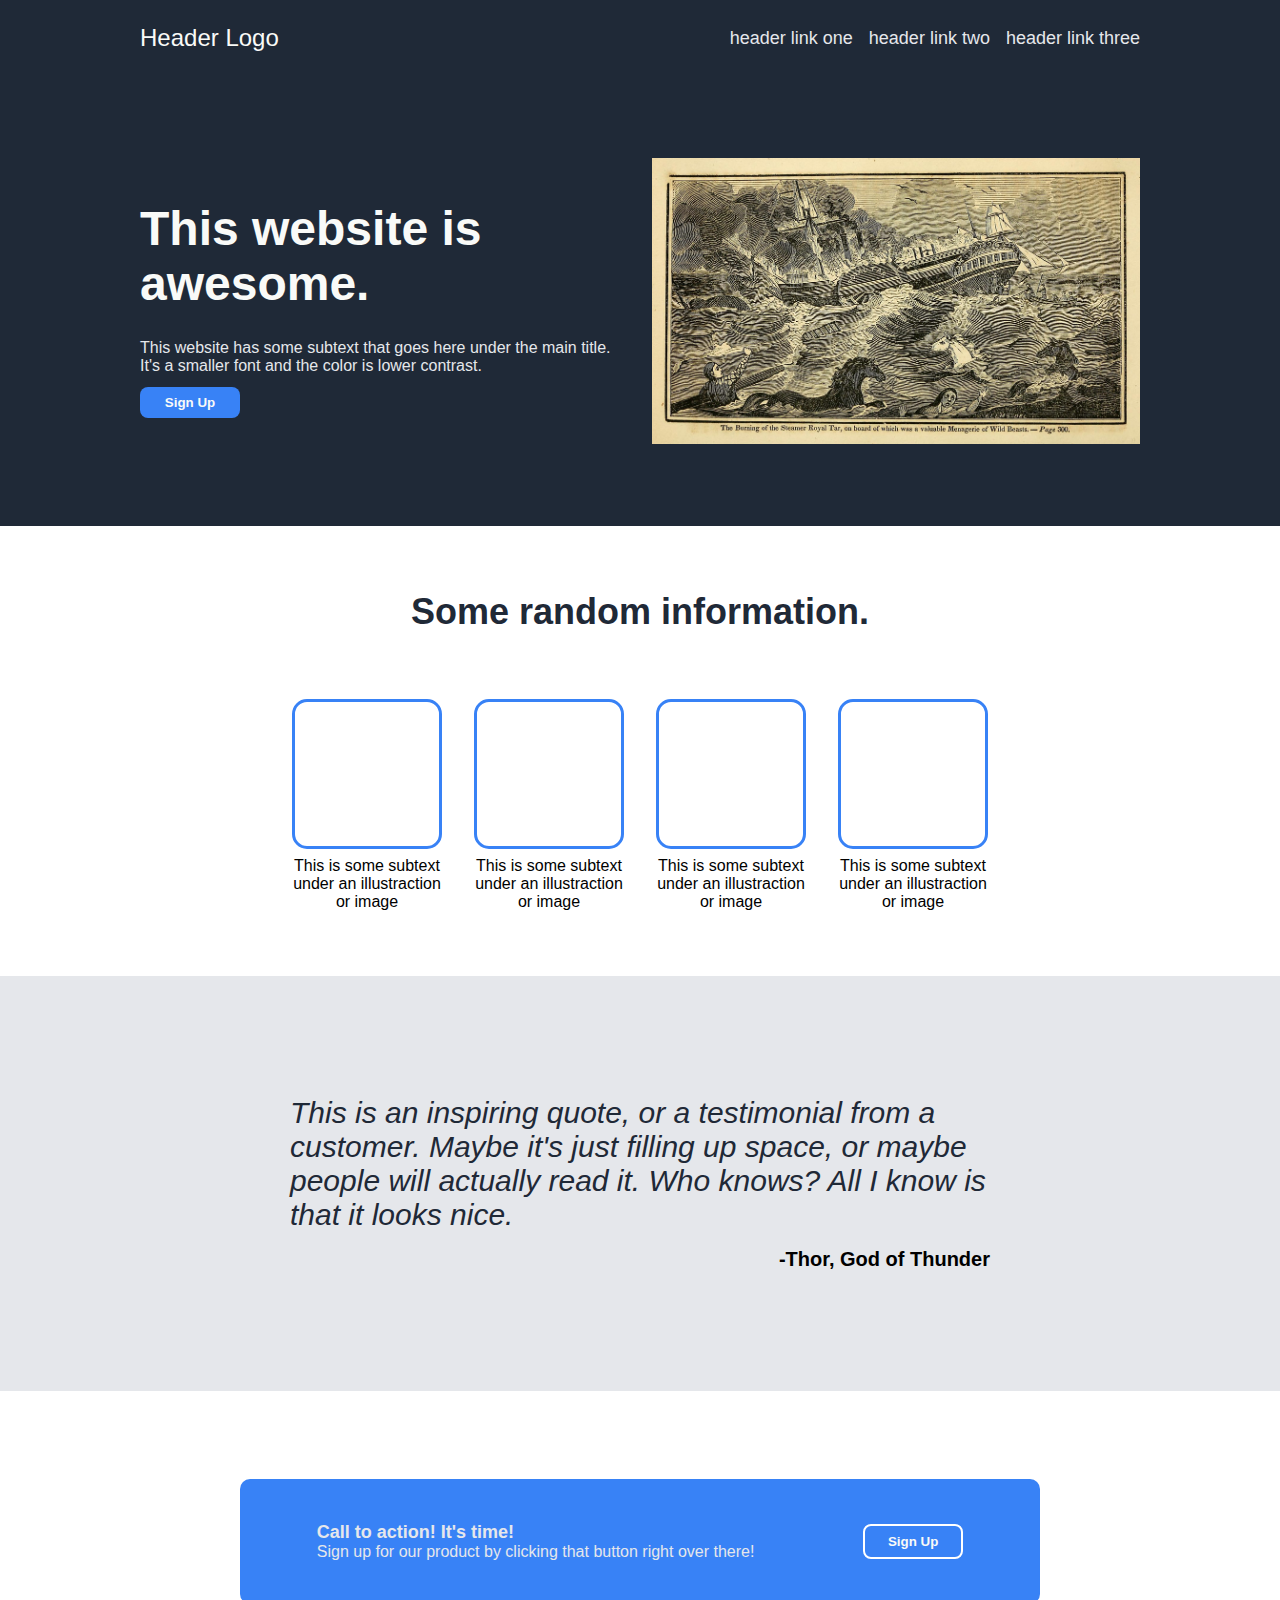
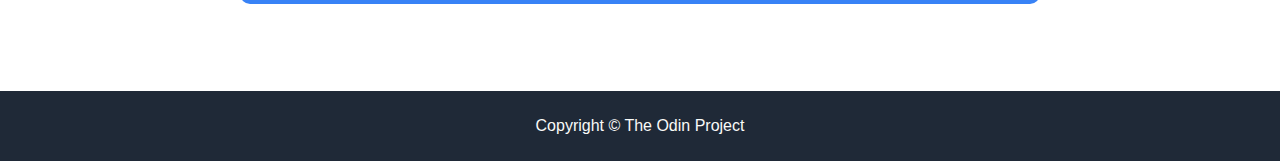
<file: HTML-CSS/landing-page/index.html>
<!DOCTYPE html>
<html lang="en">
<head>
    <meta charset="UTF-8">
    <meta name="viewport" content="width=device-width, initial-scale=1.0">
    <link rel="stylesheet" href="style.css">
    <title>Landing Page</title>
</head>
<body>
    <div class="header-section wrapper">

        <div class="header content">
            Header Logo

            <div class-="header-links">
                <ul>
                    <li>header link one</li>
                    <li>header link two</li>
                    <li>header link three</li>
                </ul>
            </div>
        </div>
    </div>

    <div class="hero-text-section wrapper default-section-height">

        <div class="content call-to-action">

            <div class="hero-text">
                <h2>This website is awesome.</h2>
                <p>This website has some subtext that goes here under the main title. It's a smaller font and the color is lower contrast.</p>
                <button class="sign-up-button">Sign Up</button>
            </div>
            <img src="play-image.jpg">
        </div>
    </div>
    
    <div class="info-section wrapper">
            
        <div class="info wrapper">
            <h2 class="info-card-text">Some random information.</h2>
        
            <div class="info-card-wrapper">
                <div class="info-card">
        
                    <div class="info-card-image"></div>
                    <div class="info-card-text">
                        This is some subtext under an illustraction or image
                    </div>
                </div>
        
                <div class="info-card">
        
                    <div class="info-card-image"></div>
                    <div class="info-card-text">
                        This is some subtext under an illustraction or image
                    </div>
                </div>
        
                <div class="info-card">
        
                    <div class="info-card-image"></div>
                    <div class="info-card-text">
                        This is some subtext under an illustraction or image
                    </div>
                </div>
        
                <div class="info-card">
        
                    <div class="info-card-image"></div>
                    <div class="info-card-text">
                        This is some subtext under an illustraction or image
                    </div>
                </div>
            </div>
        </div>
    </div>

    <div class="quote-section wrapper">
        <div class="quote content">
            <div class="quote-text">This is an inspiring quote, or a testimonial from a customer. Maybe it's just filling up space, or maybe people will actually read it. Who knows? All I know is that it looks nice.</div>
            <div class="attribution">-Thor, God of Thunder</div>
        </div>
    </div>

    <div class="call-to-action-section wrapper">
        <div class="sign-up content">
            <div class="sign-up-text-wrapper">
                <div class="sign-up-text-title">Call to action! It's time!</div>
                <div class="sign-up-text-body">Sign up for our product by clicking that button right over there!</div>
            </div>

            <button class="sign-up-button" id="call-to-action-button">Sign Up</button>
        </div>

    </div>

    <div class="footer-section wrapper">
        <div class="footer content">
            Copyright &#169; The Odin Project
        </div>
    </div>


</body>
</html>
</file>
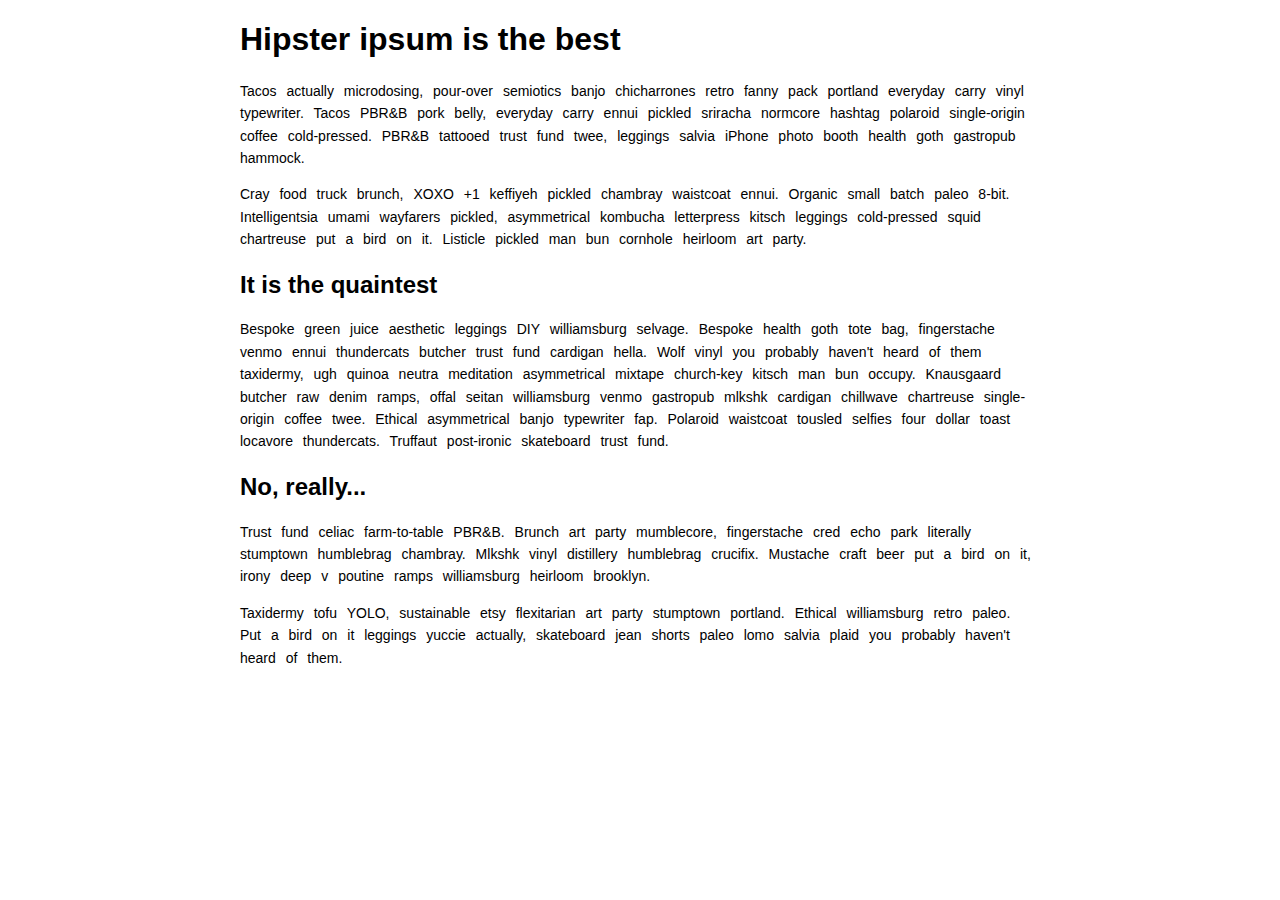
<file: HTML-CSS/ExperimentStylingCSS/web-font-start.html>
<!DOCTYPE html>
<html lang="en-US">
  <head>
    <link rel="preconnect" href="https://fonts.googleapis.com">
    <link rel="preconnect" href="https://fonts.gstatic.com" crossorigin>
    <link href="https://fonts.googleapis.com/css2?family=Noto+Sans:ital,wght@0,100..900;1,100..900&family=Roboto+Condensed:ital,wght@0,100..900;1,100..900&family=Roboto:ital,wght@0,100..900;1,100..900&display=swap" rel="stylesheet">
    <meta charset="utf-8">
    <meta name="viewport" content="width=device-width">
    <title>Web font example</title>
    <link href="web-font-start.css" rel="stylesheet" type="text/css">
  </head>
  <body>
    <h1>Hipster ipsum is the best</h1>

    <p>Tacos actually microdosing, pour-over semiotics banjo chicharrones retro fanny pack portland everyday carry vinyl typewriter. Tacos PBR&amp;B pork belly, everyday carry ennui pickled sriracha normcore hashtag polaroid single-origin coffee cold-pressed. PBR&amp;B tattooed trust fund twee, leggings salvia iPhone photo booth health goth gastropub hammock.</p>

    <p>Cray food truck brunch, XOXO +1 keffiyeh pickled chambray waistcoat ennui. Organic small batch paleo 8-bit. Intelligentsia umami wayfarers pickled, asymmetrical kombucha letterpress kitsch leggings cold-pressed squid chartreuse put a bird on it. Listicle pickled man bun cornhole heirloom art party.</p>

    <h2>It is the quaintest</h2>

    <p>Bespoke green juice aesthetic leggings DIY williamsburg selvage. Bespoke health goth tote bag, fingerstache venmo ennui thundercats butcher trust fund cardigan hella. Wolf vinyl you probably haven't heard of them taxidermy, ugh quinoa neutra meditation asymmetrical mixtape church-key kitsch man bun occupy. Knausgaard butcher raw denim ramps, offal seitan williamsburg venmo gastropub mlkshk cardigan chillwave chartreuse single-origin coffee twee. Ethical asymmetrical banjo typewriter fap. Polaroid waistcoat tousled selfies four dollar toast locavore thundercats. Truffaut post-ironic skateboard trust fund.</p>

    <h2>No, really...</h2>

    <p>Trust fund celiac farm-to-table PBR&amp;B. Brunch art party mumblecore, fingerstache cred echo park literally stumptown humblebrag chambray. Mlkshk vinyl distillery humblebrag crucifix. Mustache craft beer put a bird on it, irony deep v poutine ramps williamsburg heirloom brooklyn.</p>

    <p>Taxidermy tofu YOLO, sustainable etsy flexitarian art party stumptown portland. Ethical williamsburg retro paleo. Put a bird on it leggings yuccie actually, skateboard jean shorts paleo lomo salvia plaid you probably haven't heard of them.</p>
  </body>
</html>
</file>
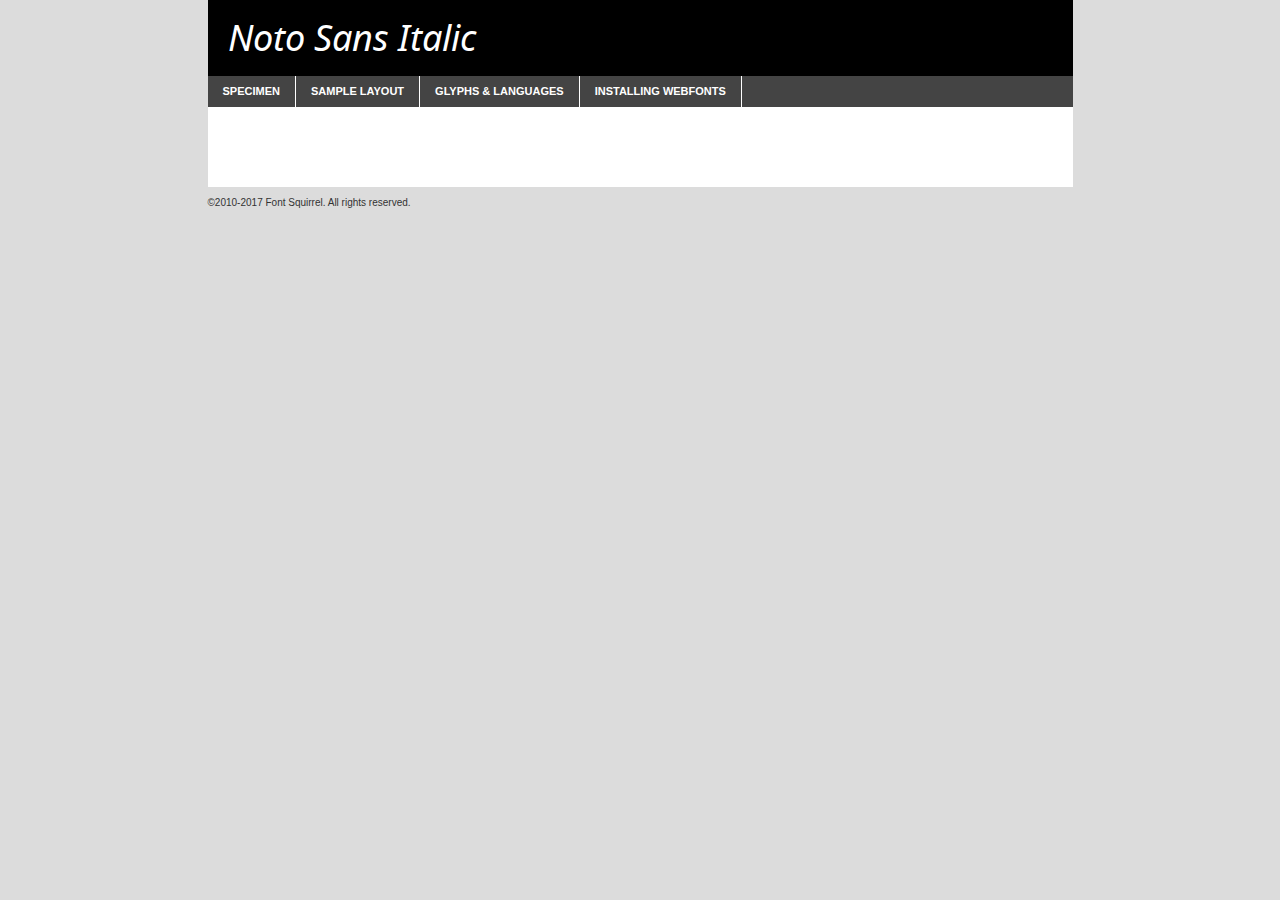
<file: HTML-CSS/ExperimentStylingCSS/fonts/notosans-italic-variablefont_wdthwght-demo.html>
<!DOCTYPE html PUBLIC "-//W3C//DTD XHTML 1.0 Transitional//EN"
        "http://www.w3.org/TR/xhtml1/DTD/xhtml1-transitional.dtd">

<html xmlns="http://www.w3.org/1999/xhtml" xml:lang="en" lang="en">
<head>
    <meta http-equiv="Content-Type" content="text/html; charset=utf-8"/>
    <script src="http://ajax.googleapis.com/ajax/libs/jquery/1.7.2/jquery.min.js" type="text/javascript" charset="utf-8"></script>
    <script type="text/javascript">
		(function($) {
			$.fn.easyTabs = function(option) {
				var param = jQuery.extend({ fadeSpeed: 'fast', defaultContent: 1, activeClass: 'active' }, option);
				$(this).each(function() {
					var thisId = '#' + this.id;
					if ( param.defaultContent == '' )
					{
						param.defaultContent = 1;
					}
					if ( typeof param.defaultContent == 'number' )
					{
						var defaultTab = $(thisId + ' .tabs li:eq(' + (param.defaultContent - 1) + ') a').attr('href').substr(1);
					}
					else
					{
						var defaultTab = param.defaultContent;
					}
					$(thisId + ' .tabs li a').each(function() {
						var tabToHide = $(this).attr('href').substr(1);
						$('#' + tabToHide).addClass('easytabs-tab-content');
					});
					hideAll();
					changeContent(defaultTab);

					function hideAll() {$(thisId + ' .easytabs-tab-content').hide();}

					function changeContent(tabId)
					{
						hideAll();
						$(thisId + ' .tabs li').removeClass(param.activeClass);
						$(thisId + ' .tabs li a[href=#' + tabId + ']').closest('li').addClass(param.activeClass);
						if ( param.fadeSpeed != 'none' )
						{
							$(thisId + ' #' + tabId).fadeIn(param.fadeSpeed);
						}
						else
						{
							$(thisId + ' #' + tabId).show();
						}
					}

					$(thisId + ' .tabs li').click(function() {
						var tabId = $(this).find('a').attr('href').substr(1);
						changeContent(tabId);
						return false;
					});
				});
			}
		})(jQuery);
    </script>
    <link rel="stylesheet" href="specimen_files/specimen_stylesheet.css" type="text/css" charset="utf-8"/>
    <link rel="stylesheet" href="stylesheet.css" type="text/css" charset="utf-8"/>

    <style type="text/css">
        		body {
			font-family: 'noto_sansitalic';
        		}

            </style>

    <title>Noto Sans Italic Specimen</title>


    <script type="text/javascript" charset="utf-8">
		$(document).ready(function() {
			$('#container').easyTabs({ defaultContent: 1 });
		});
    </script>
</head>

<body>
<div id="container">
    <div id="header">
		Noto Sans Italic    </div>
    <ul class="tabs">
        <li><a href="#specimen">Specimen</a></li>
        <li><a href="#layout">Sample Layout</a></li>
                <li><a href="#glyphs">Glyphs &amp; Languages</a></li>
        <li><a href="#installing">Installing Webfonts</a></li>

    </ul>

    <div id="main_content">


        <div id="specimen">

            <div class="section">
                <div class="grid12 firstcol">
                    <div class="huge">AaBb</div>
                </div>
            </div>

            <div class="section">
                <div class="glyph_range">A&#x200B;B&#x200b;C&#x200b;D&#x200b;E&#x200b;F&#x200b;G&#x200b;H&#x200b;I&#x200b;J&#x200b;K&#x200b;L&#x200b;M&#x200b;N&#x200b;O&#x200b;P&#x200b;Q&#x200b;R&#x200b;S&#x200b;T&#x200b;U&#x200b;V&#x200b;W&#x200b;X&#x200b;Y&#x200b;Z&#x200b;a&#x200b;b&#x200b;c&#x200b;d&#x200b;e&#x200b;f&#x200b;g&#x200b;h&#x200b;i&#x200b;j&#x200b;k&#x200b;l&#x200b;m&#x200b;n&#x200b;o&#x200b;p&#x200b;q&#x200b;r&#x200b;s&#x200b;t&#x200b;u&#x200b;v&#x200b;w&#x200b;x&#x200b;y&#x200b;z&#x200b;1&#x200b;2&#x200b;3&#x200b;4&#x200b;5&#x200b;6&#x200b;7&#x200b;8&#x200b;9&#x200b;0&#x200b;&amp;&#x200b;.&#x200b;,&#x200b;?&#x200b;!&#x200b;&#64;&#x200b;(&#x200b;)&#x200b;#&#x200b;$&#x200b;%&#x200b;*&#x200b;+&#x200b;-&#x200b;=&#x200b;:&#x200b;;</div>
            </div>
            <div class="section">
                <div class="grid12 firstcol">
                    <table class="sample_table">
                        <tr>
                            <td>10</td>
                            <td class="size10">abcdefghijklmnopqrstuvwxyzABCDEFGHIJKLMNOPQRSTUVWXYZ0123456789abcdefghijklmnopqrstuvwxyzABCDEFGHIJKLMNOPQRSTUVWXYZ0123456789abcdefghijklmnopqrstuvwxyzABCDEFGHIJKLMNOPQRSTUVWXYZ</td>
                        </tr>
                        <tr>
                            <td>11</td>
                            <td class="size11">abcdefghijklmnopqrstuvwxyzABCDEFGHIJKLMNOPQRSTUVWXYZ0123456789abcdefghijklmnopqrstuvwxyzABCDEFGHIJKLMNOPQRSTUVWXYZ0123456789abcdefghijklmnopqrstuvwxyzABCDEFGHIJKLMNOPQRSTUVWXYZ</td>
                        </tr>
                        <tr>
                            <td>12</td>
                            <td class="size12">abcdefghijklmnopqrstuvwxyzABCDEFGHIJKLMNOPQRSTUVWXYZ0123456789abcdefghijklmnopqrstuvwxyzABCDEFGHIJKLMNOPQRSTUVWXYZ0123456789abcdefghijklmnopqrstuvwxyzABCDEFGHIJKLMNOPQRSTUVWXYZ</td>
                        </tr>
                        <tr>
                            <td>13</td>
                            <td class="size13">abcdefghijklmnopqrstuvwxyzABCDEFGHIJKLMNOPQRSTUVWXYZ0123456789abcdefghijklmnopqrstuvwxyzABCDEFGHIJKLMNOPQRSTUVWXYZ0123456789abcdefghijklmnopqrstuvwxyzABCDEFGHIJKLMNOPQRSTUVWXYZ</td>
                        </tr>
                        <tr>
                            <td>14</td>
                            <td class="size14">abcdefghijklmnopqrstuvwxyzABCDEFGHIJKLMNOPQRSTUVWXYZ0123456789abcdefghijklmnopqrstuvwxyzABCDEFGHIJKLMNOPQRSTUVWXYZ0123456789abcdefghijklmnopqrstuvwxyzABCDEFGHIJKLMNOPQRSTUVWXYZ</td>
                        </tr>
                        <tr>
                            <td>16</td>
                            <td class="size16">abcdefghijklmnopqrstuvwxyzABCDEFGHIJKLMNOPQRSTUVWXYZ0123456789abcdefghijklmnopqrstuvwxyzABCDEFGHIJKLMNOPQRSTUVWXYZ</td>
                        </tr>
                        <tr>
                            <td>18</td>
                            <td class="size18">abcdefghijklmnopqrstuvwxyzABCDEFGHIJKLMNOPQRSTUVWXYZ0123456789abcdefghijklmnopqrstuvwxyzABCDEFGHIJKLMNOPQRSTUVWXYZ</td>
                        </tr>
                        <tr>
                            <td>20</td>
                            <td class="size20">abcdefghijklmnopqrstuvwxyzABCDEFGHIJKLMNOPQRSTUVWXYZ0123456789abcdefghijklmnopqrstuvwxyzABCDEFGHIJKLMNOPQRSTUVWXYZ</td>
                        </tr>
                        <tr>
                            <td>24</td>
                            <td class="size24">abcdefghijklmnopqrstuvwxyzABCDEFGHIJKLMNOPQRSTUVWXYZ0123456789abcdefghijklmnopqrstuvwxyzABCDEFGHIJKLMNOPQRSTUVWXYZ</td>
                        </tr>
                        <tr>
                            <td>30</td>
                            <td class="size30">abcdefghijklmnopqrstuvwxyzABCDEFGHIJKLMNOPQRSTUVWXYZ0123456789abcdefghijklmnopqrstuvwxyzABCDEFGHIJKLMNOPQRSTUVWXYZ</td>
                        </tr>
                        <tr>
                            <td>36</td>
                            <td class="size36">abcdefghijklmnopqrstuvwxyzABCDEFGHIJKLMNOPQRSTUVWXYZ0123456789abcdefghijklmnopqrstuvwxyzABCDEFGHIJKLMNOPQRSTUVWXYZ</td>
                        </tr>
                        <tr>
                            <td>48</td>
                            <td class="size48">abcdefghijklmnopqrstuvwxyzABCDEFGHIJKLMNOPQRSTUVWXYZ0123456789abcdefghijklmnopqrstuvwxyzABCDEFGHIJKLMNOPQRSTUVWXYZ</td>
                        </tr>
                        <tr>
                            <td>60</td>
                            <td class="size60">abcdefghijklmnopqrstuvwxyzABCDEFGHIJKLMNOPQRSTUVWXYZ0123456789abcdefghijklmnopqrstuvwxyzABCDEFGHIJKLMNOPQRSTUVWXYZ</td>
                        </tr>
                        <tr>
                            <td>72</td>
                            <td class="size72">abcdefghijklmnopqrstuvwxyzABCDEFGHIJKLMNOPQRSTUVWXYZ0123456789abcdefghijklmnopqrstuvwxyzABCDEFGHIJKLMNOPQRSTUVWXYZ</td>
                        </tr>
                        <tr>
                            <td>90</td>
                            <td class="size90">abcdefghijklmnopqrstuvwxyzABCDEFGHIJKLMNOPQRSTUVWXYZ0123456789abcdefghijklmnopqrstuvwxyzABCDEFGHIJKLMNOPQRSTUVWXYZ</td>
                        </tr>
                    </table>

                </div>

            </div>


            <div class="section" id="bodycomparison">


                <div id="xheight">
                    <div class="fontbody">&#x25FC;&#x25FC;&#x25FC;&#x25FC;&#x25FC;&#x25FC;&#x25FC;&#x25FC;&#x25FC;&#x25FC;&#x25FC;&#x25FC;&#x25FC;&#x25FC;&#x25FC;&#x25FC;&#x25FC;&#x25FC;&#x25FC;&#x25FC;&#x25FC;&#x25FC;&#x25FC;&#x25FC;&#x25FC;&#x25FC;&#x25FC;&#x25FC;&#x25FC;&#x25FC;&#x25FC;&#x25FC;&#x25FC;&#x25FC;&#x25FC;&#x25FC;&#x25FC;&#x25FC;&#x25FC;&#x25FC;&#x25FC;&#x25FC;&#x25FC;&#x25FC;&#x25FC;&#x25FC;&#x25FC;&#x25FC;&#x25FC;&#x25FC;&#x25FC;&#x25FC;&#x25FC;&#x25FC;&#x25FC;&#x25FC;&#x25FC;&#x25FC;&#x25FC;&#x25FC;&#x25FC;&#x25FC;&#x25FC;&#x25FC;&#x25FC;&#x25FC;&#x25FC;&#x25FC;&#x25FC;&#x25FC;&#x25FC;&#x25FC;&#x25FC;&#x25FC;&#x25FC;&#x25FC;&#x25FC;&#x25FC;&#x25FC;&#x25FC;&#x25FC;&#x25FC;&#x25FC;&#x25FC;&#x25FC;&#x25FC;&#x25FC;&#x25FC;&#x25FC;&#x25FC;&#x25FC;&#x25FC;&#x25FC;&#x25FC;&#x25FC;&#x25FC;&#x25FC;&#x25FC;&#x25FC;body</div>
                    <div class="arialbody">body</div>
                    <div class="verdanabody">body</div>
                    <div class="georgiabody">body</div>
                </div>
                <div class="fontbody" style="z-index:1">
                    body<span>Noto Sans Italic</span>
                </div>
                <div class="arialbody" style="z-index:1">
                    body<span>Arial</span>
                </div>
                <div class="verdanabody" style="z-index:1">
                    body<span>Verdana</span>
                </div>
                <div class="georgiabody" style="z-index:1">
                    body<span>Georgia</span>
                </div>


            </div>


            <div class="section psample psample_row1" id="">

                <div class="grid2 firstcol">
                    <p class="size10"><span>10.</span>Aenean lacinia bibendum nulla sed consectetur. Fusce dapibus, tellus ac cursus commodo, tortor mauris condimentum nibh, ut fermentum massa justo sit amet risus. Nullam id dolor id nibh ultricies vehicula ut id elit. Cum sociis natoque penatibus et magnis dis parturient montes, nascetur ridiculus mus. Nulla vitae elit libero, a pharetra augue.</p>

                </div>
                <div class="grid3">
                    <p class="size11"><span>11.</span>Aenean lacinia bibendum nulla sed consectetur. Fusce dapibus, tellus ac cursus commodo, tortor mauris condimentum nibh, ut fermentum massa justo sit amet risus. Nullam id dolor id nibh ultricies vehicula ut id elit. Cum sociis natoque penatibus et magnis dis parturient montes, nascetur ridiculus mus. Nulla vitae elit libero, a pharetra augue.</p>

                </div>
                <div class="grid3">
                    <p class="size12"><span>12.</span>Aenean lacinia bibendum nulla sed consectetur. Fusce dapibus, tellus ac cursus commodo, tortor mauris condimentum nibh, ut fermentum massa justo sit amet risus. Nullam id dolor id nibh ultricies vehicula ut id elit. Cum sociis natoque penatibus et magnis dis parturient montes, nascetur ridiculus mus. Nulla vitae elit libero, a pharetra augue.</p>

                </div>
                <div class="grid4">
                    <p class="size13"><span>13.</span>Aenean lacinia bibendum nulla sed consectetur. Fusce dapibus, tellus ac cursus commodo, tortor mauris condimentum nibh, ut fermentum massa justo sit amet risus. Nullam id dolor id nibh ultricies vehicula ut id elit. Cum sociis natoque penatibus et magnis dis parturient montes, nascetur ridiculus mus. Nulla vitae elit libero, a pharetra augue.</p>

                </div>
                <div class="white_blend"></div>

            </div>
            <div class="section psample psample_row2" id="">
                <div class="grid3 firstcol">
                    <p class="size14"><span>14.</span>Aenean lacinia bibendum nulla sed consectetur. Fusce dapibus, tellus ac cursus commodo, tortor mauris condimentum nibh, ut fermentum massa justo sit amet risus. Nullam id dolor id nibh ultricies vehicula ut id elit. Cum sociis natoque penatibus et magnis dis parturient montes, nascetur ridiculus mus. Nulla vitae elit libero, a pharetra augue.</p>

                </div>
                <div class="grid4">
                    <p class="size16"><span>16.</span>Aenean lacinia bibendum nulla sed consectetur. Fusce dapibus, tellus ac cursus commodo, tortor mauris condimentum nibh, ut fermentum massa justo sit amet risus. Nullam id dolor id nibh ultricies vehicula ut id elit. Cum sociis natoque penatibus et magnis dis parturient montes, nascetur ridiculus mus. Nulla vitae elit libero, a pharetra augue.</p>

                </div>
                <div class="grid5">
                    <p class="size18"><span>18.</span>Aenean lacinia bibendum nulla sed consectetur. Fusce dapibus, tellus ac cursus commodo, tortor mauris condimentum nibh, ut fermentum massa justo sit amet risus. Nullam id dolor id nibh ultricies vehicula ut id elit. Cum sociis natoque penatibus et magnis dis parturient montes, nascetur ridiculus mus. Nulla vitae elit libero, a pharetra augue.</p>

                </div>

                <div class="white_blend"></div>

            </div>

            <div class="section psample psample_row3" id="">
                <div class="grid5 firstcol">
                    <p class="size20"><span>20.</span>Aenean lacinia bibendum nulla sed consectetur. Fusce dapibus, tellus ac cursus commodo, tortor mauris condimentum nibh, ut fermentum massa justo sit amet risus. Nullam id dolor id nibh ultricies vehicula ut id elit. Cum sociis natoque penatibus et magnis dis parturient montes, nascetur ridiculus mus. Nulla vitae elit libero, a pharetra augue.</p>
                </div>
                <div class="grid7">
                    <p class="size24"><span>24.</span>Aenean lacinia bibendum nulla sed consectetur. Fusce dapibus, tellus ac cursus commodo, tortor mauris condimentum nibh, ut fermentum massa justo sit amet risus. Nullam id dolor id nibh ultricies vehicula ut id elit. Cum sociis natoque penatibus et magnis dis parturient montes, nascetur ridiculus mus. Nulla vitae elit libero, a pharetra augue.</p>
                </div>

                <div class="white_blend"></div>

            </div>

            <div class="section psample psample_row4" id="">
                <div class="grid12 firstcol">
                    <p class="size30"><span>30.</span>Aenean lacinia bibendum nulla sed consectetur. Fusce dapibus, tellus ac cursus commodo, tortor mauris condimentum nibh, ut fermentum massa justo sit amet risus. Nullam id dolor id nibh ultricies vehicula ut id elit. Cum sociis natoque penatibus et magnis dis parturient montes, nascetur ridiculus mus. Nulla vitae elit libero, a pharetra augue.</p>
                </div>
                <div class="white_blend"></div>

            </div>


            <div class="section psample psample_row1 fullreverse">
                <div class="grid2 firstcol">
                    <p class="size10"><span>10.</span>Aenean lacinia bibendum nulla sed consectetur. Fusce dapibus, tellus ac cursus commodo, tortor mauris condimentum nibh, ut fermentum massa justo sit amet risus. Nullam id dolor id nibh ultricies vehicula ut id elit. Cum sociis natoque penatibus et magnis dis parturient montes, nascetur ridiculus mus. Nulla vitae elit libero, a pharetra augue.</p>

                </div>
                <div class="grid3">
                    <p class="size11"><span>11.</span>Aenean lacinia bibendum nulla sed consectetur. Fusce dapibus, tellus ac cursus commodo, tortor mauris condimentum nibh, ut fermentum massa justo sit amet risus. Nullam id dolor id nibh ultricies vehicula ut id elit. Cum sociis natoque penatibus et magnis dis parturient montes, nascetur ridiculus mus. Nulla vitae elit libero, a pharetra augue.</p>

                </div>
                <div class="grid3">
                    <p class="size12"><span>12.</span>Aenean lacinia bibendum nulla sed consectetur. Fusce dapibus, tellus ac cursus commodo, tortor mauris condimentum nibh, ut fermentum massa justo sit amet risus. Nullam id dolor id nibh ultricies vehicula ut id elit. Cum sociis natoque penatibus et magnis dis parturient montes, nascetur ridiculus mus. Nulla vitae elit libero, a pharetra augue.</p>

                </div>
                <div class="grid4">
                    <p class="size13"><span>13.</span>Aenean lacinia bibendum nulla sed consectetur. Fusce dapibus, tellus ac cursus commodo, tortor mauris condimentum nibh, ut fermentum massa justo sit amet risus. Nullam id dolor id nibh ultricies vehicula ut id elit. Cum sociis natoque penatibus et magnis dis parturient montes, nascetur ridiculus mus. Nulla vitae elit libero, a pharetra augue.</p>

                </div>
                <div class="black_blend"></div>

            </div>

            <div class="section psample psample_row2 fullreverse">
                <div class="grid3 firstcol">
                    <p class="size14"><span>14.</span>Aenean lacinia bibendum nulla sed consectetur. Fusce dapibus, tellus ac cursus commodo, tortor mauris condimentum nibh, ut fermentum massa justo sit amet risus. Nullam id dolor id nibh ultricies vehicula ut id elit. Cum sociis natoque penatibus et magnis dis parturient montes, nascetur ridiculus mus. Nulla vitae elit libero, a pharetra augue.</p>

                </div>
                <div class="grid4">
                    <p class="size16"><span>16.</span>Aenean lacinia bibendum nulla sed consectetur. Fusce dapibus, tellus ac cursus commodo, tortor mauris condimentum nibh, ut fermentum massa justo sit amet risus. Nullam id dolor id nibh ultricies vehicula ut id elit. Cum sociis natoque penatibus et magnis dis parturient montes, nascetur ridiculus mus. Nulla vitae elit libero, a pharetra augue.</p>

                </div>
                <div class="grid5">
                    <p class="size18"><span>18.</span>Aenean lacinia bibendum nulla sed consectetur. Fusce dapibus, tellus ac cursus commodo, tortor mauris condimentum nibh, ut fermentum massa justo sit amet risus. Nullam id dolor id nibh ultricies vehicula ut id elit. Cum sociis natoque penatibus et magnis dis parturient montes, nascetur ridiculus mus. Nulla vitae elit libero, a pharetra augue.</p>

                </div>
                <div class="black_blend"></div>

            </div>

            <div class="section psample fullreverse psample_row3" id="">
                <div class="grid5 firstcol">
                    <p class="size20"><span>20.</span>Aenean lacinia bibendum nulla sed consectetur. Fusce dapibus, tellus ac cursus commodo, tortor mauris condimentum nibh, ut fermentum massa justo sit amet risus. Nullam id dolor id nibh ultricies vehicula ut id elit. Cum sociis natoque penatibus et magnis dis parturient montes, nascetur ridiculus mus. Nulla vitae elit libero, a pharetra augue.</p>
                </div>
                <div class="grid7">
                    <p class="size24"><span>24.</span>Aenean lacinia bibendum nulla sed consectetur. Fusce dapibus, tellus ac cursus commodo, tortor mauris condimentum nibh, ut fermentum massa justo sit amet risus. Nullam id dolor id nibh ultricies vehicula ut id elit. Cum sociis natoque penatibus et magnis dis parturient montes, nascetur ridiculus mus. Nulla vitae elit libero, a pharetra augue.</p>
                </div>

                <div class="black_blend"></div>

            </div>

            <div class="section psample fullreverse psample_row4" id="" style="border-bottom: 20px #000 solid;">
                <div class="grid12 firstcol">
                    <p class="size30"><span>30.</span>Aenean lacinia bibendum nulla sed consectetur. Fusce dapibus, tellus ac cursus commodo, tortor mauris condimentum nibh, ut fermentum massa justo sit amet risus. Nullam id dolor id nibh ultricies vehicula ut id elit. Cum sociis natoque penatibus et magnis dis parturient montes, nascetur ridiculus mus. Nulla vitae elit libero, a pharetra augue.</p>
                </div>
                <div class="black_blend"></div>

            </div>


        </div>

        <div id="layout">

            <div class="section">

                <div class="grid12 firstcol">
                    <h1>Lorem Ipsum Dolor</h1>
                    <h2>Etiam porta sem malesuada magna mollis euismod</h2>

                    <p class="byline">By <a href="#link">Aenean Lacinia</a></p>
                </div>
            </div>
            <div class="section">
                <div class="grid8 firstcol">
                    <p class="large">Donec sed odio dui. Morbi leo risus, porta ac consectetur ac, vestibulum at eros. Fusce dapibus, tellus ac cursus commodo, tortor mauris condimentum nibh, ut fermentum massa justo sit amet risus. </p>


                    <h3>Pellentesque ornare sem</h3>

                    <p>Maecenas sed diam eget risus varius blandit sit amet non magna. Maecenas faucibus mollis interdum. Donec ullamcorper nulla non metus auctor fringilla. Nullam id dolor id nibh ultricies vehicula ut id elit. Nullam id dolor id nibh ultricies vehicula ut id elit. </p>

                    <p>Aenean eu leo quam. Pellentesque ornare sem lacinia quam venenatis vestibulum. Lorem ipsum dolor sit amet, consectetur adipiscing elit. Cum sociis natoque penatibus et magnis dis parturient montes, nascetur ridiculus mus. </p>

                    <p>Nulla vitae elit libero, a pharetra augue. Praesent commodo cursus magna, vel scelerisque nisl consectetur et. Aenean lacinia bibendum nulla sed consectetur. </p>

                    <p>Nullam quis risus eget urna mollis ornare vel eu leo. Nullam quis risus eget urna mollis ornare vel eu leo. Maecenas sed diam eget risus varius blandit sit amet non magna. Donec ullamcorper nulla non metus auctor fringilla. </p>

                    <h3>Cras mattis consectetur</h3>

                    <p>Aenean eu leo quam. Pellentesque ornare sem lacinia quam venenatis vestibulum. Aenean lacinia bibendum nulla sed consectetur. Integer posuere erat a ante venenatis dapibus posuere velit aliquet. Cras mattis consectetur purus sit amet fermentum. </p>

                    <p>Nullam id dolor id nibh ultricies vehicula ut id elit. Nullam quis risus eget urna mollis ornare vel eu leo. Cras mattis consectetur purus sit amet fermentum.</p>
                </div>

                <div class="grid4 sidebar">

                    <div class="box reverse">
                        <p class="last">Nullam quis risus eget urna mollis ornare vel eu leo. Donec ullamcorper nulla non metus auctor fringilla. Cras mattis consectetur purus sit amet fermentum. Sed posuere consectetur est at lobortis. Lorem ipsum dolor sit amet, consectetur adipiscing elit. </p>
                    </div>

                    <p class="caption">Maecenas sed diam eget risus varius.</p>

                    <p>Vestibulum id ligula porta felis euismod semper. Integer posuere erat a ante venenatis dapibus posuere velit aliquet. Vestibulum id ligula porta felis euismod semper. Sed posuere consectetur est at lobortis. Maecenas sed diam eget risus varius blandit sit amet non magna. Fusce dapibus, tellus ac cursus commodo, tortor mauris condimentum nibh, ut fermentum massa justo sit amet risus. </p>


                    <p>Duis mollis, est non commodo luctus, nisi erat porttitor ligula, eget lacinia odio sem nec elit. Aenean lacinia bibendum nulla sed consectetur. Vivamus sagittis lacus vel augue laoreet rutrum faucibus dolor auctor. Aenean lacinia bibendum nulla sed consectetur. Nullam quis risus eget urna mollis ornare vel eu leo. </p>

                    <p>Praesent commodo cursus magna, vel scelerisque nisl consectetur et. Donec ullamcorper nulla non metus auctor fringilla. Maecenas faucibus mollis interdum. Fusce dapibus, tellus ac cursus commodo, tortor mauris condimentum nibh, ut fermentum massa justo sit amet risus. </p>

                </div>
            </div>

        </div>


		

        <div id="glyphs">
            <div class="section">
                <div class="grid12 firstcol">

                    <h1>Language Support</h1>
                    <p>The subset of Noto Sans Italic in this kit supports the following languages:<br/>

						Albanian, Basque, Breton, Chamorro, Danish, Dutch, English, Faroese, Finnish, French, Frisian, Galician, German, Icelandic, Italian, Malagasy, Norwegian, Portuguese, Spanish, Alsatian, Aragonese, Arapaho, Arrernte, Asturian, Aymara, Bislama, Cebuano, Corsican, Fijian, French_creole, Genoese, Gilbertese, Greenlandic, Haitian_creole, Hiligaynon, Hmong, Hopi, Ibanag, Iloko_ilokano, Indonesian, Interglossa_glosa, Interlingua, Irish_gaelic, Jerriais, Lojban, Lombard, Luxembourgeois, Manx, Mohawk, Norfolk_pitcairnese, Occitan, Oromo, Pangasinan, Papiamento, Piedmontese, Potawatomi, Rhaeto-romance, Romansh, Rotokas, Sami_lule, Samoan, Sardinian, Scots_gaelic, Seychelles_creole, Shona, Sicilian, Somali, Southern_ndebele, Swahili, Swati_swazi, Tagalog_filipino_pilipino, Tetum, Tok_pisin, Uyghur_latinized, Volapuk, Walloon, Warlpiri, Xhosa, Yapese, Zulu, Latinbasic, Ubasic, Demo                    </p>
                    <h1>Glyph Chart</h1>
                    <p>The subset of Noto Sans Italic in this kit includes all the glyphs listed below. Unicode entities are included above each glyph to help you insert individual characters into your layout.</p>
                    <div id="glyph_chart">

						                            																				                                <div><p>&amp;#13;</p>&#13;</div>
																				                                <div><p>&amp;#32;</p>&#32;</div>
																				                                <div><p>&amp;#33;</p>&#33;</div>
																				                                <div><p>&amp;#34;</p>&#34;</div>
																				                                <div><p>&amp;#35;</p>&#35;</div>
																				                                <div><p>&amp;#36;</p>&#36;</div>
																				                                <div><p>&amp;#37;</p>&#37;</div>
																				                                <div><p>&amp;#38;</p>&#38;</div>
																				                                <div><p>&amp;#39;</p>&#39;</div>
																				                                <div><p>&amp;#40;</p>&#40;</div>
																				                                <div><p>&amp;#41;</p>&#41;</div>
																				                                <div><p>&amp;#42;</p>&#42;</div>
																				                                <div><p>&amp;#43;</p>&#43;</div>
																				                                <div><p>&amp;#44;</p>&#44;</div>
																				                                <div><p>&amp;#45;</p>&#45;</div>
																				                                <div><p>&amp;#46;</p>&#46;</div>
																				                                <div><p>&amp;#47;</p>&#47;</div>
																				                                <div><p>&amp;#48;</p>&#48;</div>
																				                                <div><p>&amp;#49;</p>&#49;</div>
																				                                <div><p>&amp;#50;</p>&#50;</div>
																				                                <div><p>&amp;#51;</p>&#51;</div>
																				                                <div><p>&amp;#52;</p>&#52;</div>
																				                                <div><p>&amp;#53;</p>&#53;</div>
																				                                <div><p>&amp;#54;</p>&#54;</div>
																				                                <div><p>&amp;#55;</p>&#55;</div>
																				                                <div><p>&amp;#56;</p>&#56;</div>
																				                                <div><p>&amp;#57;</p>&#57;</div>
																				                                <div><p>&amp;#58;</p>&#58;</div>
																				                                <div><p>&amp;#59;</p>&#59;</div>
																				                                <div><p>&amp;#60;</p>&#60;</div>
																				                                <div><p>&amp;#61;</p>&#61;</div>
																				                                <div><p>&amp;#62;</p>&#62;</div>
																				                                <div><p>&amp;#63;</p>&#63;</div>
																				                                <div><p>&amp;#64;</p>&#64;</div>
																				                                <div><p>&amp;#65;</p>&#65;</div>
																				                                <div><p>&amp;#66;</p>&#66;</div>
																				                                <div><p>&amp;#67;</p>&#67;</div>
																				                                <div><p>&amp;#68;</p>&#68;</div>
																				                                <div><p>&amp;#69;</p>&#69;</div>
																				                                <div><p>&amp;#70;</p>&#70;</div>
																				                                <div><p>&amp;#71;</p>&#71;</div>
																				                                <div><p>&amp;#72;</p>&#72;</div>
																				                                <div><p>&amp;#73;</p>&#73;</div>
																				                                <div><p>&amp;#74;</p>&#74;</div>
																				                                <div><p>&amp;#75;</p>&#75;</div>
																				                                <div><p>&amp;#76;</p>&#76;</div>
																				                                <div><p>&amp;#77;</p>&#77;</div>
																				                                <div><p>&amp;#78;</p>&#78;</div>
																				                                <div><p>&amp;#79;</p>&#79;</div>
																				                                <div><p>&amp;#80;</p>&#80;</div>
																				                                <div><p>&amp;#81;</p>&#81;</div>
																				                                <div><p>&amp;#82;</p>&#82;</div>
																				                                <div><p>&amp;#83;</p>&#83;</div>
																				                                <div><p>&amp;#84;</p>&#84;</div>
																				                                <div><p>&amp;#85;</p>&#85;</div>
																				                                <div><p>&amp;#86;</p>&#86;</div>
																				                                <div><p>&amp;#87;</p>&#87;</div>
																				                                <div><p>&amp;#88;</p>&#88;</div>
																				                                <div><p>&amp;#89;</p>&#89;</div>
																				                                <div><p>&amp;#90;</p>&#90;</div>
																				                                <div><p>&amp;#91;</p>&#91;</div>
																				                                <div><p>&amp;#92;</p>&#92;</div>
																				                                <div><p>&amp;#93;</p>&#93;</div>
																				                                <div><p>&amp;#94;</p>&#94;</div>
																				                                <div><p>&amp;#95;</p>&#95;</div>
																				                                <div><p>&amp;#96;</p>&#96;</div>
																				                                <div><p>&amp;#97;</p>&#97;</div>
																				                                <div><p>&amp;#98;</p>&#98;</div>
																				                                <div><p>&amp;#99;</p>&#99;</div>
																				                                <div><p>&amp;#100;</p>&#100;</div>
																				                                <div><p>&amp;#101;</p>&#101;</div>
																				                                <div><p>&amp;#102;</p>&#102;</div>
																				                                <div><p>&amp;#103;</p>&#103;</div>
																				                                <div><p>&amp;#104;</p>&#104;</div>
																				                                <div><p>&amp;#105;</p>&#105;</div>
																				                                <div><p>&amp;#106;</p>&#106;</div>
																				                                <div><p>&amp;#107;</p>&#107;</div>
																				                                <div><p>&amp;#108;</p>&#108;</div>
																				                                <div><p>&amp;#109;</p>&#109;</div>
																				                                <div><p>&amp;#110;</p>&#110;</div>
																				                                <div><p>&amp;#111;</p>&#111;</div>
																				                                <div><p>&amp;#112;</p>&#112;</div>
																				                                <div><p>&amp;#113;</p>&#113;</div>
																				                                <div><p>&amp;#114;</p>&#114;</div>
																				                                <div><p>&amp;#115;</p>&#115;</div>
																				                                <div><p>&amp;#116;</p>&#116;</div>
																				                                <div><p>&amp;#117;</p>&#117;</div>
																				                                <div><p>&amp;#118;</p>&#118;</div>
																				                                <div><p>&amp;#119;</p>&#119;</div>
																				                                <div><p>&amp;#120;</p>&#120;</div>
																				                                <div><p>&amp;#121;</p>&#121;</div>
																				                                <div><p>&amp;#122;</p>&#122;</div>
																				                                <div><p>&amp;#123;</p>&#123;</div>
																				                                <div><p>&amp;#124;</p>&#124;</div>
																				                                <div><p>&amp;#125;</p>&#125;</div>
																				                                <div><p>&amp;#126;</p>&#126;</div>
																				                                <div><p>&amp;#160;</p>&#160;</div>
																				                                <div><p>&amp;#161;</p>&#161;</div>
																				                                <div><p>&amp;#162;</p>&#162;</div>
																				                                <div><p>&amp;#163;</p>&#163;</div>
																				                                <div><p>&amp;#164;</p>&#164;</div>
																				                                <div><p>&amp;#165;</p>&#165;</div>
																				                                <div><p>&amp;#166;</p>&#166;</div>
																				                                <div><p>&amp;#167;</p>&#167;</div>
																				                                <div><p>&amp;#168;</p>&#168;</div>
																				                                <div><p>&amp;#169;</p>&#169;</div>
																				                                <div><p>&amp;#170;</p>&#170;</div>
																				                                <div><p>&amp;#171;</p>&#171;</div>
																				                                <div><p>&amp;#172;</p>&#172;</div>
																				                                <div><p>&amp;#173;</p>&#173;</div>
																				                                <div><p>&amp;#174;</p>&#174;</div>
																				                                <div><p>&amp;#175;</p>&#175;</div>
																				                                <div><p>&amp;#176;</p>&#176;</div>
																				                                <div><p>&amp;#177;</p>&#177;</div>
																				                                <div><p>&amp;#178;</p>&#178;</div>
																				                                <div><p>&amp;#179;</p>&#179;</div>
																				                                <div><p>&amp;#180;</p>&#180;</div>
																				                                <div><p>&amp;#181;</p>&#181;</div>
																				                                <div><p>&amp;#182;</p>&#182;</div>
																				                                <div><p>&amp;#183;</p>&#183;</div>
																				                                <div><p>&amp;#184;</p>&#184;</div>
																				                                <div><p>&amp;#185;</p>&#185;</div>
																				                                <div><p>&amp;#186;</p>&#186;</div>
																				                                <div><p>&amp;#187;</p>&#187;</div>
																				                                <div><p>&amp;#188;</p>&#188;</div>
																				                                <div><p>&amp;#189;</p>&#189;</div>
																				                                <div><p>&amp;#190;</p>&#190;</div>
																				                                <div><p>&amp;#191;</p>&#191;</div>
																				                                <div><p>&amp;#192;</p>&#192;</div>
																				                                <div><p>&amp;#193;</p>&#193;</div>
																				                                <div><p>&amp;#194;</p>&#194;</div>
																				                                <div><p>&amp;#195;</p>&#195;</div>
																				                                <div><p>&amp;#196;</p>&#196;</div>
																				                                <div><p>&amp;#197;</p>&#197;</div>
																				                                <div><p>&amp;#198;</p>&#198;</div>
																				                                <div><p>&amp;#199;</p>&#199;</div>
																				                                <div><p>&amp;#200;</p>&#200;</div>
																				                                <div><p>&amp;#201;</p>&#201;</div>
																				                                <div><p>&amp;#202;</p>&#202;</div>
																				                                <div><p>&amp;#203;</p>&#203;</div>
																				                                <div><p>&amp;#204;</p>&#204;</div>
																				                                <div><p>&amp;#205;</p>&#205;</div>
																				                                <div><p>&amp;#206;</p>&#206;</div>
																				                                <div><p>&amp;#207;</p>&#207;</div>
																				                                <div><p>&amp;#208;</p>&#208;</div>
																				                                <div><p>&amp;#209;</p>&#209;</div>
																				                                <div><p>&amp;#210;</p>&#210;</div>
																				                                <div><p>&amp;#211;</p>&#211;</div>
																				                                <div><p>&amp;#212;</p>&#212;</div>
																				                                <div><p>&amp;#213;</p>&#213;</div>
																				                                <div><p>&amp;#214;</p>&#214;</div>
																				                                <div><p>&amp;#215;</p>&#215;</div>
																				                                <div><p>&amp;#216;</p>&#216;</div>
																				                                <div><p>&amp;#217;</p>&#217;</div>
																				                                <div><p>&amp;#218;</p>&#218;</div>
																				                                <div><p>&amp;#219;</p>&#219;</div>
																				                                <div><p>&amp;#220;</p>&#220;</div>
																				                                <div><p>&amp;#221;</p>&#221;</div>
																				                                <div><p>&amp;#222;</p>&#222;</div>
																				                                <div><p>&amp;#223;</p>&#223;</div>
																				                                <div><p>&amp;#224;</p>&#224;</div>
																				                                <div><p>&amp;#225;</p>&#225;</div>
																				                                <div><p>&amp;#226;</p>&#226;</div>
																				                                <div><p>&amp;#227;</p>&#227;</div>
																				                                <div><p>&amp;#228;</p>&#228;</div>
																				                                <div><p>&amp;#229;</p>&#229;</div>
																				                                <div><p>&amp;#230;</p>&#230;</div>
																				                                <div><p>&amp;#231;</p>&#231;</div>
																				                                <div><p>&amp;#232;</p>&#232;</div>
																				                                <div><p>&amp;#233;</p>&#233;</div>
																				                                <div><p>&amp;#234;</p>&#234;</div>
																				                                <div><p>&amp;#235;</p>&#235;</div>
																				                                <div><p>&amp;#236;</p>&#236;</div>
																				                                <div><p>&amp;#237;</p>&#237;</div>
																				                                <div><p>&amp;#238;</p>&#238;</div>
																				                                <div><p>&amp;#239;</p>&#239;</div>
																				                                <div><p>&amp;#240;</p>&#240;</div>
																				                                <div><p>&amp;#241;</p>&#241;</div>
																				                                <div><p>&amp;#242;</p>&#242;</div>
																				                                <div><p>&amp;#243;</p>&#243;</div>
																				                                <div><p>&amp;#244;</p>&#244;</div>
																				                                <div><p>&amp;#245;</p>&#245;</div>
																				                                <div><p>&amp;#246;</p>&#246;</div>
																				                                <div><p>&amp;#247;</p>&#247;</div>
																				                                <div><p>&amp;#248;</p>&#248;</div>
																				                                <div><p>&amp;#249;</p>&#249;</div>
																				                                <div><p>&amp;#250;</p>&#250;</div>
																				                                <div><p>&amp;#251;</p>&#251;</div>
																				                                <div><p>&amp;#252;</p>&#252;</div>
																				                                <div><p>&amp;#253;</p>&#253;</div>
																				                                <div><p>&amp;#254;</p>&#254;</div>
																				                                <div><p>&amp;#255;</p>&#255;</div>
																				                                <div><p>&amp;#338;</p>&#338;</div>
																				                                <div><p>&amp;#339;</p>&#339;</div>
																				                                <div><p>&amp;#376;</p>&#376;</div>
																				                                <div><p>&amp;#710;</p>&#710;</div>
																				                                <div><p>&amp;#732;</p>&#732;</div>
																				                                <div><p>&amp;#8192;</p>&#8192;</div>
																				                                <div><p>&amp;#8193;</p>&#8193;</div>
																				                                <div><p>&amp;#8194;</p>&#8194;</div>
																				                                <div><p>&amp;#8195;</p>&#8195;</div>
																				                                <div><p>&amp;#8196;</p>&#8196;</div>
																				                                <div><p>&amp;#8197;</p>&#8197;</div>
																				                                <div><p>&amp;#8198;</p>&#8198;</div>
																				                                <div><p>&amp;#8199;</p>&#8199;</div>
																				                                <div><p>&amp;#8200;</p>&#8200;</div>
																				                                <div><p>&amp;#8201;</p>&#8201;</div>
																				                                <div><p>&amp;#8202;</p>&#8202;</div>
																				                                <div><p>&amp;#8208;</p>&#8208;</div>
																				                                <div><p>&amp;#8209;</p>&#8209;</div>
																				                                <div><p>&amp;#8210;</p>&#8210;</div>
																				                                <div><p>&amp;#8211;</p>&#8211;</div>
																				                                <div><p>&amp;#8212;</p>&#8212;</div>
																				                                <div><p>&amp;#8216;</p>&#8216;</div>
																				                                <div><p>&amp;#8217;</p>&#8217;</div>
																				                                <div><p>&amp;#8218;</p>&#8218;</div>
																				                                <div><p>&amp;#8220;</p>&#8220;</div>
																				                                <div><p>&amp;#8221;</p>&#8221;</div>
																				                                <div><p>&amp;#8222;</p>&#8222;</div>
																				                                <div><p>&amp;#8226;</p>&#8226;</div>
																				                                <div><p>&amp;#8230;</p>&#8230;</div>
																				                                <div><p>&amp;#8239;</p>&#8239;</div>
																				                                <div><p>&amp;#8249;</p>&#8249;</div>
																				                                <div><p>&amp;#8250;</p>&#8250;</div>
																				                                <div><p>&amp;#8287;</p>&#8287;</div>
																				                                <div><p>&amp;#8364;</p>&#8364;</div>
																				                                <div><p>&amp;#8482;</p>&#8482;</div>
																				                                <div><p>&amp;#64257;</p>&#64257;</div>
																				                                <div><p>&amp;#64258;</p>&#64258;</div>
																				                                <div><p>&amp;#64259;</p>&#64259;</div>
																				                                <div><p>&amp;#64260;</p>&#64260;</div>
																																																										                    </div>
                </div>


            </div>
        </div>


        <div id="specs">

        </div>

        <div id="installing">
            <div class="section">
                <div class="grid7 firstcol">
                    <h1>Installing Webfonts</h1>

                    <p>Webfonts are supported by all major browser platforms but not all in the same way. There are currently four different font formats that must be included in order to target all browsers. This includes TTF, WOFF, EOT and SVG.</p>

                    <h2>1. Upload your webfonts</h2>
                    <p>You must upload your webfont kit to your website. They should be in or near the same directory as your CSS files.</p>

                    <h2>2. Include the webfont stylesheet</h2>
                    <p>A special CSS @font-face declaration helps the various browsers select the appropriate font it needs without causing you a bunch of headaches. Learn more about this syntax by reading the <a href="https://www.fontspring.com/blog/further-hardening-of-the-bulletproof-syntax">Fontspring blog post</a> about it. The code for it is as follows:</p>


                    <code>
                        @font-face{
                        font-family: 'MyWebFont';
                        src: url('WebFont.eot');
                        src: url('WebFont.eot?#iefix') format('embedded-opentype'),
                        url('WebFont.woff') format('woff'),
                        url('WebFont.ttf') format('truetype'),
                        url('WebFont.svg#webfont') format('svg');
                        }
                    </code>

                    <p>We've already gone ahead and generated the code for you. All you have to do is link to the stylesheet in your HTML, like this:</p>
                    <code>&lt;link rel=&quot;stylesheet&quot; href=&quot;stylesheet.css&quot; type=&quot;text/css&quot; charset=&quot;utf-8&quot; /&gt;</code>

                    <h2>3. Modify your own stylesheet</h2>
                    <p>To take advantage of your new fonts, you must tell your stylesheet to use them. Look at the original @font-face declaration above and find the property called "font-family." The name linked there will be what you use to reference the font. Prepend that webfont name to the font stack in the "font-family" property, inside the selector you want to change. For example:</p>
                    <code>p { font-family: 'WebFont', Arial, sans-serif; }</code>

                    <h2>4. Test</h2>
                    <p>Getting webfonts to work cross-browser <em>can</em> be tricky. Use the information in the sidebar to help you if you find that fonts aren't loading in a particular browser.</p>
                </div>

                <div class="grid5 sidebar">
                    <div class="box">
                        <h2>Troubleshooting<br/>Font-Face Problems</h2>
                        <p>Having trouble getting your webfonts to load in your new website? Here are some tips to sort out what might be the problem.</p>

                        <h3>Fonts not showing in any browser</h3>

                        <p>This sounds like you need to work on the plumbing. You either did not upload the fonts to the correct directory, or you did not link the fonts properly in the CSS. If you've confirmed that all this is correct and you still have a problem, take a look at your .htaccess file and see if requests are getting intercepted.</p>

                        <h3>Fonts not loading in iPhone or iPad</h3>

                        <p>The most common problem here is that you are serving the fonts from an IIS server. IIS refuses to serve files that have unknown MIME types. If that is the case, you must set the MIME type for SVG to "image/svg+xml" in the server settings. Follow these instructions from Microsoft if you need help.</p>

                        <h3>Fonts not loading in Firefox</h3>

                        <p>The primary reason for this failure? You are still using a version Firefox older than 3.5. So upgrade already! If that isn't it, then you are very likely serving fonts from a different domain. Firefox requires that all font assets be served from the same domain. Lastly it is possible that you need to add WOFF to your list of MIME types (if you are serving via IIS.)</p>

                        <h3>Fonts not loading in IE</h3>

                        <p>Are you looking at Internet Explorer on an actual Windows machine or are you cheating by using a service like Adobe BrowserLab? Many of these screenshot services do not render @font-face for IE. Best to test it on a real machine.</p>

                        <h3>Fonts not loading in IE9</h3>

                        <p>IE9, like Firefox, requires that fonts be served from the same domain as the website. Make sure that is the case.</p>
                    </div>
                </div>
            </div>

        </div>

    </div>
    <div id="footer">
        <p>&copy;2010-2017 Font Squirrel. All rights reserved.</p>
    </div>
</div>
</body>
</html>
</file>
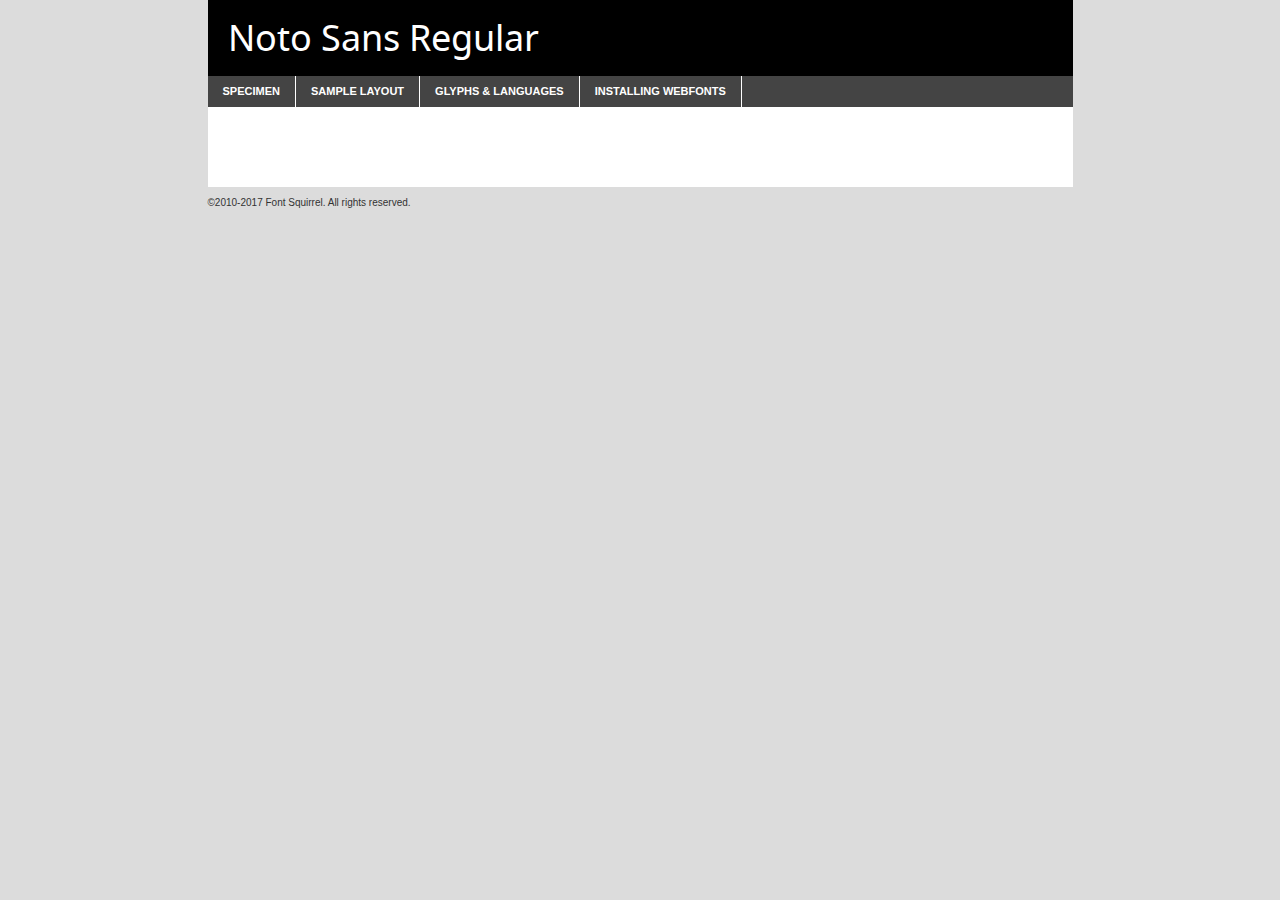
<file: HTML-CSS/ExperimentStylingCSS/fonts/notosans-variablefont_wdthwght-demo.html>
<!DOCTYPE html PUBLIC "-//W3C//DTD XHTML 1.0 Transitional//EN"
        "http://www.w3.org/TR/xhtml1/DTD/xhtml1-transitional.dtd">

<html xmlns="http://www.w3.org/1999/xhtml" xml:lang="en" lang="en">
<head>
    <meta http-equiv="Content-Type" content="text/html; charset=utf-8"/>
    <script src="http://ajax.googleapis.com/ajax/libs/jquery/1.7.2/jquery.min.js" type="text/javascript" charset="utf-8"></script>
    <script type="text/javascript">
		(function($) {
			$.fn.easyTabs = function(option) {
				var param = jQuery.extend({ fadeSpeed: 'fast', defaultContent: 1, activeClass: 'active' }, option);
				$(this).each(function() {
					var thisId = '#' + this.id;
					if ( param.defaultContent == '' )
					{
						param.defaultContent = 1;
					}
					if ( typeof param.defaultContent == 'number' )
					{
						var defaultTab = $(thisId + ' .tabs li:eq(' + (param.defaultContent - 1) + ') a').attr('href').substr(1);
					}
					else
					{
						var defaultTab = param.defaultContent;
					}
					$(thisId + ' .tabs li a').each(function() {
						var tabToHide = $(this).attr('href').substr(1);
						$('#' + tabToHide).addClass('easytabs-tab-content');
					});
					hideAll();
					changeContent(defaultTab);

					function hideAll() {$(thisId + ' .easytabs-tab-content').hide();}

					function changeContent(tabId)
					{
						hideAll();
						$(thisId + ' .tabs li').removeClass(param.activeClass);
						$(thisId + ' .tabs li a[href=#' + tabId + ']').closest('li').addClass(param.activeClass);
						if ( param.fadeSpeed != 'none' )
						{
							$(thisId + ' #' + tabId).fadeIn(param.fadeSpeed);
						}
						else
						{
							$(thisId + ' #' + tabId).show();
						}
					}

					$(thisId + ' .tabs li').click(function() {
						var tabId = $(this).find('a').attr('href').substr(1);
						changeContent(tabId);
						return false;
					});
				});
			}
		})(jQuery);
    </script>
    <link rel="stylesheet" href="specimen_files/specimen_stylesheet.css" type="text/css" charset="utf-8"/>
    <link rel="stylesheet" href="stylesheet.css" type="text/css" charset="utf-8"/>

    <style type="text/css">
        		body {
			font-family: 'noto_sansregular';
        		}

            </style>

    <title>Noto Sans Regular Specimen</title>


    <script type="text/javascript" charset="utf-8">
		$(document).ready(function() {
			$('#container').easyTabs({ defaultContent: 1 });
		});
    </script>
</head>

<body>
<div id="container">
    <div id="header">
		Noto Sans Regular    </div>
    <ul class="tabs">
        <li><a href="#specimen">Specimen</a></li>
        <li><a href="#layout">Sample Layout</a></li>
                <li><a href="#glyphs">Glyphs &amp; Languages</a></li>
        <li><a href="#installing">Installing Webfonts</a></li>

    </ul>

    <div id="main_content">


        <div id="specimen">

            <div class="section">
                <div class="grid12 firstcol">
                    <div class="huge">AaBb</div>
                </div>
            </div>

            <div class="section">
                <div class="glyph_range">A&#x200B;B&#x200b;C&#x200b;D&#x200b;E&#x200b;F&#x200b;G&#x200b;H&#x200b;I&#x200b;J&#x200b;K&#x200b;L&#x200b;M&#x200b;N&#x200b;O&#x200b;P&#x200b;Q&#x200b;R&#x200b;S&#x200b;T&#x200b;U&#x200b;V&#x200b;W&#x200b;X&#x200b;Y&#x200b;Z&#x200b;a&#x200b;b&#x200b;c&#x200b;d&#x200b;e&#x200b;f&#x200b;g&#x200b;h&#x200b;i&#x200b;j&#x200b;k&#x200b;l&#x200b;m&#x200b;n&#x200b;o&#x200b;p&#x200b;q&#x200b;r&#x200b;s&#x200b;t&#x200b;u&#x200b;v&#x200b;w&#x200b;x&#x200b;y&#x200b;z&#x200b;1&#x200b;2&#x200b;3&#x200b;4&#x200b;5&#x200b;6&#x200b;7&#x200b;8&#x200b;9&#x200b;0&#x200b;&amp;&#x200b;.&#x200b;,&#x200b;?&#x200b;!&#x200b;&#64;&#x200b;(&#x200b;)&#x200b;#&#x200b;$&#x200b;%&#x200b;*&#x200b;+&#x200b;-&#x200b;=&#x200b;:&#x200b;;</div>
            </div>
            <div class="section">
                <div class="grid12 firstcol">
                    <table class="sample_table">
                        <tr>
                            <td>10</td>
                            <td class="size10">abcdefghijklmnopqrstuvwxyzABCDEFGHIJKLMNOPQRSTUVWXYZ0123456789abcdefghijklmnopqrstuvwxyzABCDEFGHIJKLMNOPQRSTUVWXYZ0123456789abcdefghijklmnopqrstuvwxyzABCDEFGHIJKLMNOPQRSTUVWXYZ</td>
                        </tr>
                        <tr>
                            <td>11</td>
                            <td class="size11">abcdefghijklmnopqrstuvwxyzABCDEFGHIJKLMNOPQRSTUVWXYZ0123456789abcdefghijklmnopqrstuvwxyzABCDEFGHIJKLMNOPQRSTUVWXYZ0123456789abcdefghijklmnopqrstuvwxyzABCDEFGHIJKLMNOPQRSTUVWXYZ</td>
                        </tr>
                        <tr>
                            <td>12</td>
                            <td class="size12">abcdefghijklmnopqrstuvwxyzABCDEFGHIJKLMNOPQRSTUVWXYZ0123456789abcdefghijklmnopqrstuvwxyzABCDEFGHIJKLMNOPQRSTUVWXYZ0123456789abcdefghijklmnopqrstuvwxyzABCDEFGHIJKLMNOPQRSTUVWXYZ</td>
                        </tr>
                        <tr>
                            <td>13</td>
                            <td class="size13">abcdefghijklmnopqrstuvwxyzABCDEFGHIJKLMNOPQRSTUVWXYZ0123456789abcdefghijklmnopqrstuvwxyzABCDEFGHIJKLMNOPQRSTUVWXYZ0123456789abcdefghijklmnopqrstuvwxyzABCDEFGHIJKLMNOPQRSTUVWXYZ</td>
                        </tr>
                        <tr>
                            <td>14</td>
                            <td class="size14">abcdefghijklmnopqrstuvwxyzABCDEFGHIJKLMNOPQRSTUVWXYZ0123456789abcdefghijklmnopqrstuvwxyzABCDEFGHIJKLMNOPQRSTUVWXYZ0123456789abcdefghijklmnopqrstuvwxyzABCDEFGHIJKLMNOPQRSTUVWXYZ</td>
                        </tr>
                        <tr>
                            <td>16</td>
                            <td class="size16">abcdefghijklmnopqrstuvwxyzABCDEFGHIJKLMNOPQRSTUVWXYZ0123456789abcdefghijklmnopqrstuvwxyzABCDEFGHIJKLMNOPQRSTUVWXYZ</td>
                        </tr>
                        <tr>
                            <td>18</td>
                            <td class="size18">abcdefghijklmnopqrstuvwxyzABCDEFGHIJKLMNOPQRSTUVWXYZ0123456789abcdefghijklmnopqrstuvwxyzABCDEFGHIJKLMNOPQRSTUVWXYZ</td>
                        </tr>
                        <tr>
                            <td>20</td>
                            <td class="size20">abcdefghijklmnopqrstuvwxyzABCDEFGHIJKLMNOPQRSTUVWXYZ0123456789abcdefghijklmnopqrstuvwxyzABCDEFGHIJKLMNOPQRSTUVWXYZ</td>
                        </tr>
                        <tr>
                            <td>24</td>
                            <td class="size24">abcdefghijklmnopqrstuvwxyzABCDEFGHIJKLMNOPQRSTUVWXYZ0123456789abcdefghijklmnopqrstuvwxyzABCDEFGHIJKLMNOPQRSTUVWXYZ</td>
                        </tr>
                        <tr>
                            <td>30</td>
                            <td class="size30">abcdefghijklmnopqrstuvwxyzABCDEFGHIJKLMNOPQRSTUVWXYZ0123456789abcdefghijklmnopqrstuvwxyzABCDEFGHIJKLMNOPQRSTUVWXYZ</td>
                        </tr>
                        <tr>
                            <td>36</td>
                            <td class="size36">abcdefghijklmnopqrstuvwxyzABCDEFGHIJKLMNOPQRSTUVWXYZ0123456789abcdefghijklmnopqrstuvwxyzABCDEFGHIJKLMNOPQRSTUVWXYZ</td>
                        </tr>
                        <tr>
                            <td>48</td>
                            <td class="size48">abcdefghijklmnopqrstuvwxyzABCDEFGHIJKLMNOPQRSTUVWXYZ0123456789abcdefghijklmnopqrstuvwxyzABCDEFGHIJKLMNOPQRSTUVWXYZ</td>
                        </tr>
                        <tr>
                            <td>60</td>
                            <td class="size60">abcdefghijklmnopqrstuvwxyzABCDEFGHIJKLMNOPQRSTUVWXYZ0123456789abcdefghijklmnopqrstuvwxyzABCDEFGHIJKLMNOPQRSTUVWXYZ</td>
                        </tr>
                        <tr>
                            <td>72</td>
                            <td class="size72">abcdefghijklmnopqrstuvwxyzABCDEFGHIJKLMNOPQRSTUVWXYZ0123456789abcdefghijklmnopqrstuvwxyzABCDEFGHIJKLMNOPQRSTUVWXYZ</td>
                        </tr>
                        <tr>
                            <td>90</td>
                            <td class="size90">abcdefghijklmnopqrstuvwxyzABCDEFGHIJKLMNOPQRSTUVWXYZ0123456789abcdefghijklmnopqrstuvwxyzABCDEFGHIJKLMNOPQRSTUVWXYZ</td>
                        </tr>
                    </table>

                </div>

            </div>


            <div class="section" id="bodycomparison">


                <div id="xheight">
                    <div class="fontbody">&#x25FC;&#x25FC;&#x25FC;&#x25FC;&#x25FC;&#x25FC;&#x25FC;&#x25FC;&#x25FC;&#x25FC;&#x25FC;&#x25FC;&#x25FC;&#x25FC;&#x25FC;&#x25FC;&#x25FC;&#x25FC;&#x25FC;&#x25FC;&#x25FC;&#x25FC;&#x25FC;&#x25FC;&#x25FC;&#x25FC;&#x25FC;&#x25FC;&#x25FC;&#x25FC;&#x25FC;&#x25FC;&#x25FC;&#x25FC;&#x25FC;&#x25FC;&#x25FC;&#x25FC;&#x25FC;&#x25FC;&#x25FC;&#x25FC;&#x25FC;&#x25FC;&#x25FC;&#x25FC;&#x25FC;&#x25FC;&#x25FC;&#x25FC;&#x25FC;&#x25FC;&#x25FC;&#x25FC;&#x25FC;&#x25FC;&#x25FC;&#x25FC;&#x25FC;&#x25FC;&#x25FC;&#x25FC;&#x25FC;&#x25FC;&#x25FC;&#x25FC;&#x25FC;&#x25FC;&#x25FC;&#x25FC;&#x25FC;&#x25FC;&#x25FC;&#x25FC;&#x25FC;&#x25FC;&#x25FC;&#x25FC;&#x25FC;&#x25FC;&#x25FC;&#x25FC;&#x25FC;&#x25FC;&#x25FC;&#x25FC;&#x25FC;&#x25FC;&#x25FC;&#x25FC;&#x25FC;&#x25FC;&#x25FC;&#x25FC;&#x25FC;&#x25FC;&#x25FC;&#x25FC;&#x25FC;body</div>
                    <div class="arialbody">body</div>
                    <div class="verdanabody">body</div>
                    <div class="georgiabody">body</div>
                </div>
                <div class="fontbody" style="z-index:1">
                    body<span>Noto Sans Regular</span>
                </div>
                <div class="arialbody" style="z-index:1">
                    body<span>Arial</span>
                </div>
                <div class="verdanabody" style="z-index:1">
                    body<span>Verdana</span>
                </div>
                <div class="georgiabody" style="z-index:1">
                    body<span>Georgia</span>
                </div>


            </div>


            <div class="section psample psample_row1" id="">

                <div class="grid2 firstcol">
                    <p class="size10"><span>10.</span>Aenean lacinia bibendum nulla sed consectetur. Fusce dapibus, tellus ac cursus commodo, tortor mauris condimentum nibh, ut fermentum massa justo sit amet risus. Nullam id dolor id nibh ultricies vehicula ut id elit. Cum sociis natoque penatibus et magnis dis parturient montes, nascetur ridiculus mus. Nulla vitae elit libero, a pharetra augue.</p>

                </div>
                <div class="grid3">
                    <p class="size11"><span>11.</span>Aenean lacinia bibendum nulla sed consectetur. Fusce dapibus, tellus ac cursus commodo, tortor mauris condimentum nibh, ut fermentum massa justo sit amet risus. Nullam id dolor id nibh ultricies vehicula ut id elit. Cum sociis natoque penatibus et magnis dis parturient montes, nascetur ridiculus mus. Nulla vitae elit libero, a pharetra augue.</p>

                </div>
                <div class="grid3">
                    <p class="size12"><span>12.</span>Aenean lacinia bibendum nulla sed consectetur. Fusce dapibus, tellus ac cursus commodo, tortor mauris condimentum nibh, ut fermentum massa justo sit amet risus. Nullam id dolor id nibh ultricies vehicula ut id elit. Cum sociis natoque penatibus et magnis dis parturient montes, nascetur ridiculus mus. Nulla vitae elit libero, a pharetra augue.</p>

                </div>
                <div class="grid4">
                    <p class="size13"><span>13.</span>Aenean lacinia bibendum nulla sed consectetur. Fusce dapibus, tellus ac cursus commodo, tortor mauris condimentum nibh, ut fermentum massa justo sit amet risus. Nullam id dolor id nibh ultricies vehicula ut id elit. Cum sociis natoque penatibus et magnis dis parturient montes, nascetur ridiculus mus. Nulla vitae elit libero, a pharetra augue.</p>

                </div>
                <div class="white_blend"></div>

            </div>
            <div class="section psample psample_row2" id="">
                <div class="grid3 firstcol">
                    <p class="size14"><span>14.</span>Aenean lacinia bibendum nulla sed consectetur. Fusce dapibus, tellus ac cursus commodo, tortor mauris condimentum nibh, ut fermentum massa justo sit amet risus. Nullam id dolor id nibh ultricies vehicula ut id elit. Cum sociis natoque penatibus et magnis dis parturient montes, nascetur ridiculus mus. Nulla vitae elit libero, a pharetra augue.</p>

                </div>
                <div class="grid4">
                    <p class="size16"><span>16.</span>Aenean lacinia bibendum nulla sed consectetur. Fusce dapibus, tellus ac cursus commodo, tortor mauris condimentum nibh, ut fermentum massa justo sit amet risus. Nullam id dolor id nibh ultricies vehicula ut id elit. Cum sociis natoque penatibus et magnis dis parturient montes, nascetur ridiculus mus. Nulla vitae elit libero, a pharetra augue.</p>

                </div>
                <div class="grid5">
                    <p class="size18"><span>18.</span>Aenean lacinia bibendum nulla sed consectetur. Fusce dapibus, tellus ac cursus commodo, tortor mauris condimentum nibh, ut fermentum massa justo sit amet risus. Nullam id dolor id nibh ultricies vehicula ut id elit. Cum sociis natoque penatibus et magnis dis parturient montes, nascetur ridiculus mus. Nulla vitae elit libero, a pharetra augue.</p>

                </div>

                <div class="white_blend"></div>

            </div>

            <div class="section psample psample_row3" id="">
                <div class="grid5 firstcol">
                    <p class="size20"><span>20.</span>Aenean lacinia bibendum nulla sed consectetur. Fusce dapibus, tellus ac cursus commodo, tortor mauris condimentum nibh, ut fermentum massa justo sit amet risus. Nullam id dolor id nibh ultricies vehicula ut id elit. Cum sociis natoque penatibus et magnis dis parturient montes, nascetur ridiculus mus. Nulla vitae elit libero, a pharetra augue.</p>
                </div>
                <div class="grid7">
                    <p class="size24"><span>24.</span>Aenean lacinia bibendum nulla sed consectetur. Fusce dapibus, tellus ac cursus commodo, tortor mauris condimentum nibh, ut fermentum massa justo sit amet risus. Nullam id dolor id nibh ultricies vehicula ut id elit. Cum sociis natoque penatibus et magnis dis parturient montes, nascetur ridiculus mus. Nulla vitae elit libero, a pharetra augue.</p>
                </div>

                <div class="white_blend"></div>

            </div>

            <div class="section psample psample_row4" id="">
                <div class="grid12 firstcol">
                    <p class="size30"><span>30.</span>Aenean lacinia bibendum nulla sed consectetur. Fusce dapibus, tellus ac cursus commodo, tortor mauris condimentum nibh, ut fermentum massa justo sit amet risus. Nullam id dolor id nibh ultricies vehicula ut id elit. Cum sociis natoque penatibus et magnis dis parturient montes, nascetur ridiculus mus. Nulla vitae elit libero, a pharetra augue.</p>
                </div>
                <div class="white_blend"></div>

            </div>


            <div class="section psample psample_row1 fullreverse">
                <div class="grid2 firstcol">
                    <p class="size10"><span>10.</span>Aenean lacinia bibendum nulla sed consectetur. Fusce dapibus, tellus ac cursus commodo, tortor mauris condimentum nibh, ut fermentum massa justo sit amet risus. Nullam id dolor id nibh ultricies vehicula ut id elit. Cum sociis natoque penatibus et magnis dis parturient montes, nascetur ridiculus mus. Nulla vitae elit libero, a pharetra augue.</p>

                </div>
                <div class="grid3">
                    <p class="size11"><span>11.</span>Aenean lacinia bibendum nulla sed consectetur. Fusce dapibus, tellus ac cursus commodo, tortor mauris condimentum nibh, ut fermentum massa justo sit amet risus. Nullam id dolor id nibh ultricies vehicula ut id elit. Cum sociis natoque penatibus et magnis dis parturient montes, nascetur ridiculus mus. Nulla vitae elit libero, a pharetra augue.</p>

                </div>
                <div class="grid3">
                    <p class="size12"><span>12.</span>Aenean lacinia bibendum nulla sed consectetur. Fusce dapibus, tellus ac cursus commodo, tortor mauris condimentum nibh, ut fermentum massa justo sit amet risus. Nullam id dolor id nibh ultricies vehicula ut id elit. Cum sociis natoque penatibus et magnis dis parturient montes, nascetur ridiculus mus. Nulla vitae elit libero, a pharetra augue.</p>

                </div>
                <div class="grid4">
                    <p class="size13"><span>13.</span>Aenean lacinia bibendum nulla sed consectetur. Fusce dapibus, tellus ac cursus commodo, tortor mauris condimentum nibh, ut fermentum massa justo sit amet risus. Nullam id dolor id nibh ultricies vehicula ut id elit. Cum sociis natoque penatibus et magnis dis parturient montes, nascetur ridiculus mus. Nulla vitae elit libero, a pharetra augue.</p>

                </div>
                <div class="black_blend"></div>

            </div>

            <div class="section psample psample_row2 fullreverse">
                <div class="grid3 firstcol">
                    <p class="size14"><span>14.</span>Aenean lacinia bibendum nulla sed consectetur. Fusce dapibus, tellus ac cursus commodo, tortor mauris condimentum nibh, ut fermentum massa justo sit amet risus. Nullam id dolor id nibh ultricies vehicula ut id elit. Cum sociis natoque penatibus et magnis dis parturient montes, nascetur ridiculus mus. Nulla vitae elit libero, a pharetra augue.</p>

                </div>
                <div class="grid4">
                    <p class="size16"><span>16.</span>Aenean lacinia bibendum nulla sed consectetur. Fusce dapibus, tellus ac cursus commodo, tortor mauris condimentum nibh, ut fermentum massa justo sit amet risus. Nullam id dolor id nibh ultricies vehicula ut id elit. Cum sociis natoque penatibus et magnis dis parturient montes, nascetur ridiculus mus. Nulla vitae elit libero, a pharetra augue.</p>

                </div>
                <div class="grid5">
                    <p class="size18"><span>18.</span>Aenean lacinia bibendum nulla sed consectetur. Fusce dapibus, tellus ac cursus commodo, tortor mauris condimentum nibh, ut fermentum massa justo sit amet risus. Nullam id dolor id nibh ultricies vehicula ut id elit. Cum sociis natoque penatibus et magnis dis parturient montes, nascetur ridiculus mus. Nulla vitae elit libero, a pharetra augue.</p>

                </div>
                <div class="black_blend"></div>

            </div>

            <div class="section psample fullreverse psample_row3" id="">
                <div class="grid5 firstcol">
                    <p class="size20"><span>20.</span>Aenean lacinia bibendum nulla sed consectetur. Fusce dapibus, tellus ac cursus commodo, tortor mauris condimentum nibh, ut fermentum massa justo sit amet risus. Nullam id dolor id nibh ultricies vehicula ut id elit. Cum sociis natoque penatibus et magnis dis parturient montes, nascetur ridiculus mus. Nulla vitae elit libero, a pharetra augue.</p>
                </div>
                <div class="grid7">
                    <p class="size24"><span>24.</span>Aenean lacinia bibendum nulla sed consectetur. Fusce dapibus, tellus ac cursus commodo, tortor mauris condimentum nibh, ut fermentum massa justo sit amet risus. Nullam id dolor id nibh ultricies vehicula ut id elit. Cum sociis natoque penatibus et magnis dis parturient montes, nascetur ridiculus mus. Nulla vitae elit libero, a pharetra augue.</p>
                </div>

                <div class="black_blend"></div>

            </div>

            <div class="section psample fullreverse psample_row4" id="" style="border-bottom: 20px #000 solid;">
                <div class="grid12 firstcol">
                    <p class="size30"><span>30.</span>Aenean lacinia bibendum nulla sed consectetur. Fusce dapibus, tellus ac cursus commodo, tortor mauris condimentum nibh, ut fermentum massa justo sit amet risus. Nullam id dolor id nibh ultricies vehicula ut id elit. Cum sociis natoque penatibus et magnis dis parturient montes, nascetur ridiculus mus. Nulla vitae elit libero, a pharetra augue.</p>
                </div>
                <div class="black_blend"></div>

            </div>


        </div>

        <div id="layout">

            <div class="section">

                <div class="grid12 firstcol">
                    <h1>Lorem Ipsum Dolor</h1>
                    <h2>Etiam porta sem malesuada magna mollis euismod</h2>

                    <p class="byline">By <a href="#link">Aenean Lacinia</a></p>
                </div>
            </div>
            <div class="section">
                <div class="grid8 firstcol">
                    <p class="large">Donec sed odio dui. Morbi leo risus, porta ac consectetur ac, vestibulum at eros. Fusce dapibus, tellus ac cursus commodo, tortor mauris condimentum nibh, ut fermentum massa justo sit amet risus. </p>


                    <h3>Pellentesque ornare sem</h3>

                    <p>Maecenas sed diam eget risus varius blandit sit amet non magna. Maecenas faucibus mollis interdum. Donec ullamcorper nulla non metus auctor fringilla. Nullam id dolor id nibh ultricies vehicula ut id elit. Nullam id dolor id nibh ultricies vehicula ut id elit. </p>

                    <p>Aenean eu leo quam. Pellentesque ornare sem lacinia quam venenatis vestibulum. Lorem ipsum dolor sit amet, consectetur adipiscing elit. Cum sociis natoque penatibus et magnis dis parturient montes, nascetur ridiculus mus. </p>

                    <p>Nulla vitae elit libero, a pharetra augue. Praesent commodo cursus magna, vel scelerisque nisl consectetur et. Aenean lacinia bibendum nulla sed consectetur. </p>

                    <p>Nullam quis risus eget urna mollis ornare vel eu leo. Nullam quis risus eget urna mollis ornare vel eu leo. Maecenas sed diam eget risus varius blandit sit amet non magna. Donec ullamcorper nulla non metus auctor fringilla. </p>

                    <h3>Cras mattis consectetur</h3>

                    <p>Aenean eu leo quam. Pellentesque ornare sem lacinia quam venenatis vestibulum. Aenean lacinia bibendum nulla sed consectetur. Integer posuere erat a ante venenatis dapibus posuere velit aliquet. Cras mattis consectetur purus sit amet fermentum. </p>

                    <p>Nullam id dolor id nibh ultricies vehicula ut id elit. Nullam quis risus eget urna mollis ornare vel eu leo. Cras mattis consectetur purus sit amet fermentum.</p>
                </div>

                <div class="grid4 sidebar">

                    <div class="box reverse">
                        <p class="last">Nullam quis risus eget urna mollis ornare vel eu leo. Donec ullamcorper nulla non metus auctor fringilla. Cras mattis consectetur purus sit amet fermentum. Sed posuere consectetur est at lobortis. Lorem ipsum dolor sit amet, consectetur adipiscing elit. </p>
                    </div>

                    <p class="caption">Maecenas sed diam eget risus varius.</p>

                    <p>Vestibulum id ligula porta felis euismod semper. Integer posuere erat a ante venenatis dapibus posuere velit aliquet. Vestibulum id ligula porta felis euismod semper. Sed posuere consectetur est at lobortis. Maecenas sed diam eget risus varius blandit sit amet non magna. Fusce dapibus, tellus ac cursus commodo, tortor mauris condimentum nibh, ut fermentum massa justo sit amet risus. </p>


                    <p>Duis mollis, est non commodo luctus, nisi erat porttitor ligula, eget lacinia odio sem nec elit. Aenean lacinia bibendum nulla sed consectetur. Vivamus sagittis lacus vel augue laoreet rutrum faucibus dolor auctor. Aenean lacinia bibendum nulla sed consectetur. Nullam quis risus eget urna mollis ornare vel eu leo. </p>

                    <p>Praesent commodo cursus magna, vel scelerisque nisl consectetur et. Donec ullamcorper nulla non metus auctor fringilla. Maecenas faucibus mollis interdum. Fusce dapibus, tellus ac cursus commodo, tortor mauris condimentum nibh, ut fermentum massa justo sit amet risus. </p>

                </div>
            </div>

        </div>


		

        <div id="glyphs">
            <div class="section">
                <div class="grid12 firstcol">

                    <h1>Language Support</h1>
                    <p>The subset of Noto Sans Regular in this kit supports the following languages:<br/>

						Albanian, Basque, Breton, Chamorro, Danish, Dutch, English, Faroese, Finnish, French, Frisian, Galician, German, Icelandic, Italian, Malagasy, Norwegian, Portuguese, Spanish, Alsatian, Aragonese, Arapaho, Arrernte, Asturian, Aymara, Bislama, Cebuano, Corsican, Fijian, French_creole, Genoese, Gilbertese, Greenlandic, Haitian_creole, Hiligaynon, Hmong, Hopi, Ibanag, Iloko_ilokano, Indonesian, Interglossa_glosa, Interlingua, Irish_gaelic, Jerriais, Lojban, Lombard, Luxembourgeois, Manx, Mohawk, Norfolk_pitcairnese, Occitan, Oromo, Pangasinan, Papiamento, Piedmontese, Potawatomi, Rhaeto-romance, Romansh, Rotokas, Sami_lule, Samoan, Sardinian, Scots_gaelic, Seychelles_creole, Shona, Sicilian, Somali, Southern_ndebele, Swahili, Swati_swazi, Tagalog_filipino_pilipino, Tetum, Tok_pisin, Uyghur_latinized, Volapuk, Walloon, Warlpiri, Xhosa, Yapese, Zulu, Latinbasic, Ubasic, Demo                    </p>
                    <h1>Glyph Chart</h1>
                    <p>The subset of Noto Sans Regular in this kit includes all the glyphs listed below. Unicode entities are included above each glyph to help you insert individual characters into your layout.</p>
                    <div id="glyph_chart">

						                            																				                                <div><p>&amp;#13;</p>&#13;</div>
																				                                <div><p>&amp;#32;</p>&#32;</div>
																				                                <div><p>&amp;#33;</p>&#33;</div>
																				                                <div><p>&amp;#34;</p>&#34;</div>
																				                                <div><p>&amp;#35;</p>&#35;</div>
																				                                <div><p>&amp;#36;</p>&#36;</div>
																				                                <div><p>&amp;#37;</p>&#37;</div>
																				                                <div><p>&amp;#38;</p>&#38;</div>
																				                                <div><p>&amp;#39;</p>&#39;</div>
																				                                <div><p>&amp;#40;</p>&#40;</div>
																				                                <div><p>&amp;#41;</p>&#41;</div>
																				                                <div><p>&amp;#42;</p>&#42;</div>
																				                                <div><p>&amp;#43;</p>&#43;</div>
																				                                <div><p>&amp;#44;</p>&#44;</div>
																				                                <div><p>&amp;#45;</p>&#45;</div>
																				                                <div><p>&amp;#46;</p>&#46;</div>
																				                                <div><p>&amp;#47;</p>&#47;</div>
																				                                <div><p>&amp;#48;</p>&#48;</div>
																				                                <div><p>&amp;#49;</p>&#49;</div>
																				                                <div><p>&amp;#50;</p>&#50;</div>
																				                                <div><p>&amp;#51;</p>&#51;</div>
																				                                <div><p>&amp;#52;</p>&#52;</div>
																				                                <div><p>&amp;#53;</p>&#53;</div>
																				                                <div><p>&amp;#54;</p>&#54;</div>
																				                                <div><p>&amp;#55;</p>&#55;</div>
																				                                <div><p>&amp;#56;</p>&#56;</div>
																				                                <div><p>&amp;#57;</p>&#57;</div>
																				                                <div><p>&amp;#58;</p>&#58;</div>
																				                                <div><p>&amp;#59;</p>&#59;</div>
																				                                <div><p>&amp;#60;</p>&#60;</div>
																				                                <div><p>&amp;#61;</p>&#61;</div>
																				                                <div><p>&amp;#62;</p>&#62;</div>
																				                                <div><p>&amp;#63;</p>&#63;</div>
																				                                <div><p>&amp;#64;</p>&#64;</div>
																				                                <div><p>&amp;#65;</p>&#65;</div>
																				                                <div><p>&amp;#66;</p>&#66;</div>
																				                                <div><p>&amp;#67;</p>&#67;</div>
																				                                <div><p>&amp;#68;</p>&#68;</div>
																				                                <div><p>&amp;#69;</p>&#69;</div>
																				                                <div><p>&amp;#70;</p>&#70;</div>
																				                                <div><p>&amp;#71;</p>&#71;</div>
																				                                <div><p>&amp;#72;</p>&#72;</div>
																				                                <div><p>&amp;#73;</p>&#73;</div>
																				                                <div><p>&amp;#74;</p>&#74;</div>
																				                                <div><p>&amp;#75;</p>&#75;</div>
																				                                <div><p>&amp;#76;</p>&#76;</div>
																				                                <div><p>&amp;#77;</p>&#77;</div>
																				                                <div><p>&amp;#78;</p>&#78;</div>
																				                                <div><p>&amp;#79;</p>&#79;</div>
																				                                <div><p>&amp;#80;</p>&#80;</div>
																				                                <div><p>&amp;#81;</p>&#81;</div>
																				                                <div><p>&amp;#82;</p>&#82;</div>
																				                                <div><p>&amp;#83;</p>&#83;</div>
																				                                <div><p>&amp;#84;</p>&#84;</div>
																				                                <div><p>&amp;#85;</p>&#85;</div>
																				                                <div><p>&amp;#86;</p>&#86;</div>
																				                                <div><p>&amp;#87;</p>&#87;</div>
																				                                <div><p>&amp;#88;</p>&#88;</div>
																				                                <div><p>&amp;#89;</p>&#89;</div>
																				                                <div><p>&amp;#90;</p>&#90;</div>
																				                                <div><p>&amp;#91;</p>&#91;</div>
																				                                <div><p>&amp;#92;</p>&#92;</div>
																				                                <div><p>&amp;#93;</p>&#93;</div>
																				                                <div><p>&amp;#94;</p>&#94;</div>
																				                                <div><p>&amp;#95;</p>&#95;</div>
																				                                <div><p>&amp;#96;</p>&#96;</div>
																				                                <div><p>&amp;#97;</p>&#97;</div>
																				                                <div><p>&amp;#98;</p>&#98;</div>
																				                                <div><p>&amp;#99;</p>&#99;</div>
																				                                <div><p>&amp;#100;</p>&#100;</div>
																				                                <div><p>&amp;#101;</p>&#101;</div>
																				                                <div><p>&amp;#102;</p>&#102;</div>
																				                                <div><p>&amp;#103;</p>&#103;</div>
																				                                <div><p>&amp;#104;</p>&#104;</div>
																				                                <div><p>&amp;#105;</p>&#105;</div>
																				                                <div><p>&amp;#106;</p>&#106;</div>
																				                                <div><p>&amp;#107;</p>&#107;</div>
																				                                <div><p>&amp;#108;</p>&#108;</div>
																				                                <div><p>&amp;#109;</p>&#109;</div>
																				                                <div><p>&amp;#110;</p>&#110;</div>
																				                                <div><p>&amp;#111;</p>&#111;</div>
																				                                <div><p>&amp;#112;</p>&#112;</div>
																				                                <div><p>&amp;#113;</p>&#113;</div>
																				                                <div><p>&amp;#114;</p>&#114;</div>
																				                                <div><p>&amp;#115;</p>&#115;</div>
																				                                <div><p>&amp;#116;</p>&#116;</div>
																				                                <div><p>&amp;#117;</p>&#117;</div>
																				                                <div><p>&amp;#118;</p>&#118;</div>
																				                                <div><p>&amp;#119;</p>&#119;</div>
																				                                <div><p>&amp;#120;</p>&#120;</div>
																				                                <div><p>&amp;#121;</p>&#121;</div>
																				                                <div><p>&amp;#122;</p>&#122;</div>
																				                                <div><p>&amp;#123;</p>&#123;</div>
																				                                <div><p>&amp;#124;</p>&#124;</div>
																				                                <div><p>&amp;#125;</p>&#125;</div>
																				                                <div><p>&amp;#126;</p>&#126;</div>
																				                                <div><p>&amp;#160;</p>&#160;</div>
																				                                <div><p>&amp;#161;</p>&#161;</div>
																				                                <div><p>&amp;#162;</p>&#162;</div>
																				                                <div><p>&amp;#163;</p>&#163;</div>
																				                                <div><p>&amp;#164;</p>&#164;</div>
																				                                <div><p>&amp;#165;</p>&#165;</div>
																				                                <div><p>&amp;#166;</p>&#166;</div>
																				                                <div><p>&amp;#167;</p>&#167;</div>
																				                                <div><p>&amp;#168;</p>&#168;</div>
																				                                <div><p>&amp;#169;</p>&#169;</div>
																				                                <div><p>&amp;#170;</p>&#170;</div>
																				                                <div><p>&amp;#171;</p>&#171;</div>
																				                                <div><p>&amp;#172;</p>&#172;</div>
																				                                <div><p>&amp;#173;</p>&#173;</div>
																				                                <div><p>&amp;#174;</p>&#174;</div>
																				                                <div><p>&amp;#175;</p>&#175;</div>
																				                                <div><p>&amp;#176;</p>&#176;</div>
																				                                <div><p>&amp;#177;</p>&#177;</div>
																				                                <div><p>&amp;#178;</p>&#178;</div>
																				                                <div><p>&amp;#179;</p>&#179;</div>
																				                                <div><p>&amp;#180;</p>&#180;</div>
																				                                <div><p>&amp;#181;</p>&#181;</div>
																				                                <div><p>&amp;#182;</p>&#182;</div>
																				                                <div><p>&amp;#183;</p>&#183;</div>
																				                                <div><p>&amp;#184;</p>&#184;</div>
																				                                <div><p>&amp;#185;</p>&#185;</div>
																				                                <div><p>&amp;#186;</p>&#186;</div>
																				                                <div><p>&amp;#187;</p>&#187;</div>
																				                                <div><p>&amp;#188;</p>&#188;</div>
																				                                <div><p>&amp;#189;</p>&#189;</div>
																				                                <div><p>&amp;#190;</p>&#190;</div>
																				                                <div><p>&amp;#191;</p>&#191;</div>
																				                                <div><p>&amp;#192;</p>&#192;</div>
																				                                <div><p>&amp;#193;</p>&#193;</div>
																				                                <div><p>&amp;#194;</p>&#194;</div>
																				                                <div><p>&amp;#195;</p>&#195;</div>
																				                                <div><p>&amp;#196;</p>&#196;</div>
																				                                <div><p>&amp;#197;</p>&#197;</div>
																				                                <div><p>&amp;#198;</p>&#198;</div>
																				                                <div><p>&amp;#199;</p>&#199;</div>
																				                                <div><p>&amp;#200;</p>&#200;</div>
																				                                <div><p>&amp;#201;</p>&#201;</div>
																				                                <div><p>&amp;#202;</p>&#202;</div>
																				                                <div><p>&amp;#203;</p>&#203;</div>
																				                                <div><p>&amp;#204;</p>&#204;</div>
																				                                <div><p>&amp;#205;</p>&#205;</div>
																				                                <div><p>&amp;#206;</p>&#206;</div>
																				                                <div><p>&amp;#207;</p>&#207;</div>
																				                                <div><p>&amp;#208;</p>&#208;</div>
																				                                <div><p>&amp;#209;</p>&#209;</div>
																				                                <div><p>&amp;#210;</p>&#210;</div>
																				                                <div><p>&amp;#211;</p>&#211;</div>
																				                                <div><p>&amp;#212;</p>&#212;</div>
																				                                <div><p>&amp;#213;</p>&#213;</div>
																				                                <div><p>&amp;#214;</p>&#214;</div>
																				                                <div><p>&amp;#215;</p>&#215;</div>
																				                                <div><p>&amp;#216;</p>&#216;</div>
																				                                <div><p>&amp;#217;</p>&#217;</div>
																				                                <div><p>&amp;#218;</p>&#218;</div>
																				                                <div><p>&amp;#219;</p>&#219;</div>
																				                                <div><p>&amp;#220;</p>&#220;</div>
																				                                <div><p>&amp;#221;</p>&#221;</div>
																				                                <div><p>&amp;#222;</p>&#222;</div>
																				                                <div><p>&amp;#223;</p>&#223;</div>
																				                                <div><p>&amp;#224;</p>&#224;</div>
																				                                <div><p>&amp;#225;</p>&#225;</div>
																				                                <div><p>&amp;#226;</p>&#226;</div>
																				                                <div><p>&amp;#227;</p>&#227;</div>
																				                                <div><p>&amp;#228;</p>&#228;</div>
																				                                <div><p>&amp;#229;</p>&#229;</div>
																				                                <div><p>&amp;#230;</p>&#230;</div>
																				                                <div><p>&amp;#231;</p>&#231;</div>
																				                                <div><p>&amp;#232;</p>&#232;</div>
																				                                <div><p>&amp;#233;</p>&#233;</div>
																				                                <div><p>&amp;#234;</p>&#234;</div>
																				                                <div><p>&amp;#235;</p>&#235;</div>
																				                                <div><p>&amp;#236;</p>&#236;</div>
																				                                <div><p>&amp;#237;</p>&#237;</div>
																				                                <div><p>&amp;#238;</p>&#238;</div>
																				                                <div><p>&amp;#239;</p>&#239;</div>
																				                                <div><p>&amp;#240;</p>&#240;</div>
																				                                <div><p>&amp;#241;</p>&#241;</div>
																				                                <div><p>&amp;#242;</p>&#242;</div>
																				                                <div><p>&amp;#243;</p>&#243;</div>
																				                                <div><p>&amp;#244;</p>&#244;</div>
																				                                <div><p>&amp;#245;</p>&#245;</div>
																				                                <div><p>&amp;#246;</p>&#246;</div>
																				                                <div><p>&amp;#247;</p>&#247;</div>
																				                                <div><p>&amp;#248;</p>&#248;</div>
																				                                <div><p>&amp;#249;</p>&#249;</div>
																				                                <div><p>&amp;#250;</p>&#250;</div>
																				                                <div><p>&amp;#251;</p>&#251;</div>
																				                                <div><p>&amp;#252;</p>&#252;</div>
																				                                <div><p>&amp;#253;</p>&#253;</div>
																				                                <div><p>&amp;#254;</p>&#254;</div>
																				                                <div><p>&amp;#255;</p>&#255;</div>
																				                                <div><p>&amp;#338;</p>&#338;</div>
																				                                <div><p>&amp;#339;</p>&#339;</div>
																				                                <div><p>&amp;#376;</p>&#376;</div>
																				                                <div><p>&amp;#710;</p>&#710;</div>
																				                                <div><p>&amp;#732;</p>&#732;</div>
																				                                <div><p>&amp;#8192;</p>&#8192;</div>
																				                                <div><p>&amp;#8193;</p>&#8193;</div>
																				                                <div><p>&amp;#8194;</p>&#8194;</div>
																				                                <div><p>&amp;#8195;</p>&#8195;</div>
																				                                <div><p>&amp;#8196;</p>&#8196;</div>
																				                                <div><p>&amp;#8197;</p>&#8197;</div>
																				                                <div><p>&amp;#8198;</p>&#8198;</div>
																				                                <div><p>&amp;#8199;</p>&#8199;</div>
																				                                <div><p>&amp;#8200;</p>&#8200;</div>
																				                                <div><p>&amp;#8201;</p>&#8201;</div>
																				                                <div><p>&amp;#8202;</p>&#8202;</div>
																				                                <div><p>&amp;#8208;</p>&#8208;</div>
																				                                <div><p>&amp;#8209;</p>&#8209;</div>
																				                                <div><p>&amp;#8210;</p>&#8210;</div>
																				                                <div><p>&amp;#8211;</p>&#8211;</div>
																				                                <div><p>&amp;#8212;</p>&#8212;</div>
																				                                <div><p>&amp;#8216;</p>&#8216;</div>
																				                                <div><p>&amp;#8217;</p>&#8217;</div>
																				                                <div><p>&amp;#8218;</p>&#8218;</div>
																				                                <div><p>&amp;#8220;</p>&#8220;</div>
																				                                <div><p>&amp;#8221;</p>&#8221;</div>
																				                                <div><p>&amp;#8222;</p>&#8222;</div>
																				                                <div><p>&amp;#8226;</p>&#8226;</div>
																				                                <div><p>&amp;#8230;</p>&#8230;</div>
																				                                <div><p>&amp;#8239;</p>&#8239;</div>
																				                                <div><p>&amp;#8249;</p>&#8249;</div>
																				                                <div><p>&amp;#8250;</p>&#8250;</div>
																				                                <div><p>&amp;#8287;</p>&#8287;</div>
																				                                <div><p>&amp;#8364;</p>&#8364;</div>
																				                                <div><p>&amp;#8482;</p>&#8482;</div>
																				                                <div><p>&amp;#64257;</p>&#64257;</div>
																				                                <div><p>&amp;#64258;</p>&#64258;</div>
																				                                <div><p>&amp;#64259;</p>&#64259;</div>
																				                                <div><p>&amp;#64260;</p>&#64260;</div>
																																																										                    </div>
                </div>


            </div>
        </div>


        <div id="specs">

        </div>

        <div id="installing">
            <div class="section">
                <div class="grid7 firstcol">
                    <h1>Installing Webfonts</h1>

                    <p>Webfonts are supported by all major browser platforms but not all in the same way. There are currently four different font formats that must be included in order to target all browsers. This includes TTF, WOFF, EOT and SVG.</p>

                    <h2>1. Upload your webfonts</h2>
                    <p>You must upload your webfont kit to your website. They should be in or near the same directory as your CSS files.</p>

                    <h2>2. Include the webfont stylesheet</h2>
                    <p>A special CSS @font-face declaration helps the various browsers select the appropriate font it needs without causing you a bunch of headaches. Learn more about this syntax by reading the <a href="https://www.fontspring.com/blog/further-hardening-of-the-bulletproof-syntax">Fontspring blog post</a> about it. The code for it is as follows:</p>


                    <code>
                        @font-face{
                        font-family: 'MyWebFont';
                        src: url('WebFont.eot');
                        src: url('WebFont.eot?#iefix') format('embedded-opentype'),
                        url('WebFont.woff') format('woff'),
                        url('WebFont.ttf') format('truetype'),
                        url('WebFont.svg#webfont') format('svg');
                        }
                    </code>

                    <p>We've already gone ahead and generated the code for you. All you have to do is link to the stylesheet in your HTML, like this:</p>
                    <code>&lt;link rel=&quot;stylesheet&quot; href=&quot;stylesheet.css&quot; type=&quot;text/css&quot; charset=&quot;utf-8&quot; /&gt;</code>

                    <h2>3. Modify your own stylesheet</h2>
                    <p>To take advantage of your new fonts, you must tell your stylesheet to use them. Look at the original @font-face declaration above and find the property called "font-family." The name linked there will be what you use to reference the font. Prepend that webfont name to the font stack in the "font-family" property, inside the selector you want to change. For example:</p>
                    <code>p { font-family: 'WebFont', Arial, sans-serif; }</code>

                    <h2>4. Test</h2>
                    <p>Getting webfonts to work cross-browser <em>can</em> be tricky. Use the information in the sidebar to help you if you find that fonts aren't loading in a particular browser.</p>
                </div>

                <div class="grid5 sidebar">
                    <div class="box">
                        <h2>Troubleshooting<br/>Font-Face Problems</h2>
                        <p>Having trouble getting your webfonts to load in your new website? Here are some tips to sort out what might be the problem.</p>

                        <h3>Fonts not showing in any browser</h3>

                        <p>This sounds like you need to work on the plumbing. You either did not upload the fonts to the correct directory, or you did not link the fonts properly in the CSS. If you've confirmed that all this is correct and you still have a problem, take a look at your .htaccess file and see if requests are getting intercepted.</p>

                        <h3>Fonts not loading in iPhone or iPad</h3>

                        <p>The most common problem here is that you are serving the fonts from an IIS server. IIS refuses to serve files that have unknown MIME types. If that is the case, you must set the MIME type for SVG to "image/svg+xml" in the server settings. Follow these instructions from Microsoft if you need help.</p>

                        <h3>Fonts not loading in Firefox</h3>

                        <p>The primary reason for this failure? You are still using a version Firefox older than 3.5. So upgrade already! If that isn't it, then you are very likely serving fonts from a different domain. Firefox requires that all font assets be served from the same domain. Lastly it is possible that you need to add WOFF to your list of MIME types (if you are serving via IIS.)</p>

                        <h3>Fonts not loading in IE</h3>

                        <p>Are you looking at Internet Explorer on an actual Windows machine or are you cheating by using a service like Adobe BrowserLab? Many of these screenshot services do not render @font-face for IE. Best to test it on a real machine.</p>

                        <h3>Fonts not loading in IE9</h3>

                        <p>IE9, like Firefox, requires that fonts be served from the same domain as the website. Make sure that is the case.</p>
                    </div>
                </div>
            </div>

        </div>

    </div>
    <div id="footer">
        <p>&copy;2010-2017 Font Squirrel. All rights reserved.</p>
    </div>
</div>
</body>
</html>
</file>
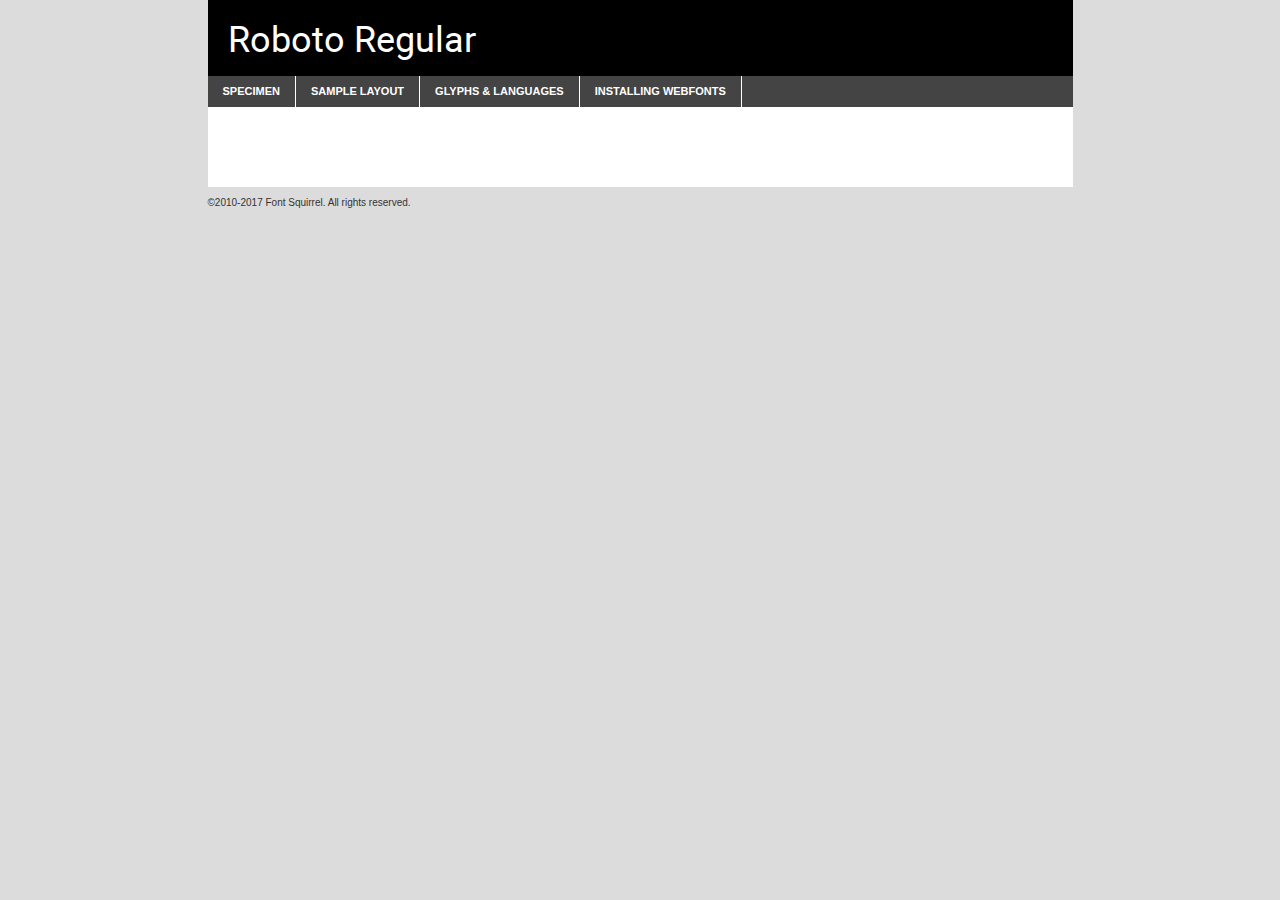
<file: HTML-CSS/ExperimentStylingCSS/fonts/roboto-variablefont_wdthwght-demo.html>
<!DOCTYPE html PUBLIC "-//W3C//DTD XHTML 1.0 Transitional//EN"
        "http://www.w3.org/TR/xhtml1/DTD/xhtml1-transitional.dtd">

<html xmlns="http://www.w3.org/1999/xhtml" xml:lang="en" lang="en">
<head>
    <meta http-equiv="Content-Type" content="text/html; charset=utf-8"/>
    <script src="http://ajax.googleapis.com/ajax/libs/jquery/1.7.2/jquery.min.js" type="text/javascript" charset="utf-8"></script>
    <script type="text/javascript">
		(function($) {
			$.fn.easyTabs = function(option) {
				var param = jQuery.extend({ fadeSpeed: 'fast', defaultContent: 1, activeClass: 'active' }, option);
				$(this).each(function() {
					var thisId = '#' + this.id;
					if ( param.defaultContent == '' )
					{
						param.defaultContent = 1;
					}
					if ( typeof param.defaultContent == 'number' )
					{
						var defaultTab = $(thisId + ' .tabs li:eq(' + (param.defaultContent - 1) + ') a').attr('href').substr(1);
					}
					else
					{
						var defaultTab = param.defaultContent;
					}
					$(thisId + ' .tabs li a').each(function() {
						var tabToHide = $(this).attr('href').substr(1);
						$('#' + tabToHide).addClass('easytabs-tab-content');
					});
					hideAll();
					changeContent(defaultTab);

					function hideAll() {$(thisId + ' .easytabs-tab-content').hide();}

					function changeContent(tabId)
					{
						hideAll();
						$(thisId + ' .tabs li').removeClass(param.activeClass);
						$(thisId + ' .tabs li a[href=#' + tabId + ']').closest('li').addClass(param.activeClass);
						if ( param.fadeSpeed != 'none' )
						{
							$(thisId + ' #' + tabId).fadeIn(param.fadeSpeed);
						}
						else
						{
							$(thisId + ' #' + tabId).show();
						}
					}

					$(thisId + ' .tabs li').click(function() {
						var tabId = $(this).find('a').attr('href').substr(1);
						changeContent(tabId);
						return false;
					});
				});
			}
		})(jQuery);
    </script>
    <link rel="stylesheet" href="specimen_files/specimen_stylesheet.css" type="text/css" charset="utf-8"/>
    <link rel="stylesheet" href="stylesheet.css" type="text/css" charset="utf-8"/>

    <style type="text/css">
        		body {
			font-family: 'robotoregular';
        		}

            </style>

    <title>Roboto Regular Specimen</title>


    <script type="text/javascript" charset="utf-8">
		$(document).ready(function() {
			$('#container').easyTabs({ defaultContent: 1 });
		});
    </script>
</head>

<body>
<div id="container">
    <div id="header">
		Roboto Regular    </div>
    <ul class="tabs">
        <li><a href="#specimen">Specimen</a></li>
        <li><a href="#layout">Sample Layout</a></li>
                <li><a href="#glyphs">Glyphs &amp; Languages</a></li>
        <li><a href="#installing">Installing Webfonts</a></li>

    </ul>

    <div id="main_content">


        <div id="specimen">

            <div class="section">
                <div class="grid12 firstcol">
                    <div class="huge">AaBb</div>
                </div>
            </div>

            <div class="section">
                <div class="glyph_range">A&#x200B;B&#x200b;C&#x200b;D&#x200b;E&#x200b;F&#x200b;G&#x200b;H&#x200b;I&#x200b;J&#x200b;K&#x200b;L&#x200b;M&#x200b;N&#x200b;O&#x200b;P&#x200b;Q&#x200b;R&#x200b;S&#x200b;T&#x200b;U&#x200b;V&#x200b;W&#x200b;X&#x200b;Y&#x200b;Z&#x200b;a&#x200b;b&#x200b;c&#x200b;d&#x200b;e&#x200b;f&#x200b;g&#x200b;h&#x200b;i&#x200b;j&#x200b;k&#x200b;l&#x200b;m&#x200b;n&#x200b;o&#x200b;p&#x200b;q&#x200b;r&#x200b;s&#x200b;t&#x200b;u&#x200b;v&#x200b;w&#x200b;x&#x200b;y&#x200b;z&#x200b;1&#x200b;2&#x200b;3&#x200b;4&#x200b;5&#x200b;6&#x200b;7&#x200b;8&#x200b;9&#x200b;0&#x200b;&amp;&#x200b;.&#x200b;,&#x200b;?&#x200b;!&#x200b;&#64;&#x200b;(&#x200b;)&#x200b;#&#x200b;$&#x200b;%&#x200b;*&#x200b;+&#x200b;-&#x200b;=&#x200b;:&#x200b;;</div>
            </div>
            <div class="section">
                <div class="grid12 firstcol">
                    <table class="sample_table">
                        <tr>
                            <td>10</td>
                            <td class="size10">abcdefghijklmnopqrstuvwxyzABCDEFGHIJKLMNOPQRSTUVWXYZ0123456789abcdefghijklmnopqrstuvwxyzABCDEFGHIJKLMNOPQRSTUVWXYZ0123456789abcdefghijklmnopqrstuvwxyzABCDEFGHIJKLMNOPQRSTUVWXYZ</td>
                        </tr>
                        <tr>
                            <td>11</td>
                            <td class="size11">abcdefghijklmnopqrstuvwxyzABCDEFGHIJKLMNOPQRSTUVWXYZ0123456789abcdefghijklmnopqrstuvwxyzABCDEFGHIJKLMNOPQRSTUVWXYZ0123456789abcdefghijklmnopqrstuvwxyzABCDEFGHIJKLMNOPQRSTUVWXYZ</td>
                        </tr>
                        <tr>
                            <td>12</td>
                            <td class="size12">abcdefghijklmnopqrstuvwxyzABCDEFGHIJKLMNOPQRSTUVWXYZ0123456789abcdefghijklmnopqrstuvwxyzABCDEFGHIJKLMNOPQRSTUVWXYZ0123456789abcdefghijklmnopqrstuvwxyzABCDEFGHIJKLMNOPQRSTUVWXYZ</td>
                        </tr>
                        <tr>
                            <td>13</td>
                            <td class="size13">abcdefghijklmnopqrstuvwxyzABCDEFGHIJKLMNOPQRSTUVWXYZ0123456789abcdefghijklmnopqrstuvwxyzABCDEFGHIJKLMNOPQRSTUVWXYZ0123456789abcdefghijklmnopqrstuvwxyzABCDEFGHIJKLMNOPQRSTUVWXYZ</td>
                        </tr>
                        <tr>
                            <td>14</td>
                            <td class="size14">abcdefghijklmnopqrstuvwxyzABCDEFGHIJKLMNOPQRSTUVWXYZ0123456789abcdefghijklmnopqrstuvwxyzABCDEFGHIJKLMNOPQRSTUVWXYZ0123456789abcdefghijklmnopqrstuvwxyzABCDEFGHIJKLMNOPQRSTUVWXYZ</td>
                        </tr>
                        <tr>
                            <td>16</td>
                            <td class="size16">abcdefghijklmnopqrstuvwxyzABCDEFGHIJKLMNOPQRSTUVWXYZ0123456789abcdefghijklmnopqrstuvwxyzABCDEFGHIJKLMNOPQRSTUVWXYZ</td>
                        </tr>
                        <tr>
                            <td>18</td>
                            <td class="size18">abcdefghijklmnopqrstuvwxyzABCDEFGHIJKLMNOPQRSTUVWXYZ0123456789abcdefghijklmnopqrstuvwxyzABCDEFGHIJKLMNOPQRSTUVWXYZ</td>
                        </tr>
                        <tr>
                            <td>20</td>
                            <td class="size20">abcdefghijklmnopqrstuvwxyzABCDEFGHIJKLMNOPQRSTUVWXYZ0123456789abcdefghijklmnopqrstuvwxyzABCDEFGHIJKLMNOPQRSTUVWXYZ</td>
                        </tr>
                        <tr>
                            <td>24</td>
                            <td class="size24">abcdefghijklmnopqrstuvwxyzABCDEFGHIJKLMNOPQRSTUVWXYZ0123456789abcdefghijklmnopqrstuvwxyzABCDEFGHIJKLMNOPQRSTUVWXYZ</td>
                        </tr>
                        <tr>
                            <td>30</td>
                            <td class="size30">abcdefghijklmnopqrstuvwxyzABCDEFGHIJKLMNOPQRSTUVWXYZ0123456789abcdefghijklmnopqrstuvwxyzABCDEFGHIJKLMNOPQRSTUVWXYZ</td>
                        </tr>
                        <tr>
                            <td>36</td>
                            <td class="size36">abcdefghijklmnopqrstuvwxyzABCDEFGHIJKLMNOPQRSTUVWXYZ0123456789abcdefghijklmnopqrstuvwxyzABCDEFGHIJKLMNOPQRSTUVWXYZ</td>
                        </tr>
                        <tr>
                            <td>48</td>
                            <td class="size48">abcdefghijklmnopqrstuvwxyzABCDEFGHIJKLMNOPQRSTUVWXYZ0123456789abcdefghijklmnopqrstuvwxyzABCDEFGHIJKLMNOPQRSTUVWXYZ</td>
                        </tr>
                        <tr>
                            <td>60</td>
                            <td class="size60">abcdefghijklmnopqrstuvwxyzABCDEFGHIJKLMNOPQRSTUVWXYZ0123456789abcdefghijklmnopqrstuvwxyzABCDEFGHIJKLMNOPQRSTUVWXYZ</td>
                        </tr>
                        <tr>
                            <td>72</td>
                            <td class="size72">abcdefghijklmnopqrstuvwxyzABCDEFGHIJKLMNOPQRSTUVWXYZ0123456789abcdefghijklmnopqrstuvwxyzABCDEFGHIJKLMNOPQRSTUVWXYZ</td>
                        </tr>
                        <tr>
                            <td>90</td>
                            <td class="size90">abcdefghijklmnopqrstuvwxyzABCDEFGHIJKLMNOPQRSTUVWXYZ0123456789abcdefghijklmnopqrstuvwxyzABCDEFGHIJKLMNOPQRSTUVWXYZ</td>
                        </tr>
                    </table>

                </div>

            </div>


            <div class="section" id="bodycomparison">


                <div id="xheight">
                    <div class="fontbody">&#x25FC;&#x25FC;&#x25FC;&#x25FC;&#x25FC;&#x25FC;&#x25FC;&#x25FC;&#x25FC;&#x25FC;&#x25FC;&#x25FC;&#x25FC;&#x25FC;&#x25FC;&#x25FC;&#x25FC;&#x25FC;&#x25FC;&#x25FC;&#x25FC;&#x25FC;&#x25FC;&#x25FC;&#x25FC;&#x25FC;&#x25FC;&#x25FC;&#x25FC;&#x25FC;&#x25FC;&#x25FC;&#x25FC;&#x25FC;&#x25FC;&#x25FC;&#x25FC;&#x25FC;&#x25FC;&#x25FC;&#x25FC;&#x25FC;&#x25FC;&#x25FC;&#x25FC;&#x25FC;&#x25FC;&#x25FC;&#x25FC;&#x25FC;&#x25FC;&#x25FC;&#x25FC;&#x25FC;&#x25FC;&#x25FC;&#x25FC;&#x25FC;&#x25FC;&#x25FC;&#x25FC;&#x25FC;&#x25FC;&#x25FC;&#x25FC;&#x25FC;&#x25FC;&#x25FC;&#x25FC;&#x25FC;&#x25FC;&#x25FC;&#x25FC;&#x25FC;&#x25FC;&#x25FC;&#x25FC;&#x25FC;&#x25FC;&#x25FC;&#x25FC;&#x25FC;&#x25FC;&#x25FC;&#x25FC;&#x25FC;&#x25FC;&#x25FC;&#x25FC;&#x25FC;&#x25FC;&#x25FC;&#x25FC;&#x25FC;&#x25FC;&#x25FC;&#x25FC;&#x25FC;&#x25FC;body</div>
                    <div class="arialbody">body</div>
                    <div class="verdanabody">body</div>
                    <div class="georgiabody">body</div>
                </div>
                <div class="fontbody" style="z-index:1">
                    body<span>Roboto Regular</span>
                </div>
                <div class="arialbody" style="z-index:1">
                    body<span>Arial</span>
                </div>
                <div class="verdanabody" style="z-index:1">
                    body<span>Verdana</span>
                </div>
                <div class="georgiabody" style="z-index:1">
                    body<span>Georgia</span>
                </div>


            </div>


            <div class="section psample psample_row1" id="">

                <div class="grid2 firstcol">
                    <p class="size10"><span>10.</span>Aenean lacinia bibendum nulla sed consectetur. Fusce dapibus, tellus ac cursus commodo, tortor mauris condimentum nibh, ut fermentum massa justo sit amet risus. Nullam id dolor id nibh ultricies vehicula ut id elit. Cum sociis natoque penatibus et magnis dis parturient montes, nascetur ridiculus mus. Nulla vitae elit libero, a pharetra augue.</p>

                </div>
                <div class="grid3">
                    <p class="size11"><span>11.</span>Aenean lacinia bibendum nulla sed consectetur. Fusce dapibus, tellus ac cursus commodo, tortor mauris condimentum nibh, ut fermentum massa justo sit amet risus. Nullam id dolor id nibh ultricies vehicula ut id elit. Cum sociis natoque penatibus et magnis dis parturient montes, nascetur ridiculus mus. Nulla vitae elit libero, a pharetra augue.</p>

                </div>
                <div class="grid3">
                    <p class="size12"><span>12.</span>Aenean lacinia bibendum nulla sed consectetur. Fusce dapibus, tellus ac cursus commodo, tortor mauris condimentum nibh, ut fermentum massa justo sit amet risus. Nullam id dolor id nibh ultricies vehicula ut id elit. Cum sociis natoque penatibus et magnis dis parturient montes, nascetur ridiculus mus. Nulla vitae elit libero, a pharetra augue.</p>

                </div>
                <div class="grid4">
                    <p class="size13"><span>13.</span>Aenean lacinia bibendum nulla sed consectetur. Fusce dapibus, tellus ac cursus commodo, tortor mauris condimentum nibh, ut fermentum massa justo sit amet risus. Nullam id dolor id nibh ultricies vehicula ut id elit. Cum sociis natoque penatibus et magnis dis parturient montes, nascetur ridiculus mus. Nulla vitae elit libero, a pharetra augue.</p>

                </div>
                <div class="white_blend"></div>

            </div>
            <div class="section psample psample_row2" id="">
                <div class="grid3 firstcol">
                    <p class="size14"><span>14.</span>Aenean lacinia bibendum nulla sed consectetur. Fusce dapibus, tellus ac cursus commodo, tortor mauris condimentum nibh, ut fermentum massa justo sit amet risus. Nullam id dolor id nibh ultricies vehicula ut id elit. Cum sociis natoque penatibus et magnis dis parturient montes, nascetur ridiculus mus. Nulla vitae elit libero, a pharetra augue.</p>

                </div>
                <div class="grid4">
                    <p class="size16"><span>16.</span>Aenean lacinia bibendum nulla sed consectetur. Fusce dapibus, tellus ac cursus commodo, tortor mauris condimentum nibh, ut fermentum massa justo sit amet risus. Nullam id dolor id nibh ultricies vehicula ut id elit. Cum sociis natoque penatibus et magnis dis parturient montes, nascetur ridiculus mus. Nulla vitae elit libero, a pharetra augue.</p>

                </div>
                <div class="grid5">
                    <p class="size18"><span>18.</span>Aenean lacinia bibendum nulla sed consectetur. Fusce dapibus, tellus ac cursus commodo, tortor mauris condimentum nibh, ut fermentum massa justo sit amet risus. Nullam id dolor id nibh ultricies vehicula ut id elit. Cum sociis natoque penatibus et magnis dis parturient montes, nascetur ridiculus mus. Nulla vitae elit libero, a pharetra augue.</p>

                </div>

                <div class="white_blend"></div>

            </div>

            <div class="section psample psample_row3" id="">
                <div class="grid5 firstcol">
                    <p class="size20"><span>20.</span>Aenean lacinia bibendum nulla sed consectetur. Fusce dapibus, tellus ac cursus commodo, tortor mauris condimentum nibh, ut fermentum massa justo sit amet risus. Nullam id dolor id nibh ultricies vehicula ut id elit. Cum sociis natoque penatibus et magnis dis parturient montes, nascetur ridiculus mus. Nulla vitae elit libero, a pharetra augue.</p>
                </div>
                <div class="grid7">
                    <p class="size24"><span>24.</span>Aenean lacinia bibendum nulla sed consectetur. Fusce dapibus, tellus ac cursus commodo, tortor mauris condimentum nibh, ut fermentum massa justo sit amet risus. Nullam id dolor id nibh ultricies vehicula ut id elit. Cum sociis natoque penatibus et magnis dis parturient montes, nascetur ridiculus mus. Nulla vitae elit libero, a pharetra augue.</p>
                </div>

                <div class="white_blend"></div>

            </div>

            <div class="section psample psample_row4" id="">
                <div class="grid12 firstcol">
                    <p class="size30"><span>30.</span>Aenean lacinia bibendum nulla sed consectetur. Fusce dapibus, tellus ac cursus commodo, tortor mauris condimentum nibh, ut fermentum massa justo sit amet risus. Nullam id dolor id nibh ultricies vehicula ut id elit. Cum sociis natoque penatibus et magnis dis parturient montes, nascetur ridiculus mus. Nulla vitae elit libero, a pharetra augue.</p>
                </div>
                <div class="white_blend"></div>

            </div>


            <div class="section psample psample_row1 fullreverse">
                <div class="grid2 firstcol">
                    <p class="size10"><span>10.</span>Aenean lacinia bibendum nulla sed consectetur. Fusce dapibus, tellus ac cursus commodo, tortor mauris condimentum nibh, ut fermentum massa justo sit amet risus. Nullam id dolor id nibh ultricies vehicula ut id elit. Cum sociis natoque penatibus et magnis dis parturient montes, nascetur ridiculus mus. Nulla vitae elit libero, a pharetra augue.</p>

                </div>
                <div class="grid3">
                    <p class="size11"><span>11.</span>Aenean lacinia bibendum nulla sed consectetur. Fusce dapibus, tellus ac cursus commodo, tortor mauris condimentum nibh, ut fermentum massa justo sit amet risus. Nullam id dolor id nibh ultricies vehicula ut id elit. Cum sociis natoque penatibus et magnis dis parturient montes, nascetur ridiculus mus. Nulla vitae elit libero, a pharetra augue.</p>

                </div>
                <div class="grid3">
                    <p class="size12"><span>12.</span>Aenean lacinia bibendum nulla sed consectetur. Fusce dapibus, tellus ac cursus commodo, tortor mauris condimentum nibh, ut fermentum massa justo sit amet risus. Nullam id dolor id nibh ultricies vehicula ut id elit. Cum sociis natoque penatibus et magnis dis parturient montes, nascetur ridiculus mus. Nulla vitae elit libero, a pharetra augue.</p>

                </div>
                <div class="grid4">
                    <p class="size13"><span>13.</span>Aenean lacinia bibendum nulla sed consectetur. Fusce dapibus, tellus ac cursus commodo, tortor mauris condimentum nibh, ut fermentum massa justo sit amet risus. Nullam id dolor id nibh ultricies vehicula ut id elit. Cum sociis natoque penatibus et magnis dis parturient montes, nascetur ridiculus mus. Nulla vitae elit libero, a pharetra augue.</p>

                </div>
                <div class="black_blend"></div>

            </div>

            <div class="section psample psample_row2 fullreverse">
                <div class="grid3 firstcol">
                    <p class="size14"><span>14.</span>Aenean lacinia bibendum nulla sed consectetur. Fusce dapibus, tellus ac cursus commodo, tortor mauris condimentum nibh, ut fermentum massa justo sit amet risus. Nullam id dolor id nibh ultricies vehicula ut id elit. Cum sociis natoque penatibus et magnis dis parturient montes, nascetur ridiculus mus. Nulla vitae elit libero, a pharetra augue.</p>

                </div>
                <div class="grid4">
                    <p class="size16"><span>16.</span>Aenean lacinia bibendum nulla sed consectetur. Fusce dapibus, tellus ac cursus commodo, tortor mauris condimentum nibh, ut fermentum massa justo sit amet risus. Nullam id dolor id nibh ultricies vehicula ut id elit. Cum sociis natoque penatibus et magnis dis parturient montes, nascetur ridiculus mus. Nulla vitae elit libero, a pharetra augue.</p>

                </div>
                <div class="grid5">
                    <p class="size18"><span>18.</span>Aenean lacinia bibendum nulla sed consectetur. Fusce dapibus, tellus ac cursus commodo, tortor mauris condimentum nibh, ut fermentum massa justo sit amet risus. Nullam id dolor id nibh ultricies vehicula ut id elit. Cum sociis natoque penatibus et magnis dis parturient montes, nascetur ridiculus mus. Nulla vitae elit libero, a pharetra augue.</p>

                </div>
                <div class="black_blend"></div>

            </div>

            <div class="section psample fullreverse psample_row3" id="">
                <div class="grid5 firstcol">
                    <p class="size20"><span>20.</span>Aenean lacinia bibendum nulla sed consectetur. Fusce dapibus, tellus ac cursus commodo, tortor mauris condimentum nibh, ut fermentum massa justo sit amet risus. Nullam id dolor id nibh ultricies vehicula ut id elit. Cum sociis natoque penatibus et magnis dis parturient montes, nascetur ridiculus mus. Nulla vitae elit libero, a pharetra augue.</p>
                </div>
                <div class="grid7">
                    <p class="size24"><span>24.</span>Aenean lacinia bibendum nulla sed consectetur. Fusce dapibus, tellus ac cursus commodo, tortor mauris condimentum nibh, ut fermentum massa justo sit amet risus. Nullam id dolor id nibh ultricies vehicula ut id elit. Cum sociis natoque penatibus et magnis dis parturient montes, nascetur ridiculus mus. Nulla vitae elit libero, a pharetra augue.</p>
                </div>

                <div class="black_blend"></div>

            </div>

            <div class="section psample fullreverse psample_row4" id="" style="border-bottom: 20px #000 solid;">
                <div class="grid12 firstcol">
                    <p class="size30"><span>30.</span>Aenean lacinia bibendum nulla sed consectetur. Fusce dapibus, tellus ac cursus commodo, tortor mauris condimentum nibh, ut fermentum massa justo sit amet risus. Nullam id dolor id nibh ultricies vehicula ut id elit. Cum sociis natoque penatibus et magnis dis parturient montes, nascetur ridiculus mus. Nulla vitae elit libero, a pharetra augue.</p>
                </div>
                <div class="black_blend"></div>

            </div>


        </div>

        <div id="layout">

            <div class="section">

                <div class="grid12 firstcol">
                    <h1>Lorem Ipsum Dolor</h1>
                    <h2>Etiam porta sem malesuada magna mollis euismod</h2>

                    <p class="byline">By <a href="#link">Aenean Lacinia</a></p>
                </div>
            </div>
            <div class="section">
                <div class="grid8 firstcol">
                    <p class="large">Donec sed odio dui. Morbi leo risus, porta ac consectetur ac, vestibulum at eros. Fusce dapibus, tellus ac cursus commodo, tortor mauris condimentum nibh, ut fermentum massa justo sit amet risus. </p>


                    <h3>Pellentesque ornare sem</h3>

                    <p>Maecenas sed diam eget risus varius blandit sit amet non magna. Maecenas faucibus mollis interdum. Donec ullamcorper nulla non metus auctor fringilla. Nullam id dolor id nibh ultricies vehicula ut id elit. Nullam id dolor id nibh ultricies vehicula ut id elit. </p>

                    <p>Aenean eu leo quam. Pellentesque ornare sem lacinia quam venenatis vestibulum. Lorem ipsum dolor sit amet, consectetur adipiscing elit. Cum sociis natoque penatibus et magnis dis parturient montes, nascetur ridiculus mus. </p>

                    <p>Nulla vitae elit libero, a pharetra augue. Praesent commodo cursus magna, vel scelerisque nisl consectetur et. Aenean lacinia bibendum nulla sed consectetur. </p>

                    <p>Nullam quis risus eget urna mollis ornare vel eu leo. Nullam quis risus eget urna mollis ornare vel eu leo. Maecenas sed diam eget risus varius blandit sit amet non magna. Donec ullamcorper nulla non metus auctor fringilla. </p>

                    <h3>Cras mattis consectetur</h3>

                    <p>Aenean eu leo quam. Pellentesque ornare sem lacinia quam venenatis vestibulum. Aenean lacinia bibendum nulla sed consectetur. Integer posuere erat a ante venenatis dapibus posuere velit aliquet. Cras mattis consectetur purus sit amet fermentum. </p>

                    <p>Nullam id dolor id nibh ultricies vehicula ut id elit. Nullam quis risus eget urna mollis ornare vel eu leo. Cras mattis consectetur purus sit amet fermentum.</p>
                </div>

                <div class="grid4 sidebar">

                    <div class="box reverse">
                        <p class="last">Nullam quis risus eget urna mollis ornare vel eu leo. Donec ullamcorper nulla non metus auctor fringilla. Cras mattis consectetur purus sit amet fermentum. Sed posuere consectetur est at lobortis. Lorem ipsum dolor sit amet, consectetur adipiscing elit. </p>
                    </div>

                    <p class="caption">Maecenas sed diam eget risus varius.</p>

                    <p>Vestibulum id ligula porta felis euismod semper. Integer posuere erat a ante venenatis dapibus posuere velit aliquet. Vestibulum id ligula porta felis euismod semper. Sed posuere consectetur est at lobortis. Maecenas sed diam eget risus varius blandit sit amet non magna. Fusce dapibus, tellus ac cursus commodo, tortor mauris condimentum nibh, ut fermentum massa justo sit amet risus. </p>


                    <p>Duis mollis, est non commodo luctus, nisi erat porttitor ligula, eget lacinia odio sem nec elit. Aenean lacinia bibendum nulla sed consectetur. Vivamus sagittis lacus vel augue laoreet rutrum faucibus dolor auctor. Aenean lacinia bibendum nulla sed consectetur. Nullam quis risus eget urna mollis ornare vel eu leo. </p>

                    <p>Praesent commodo cursus magna, vel scelerisque nisl consectetur et. Donec ullamcorper nulla non metus auctor fringilla. Maecenas faucibus mollis interdum. Fusce dapibus, tellus ac cursus commodo, tortor mauris condimentum nibh, ut fermentum massa justo sit amet risus. </p>

                </div>
            </div>

        </div>


		

        <div id="glyphs">
            <div class="section">
                <div class="grid12 firstcol">

                    <h1>Language Support</h1>
                    <p>The subset of Roboto Regular in this kit supports the following languages:<br/>

						Albanian, Basque, Breton, Chamorro, Danish, Dutch, English, Faroese, Finnish, French, Frisian, Galician, German, Icelandic, Italian, Malagasy, Norwegian, Portuguese, Spanish, Alsatian, Aragonese, Arapaho, Arrernte, Asturian, Aymara, Bislama, Cebuano, Corsican, Fijian, French_creole, Genoese, Gilbertese, Greenlandic, Haitian_creole, Hiligaynon, Hmong, Hopi, Ibanag, Iloko_ilokano, Indonesian, Interglossa_glosa, Interlingua, Irish_gaelic, Jerriais, Lojban, Lombard, Luxembourgeois, Manx, Mohawk, Norfolk_pitcairnese, Occitan, Oromo, Pangasinan, Papiamento, Piedmontese, Potawatomi, Rhaeto-romance, Romansh, Rotokas, Sami_lule, Samoan, Sardinian, Scots_gaelic, Seychelles_creole, Shona, Sicilian, Somali, Southern_ndebele, Swahili, Swati_swazi, Tagalog_filipino_pilipino, Tetum, Tok_pisin, Uyghur_latinized, Volapuk, Walloon, Warlpiri, Xhosa, Yapese, Zulu, Latinbasic, Ubasic, Demo                    </p>
                    <h1>Glyph Chart</h1>
                    <p>The subset of Roboto Regular in this kit includes all the glyphs listed below. Unicode entities are included above each glyph to help you insert individual characters into your layout.</p>
                    <div id="glyph_chart">

						                            																				                                <div><p>&amp;#2;</p>&#2;</div>
																				                                <div><p>&amp;#13;</p>&#13;</div>
																				                                <div><p>&amp;#32;</p>&#32;</div>
																				                                <div><p>&amp;#33;</p>&#33;</div>
																				                                <div><p>&amp;#34;</p>&#34;</div>
																				                                <div><p>&amp;#35;</p>&#35;</div>
																				                                <div><p>&amp;#36;</p>&#36;</div>
																				                                <div><p>&amp;#37;</p>&#37;</div>
																				                                <div><p>&amp;#38;</p>&#38;</div>
																				                                <div><p>&amp;#39;</p>&#39;</div>
																				                                <div><p>&amp;#40;</p>&#40;</div>
																				                                <div><p>&amp;#41;</p>&#41;</div>
																				                                <div><p>&amp;#42;</p>&#42;</div>
																				                                <div><p>&amp;#43;</p>&#43;</div>
																				                                <div><p>&amp;#44;</p>&#44;</div>
																				                                <div><p>&amp;#45;</p>&#45;</div>
																				                                <div><p>&amp;#46;</p>&#46;</div>
																				                                <div><p>&amp;#47;</p>&#47;</div>
																				                                <div><p>&amp;#48;</p>&#48;</div>
																				                                <div><p>&amp;#49;</p>&#49;</div>
																				                                <div><p>&amp;#50;</p>&#50;</div>
																				                                <div><p>&amp;#51;</p>&#51;</div>
																				                                <div><p>&amp;#52;</p>&#52;</div>
																				                                <div><p>&amp;#53;</p>&#53;</div>
																				                                <div><p>&amp;#54;</p>&#54;</div>
																				                                <div><p>&amp;#55;</p>&#55;</div>
																				                                <div><p>&amp;#56;</p>&#56;</div>
																				                                <div><p>&amp;#57;</p>&#57;</div>
																				                                <div><p>&amp;#58;</p>&#58;</div>
																				                                <div><p>&amp;#59;</p>&#59;</div>
																				                                <div><p>&amp;#60;</p>&#60;</div>
																				                                <div><p>&amp;#61;</p>&#61;</div>
																				                                <div><p>&amp;#62;</p>&#62;</div>
																				                                <div><p>&amp;#63;</p>&#63;</div>
																				                                <div><p>&amp;#64;</p>&#64;</div>
																				                                <div><p>&amp;#65;</p>&#65;</div>
																				                                <div><p>&amp;#66;</p>&#66;</div>
																				                                <div><p>&amp;#67;</p>&#67;</div>
																				                                <div><p>&amp;#68;</p>&#68;</div>
																				                                <div><p>&amp;#69;</p>&#69;</div>
																				                                <div><p>&amp;#70;</p>&#70;</div>
																				                                <div><p>&amp;#71;</p>&#71;</div>
																				                                <div><p>&amp;#72;</p>&#72;</div>
																				                                <div><p>&amp;#73;</p>&#73;</div>
																				                                <div><p>&amp;#74;</p>&#74;</div>
																				                                <div><p>&amp;#75;</p>&#75;</div>
																				                                <div><p>&amp;#76;</p>&#76;</div>
																				                                <div><p>&amp;#77;</p>&#77;</div>
																				                                <div><p>&amp;#78;</p>&#78;</div>
																				                                <div><p>&amp;#79;</p>&#79;</div>
																				                                <div><p>&amp;#80;</p>&#80;</div>
																				                                <div><p>&amp;#81;</p>&#81;</div>
																				                                <div><p>&amp;#82;</p>&#82;</div>
																				                                <div><p>&amp;#83;</p>&#83;</div>
																				                                <div><p>&amp;#84;</p>&#84;</div>
																				                                <div><p>&amp;#85;</p>&#85;</div>
																				                                <div><p>&amp;#86;</p>&#86;</div>
																				                                <div><p>&amp;#87;</p>&#87;</div>
																				                                <div><p>&amp;#88;</p>&#88;</div>
																				                                <div><p>&amp;#89;</p>&#89;</div>
																				                                <div><p>&amp;#90;</p>&#90;</div>
																				                                <div><p>&amp;#91;</p>&#91;</div>
																				                                <div><p>&amp;#92;</p>&#92;</div>
																				                                <div><p>&amp;#93;</p>&#93;</div>
																				                                <div><p>&amp;#94;</p>&#94;</div>
																				                                <div><p>&amp;#95;</p>&#95;</div>
																				                                <div><p>&amp;#96;</p>&#96;</div>
																				                                <div><p>&amp;#97;</p>&#97;</div>
																				                                <div><p>&amp;#98;</p>&#98;</div>
																				                                <div><p>&amp;#99;</p>&#99;</div>
																				                                <div><p>&amp;#100;</p>&#100;</div>
																				                                <div><p>&amp;#101;</p>&#101;</div>
																				                                <div><p>&amp;#102;</p>&#102;</div>
																				                                <div><p>&amp;#103;</p>&#103;</div>
																				                                <div><p>&amp;#104;</p>&#104;</div>
																				                                <div><p>&amp;#105;</p>&#105;</div>
																				                                <div><p>&amp;#106;</p>&#106;</div>
																				                                <div><p>&amp;#107;</p>&#107;</div>
																				                                <div><p>&amp;#108;</p>&#108;</div>
																				                                <div><p>&amp;#109;</p>&#109;</div>
																				                                <div><p>&amp;#110;</p>&#110;</div>
																				                                <div><p>&amp;#111;</p>&#111;</div>
																				                                <div><p>&amp;#112;</p>&#112;</div>
																				                                <div><p>&amp;#113;</p>&#113;</div>
																				                                <div><p>&amp;#114;</p>&#114;</div>
																				                                <div><p>&amp;#115;</p>&#115;</div>
																				                                <div><p>&amp;#116;</p>&#116;</div>
																				                                <div><p>&amp;#117;</p>&#117;</div>
																				                                <div><p>&amp;#118;</p>&#118;</div>
																				                                <div><p>&amp;#119;</p>&#119;</div>
																				                                <div><p>&amp;#120;</p>&#120;</div>
																				                                <div><p>&amp;#121;</p>&#121;</div>
																				                                <div><p>&amp;#122;</p>&#122;</div>
																				                                <div><p>&amp;#123;</p>&#123;</div>
																				                                <div><p>&amp;#124;</p>&#124;</div>
																				                                <div><p>&amp;#125;</p>&#125;</div>
																				                                <div><p>&amp;#126;</p>&#126;</div>
																				                                <div><p>&amp;#160;</p>&#160;</div>
																				                                <div><p>&amp;#161;</p>&#161;</div>
																				                                <div><p>&amp;#162;</p>&#162;</div>
																				                                <div><p>&amp;#163;</p>&#163;</div>
																				                                <div><p>&amp;#164;</p>&#164;</div>
																				                                <div><p>&amp;#165;</p>&#165;</div>
																				                                <div><p>&amp;#166;</p>&#166;</div>
																				                                <div><p>&amp;#167;</p>&#167;</div>
																				                                <div><p>&amp;#168;</p>&#168;</div>
																				                                <div><p>&amp;#169;</p>&#169;</div>
																				                                <div><p>&amp;#170;</p>&#170;</div>
																				                                <div><p>&amp;#171;</p>&#171;</div>
																				                                <div><p>&amp;#172;</p>&#172;</div>
																				                                <div><p>&amp;#173;</p>&#173;</div>
																				                                <div><p>&amp;#174;</p>&#174;</div>
																				                                <div><p>&amp;#175;</p>&#175;</div>
																				                                <div><p>&amp;#176;</p>&#176;</div>
																				                                <div><p>&amp;#177;</p>&#177;</div>
																				                                <div><p>&amp;#178;</p>&#178;</div>
																				                                <div><p>&amp;#179;</p>&#179;</div>
																				                                <div><p>&amp;#180;</p>&#180;</div>
																				                                <div><p>&amp;#181;</p>&#181;</div>
																				                                <div><p>&amp;#182;</p>&#182;</div>
																				                                <div><p>&amp;#183;</p>&#183;</div>
																				                                <div><p>&amp;#184;</p>&#184;</div>
																				                                <div><p>&amp;#185;</p>&#185;</div>
																				                                <div><p>&amp;#186;</p>&#186;</div>
																				                                <div><p>&amp;#187;</p>&#187;</div>
																				                                <div><p>&amp;#188;</p>&#188;</div>
																				                                <div><p>&amp;#189;</p>&#189;</div>
																				                                <div><p>&amp;#190;</p>&#190;</div>
																				                                <div><p>&amp;#191;</p>&#191;</div>
																				                                <div><p>&amp;#192;</p>&#192;</div>
																				                                <div><p>&amp;#193;</p>&#193;</div>
																				                                <div><p>&amp;#194;</p>&#194;</div>
																				                                <div><p>&amp;#195;</p>&#195;</div>
																				                                <div><p>&amp;#196;</p>&#196;</div>
																				                                <div><p>&amp;#197;</p>&#197;</div>
																				                                <div><p>&amp;#198;</p>&#198;</div>
																				                                <div><p>&amp;#199;</p>&#199;</div>
																				                                <div><p>&amp;#200;</p>&#200;</div>
																				                                <div><p>&amp;#201;</p>&#201;</div>
																				                                <div><p>&amp;#202;</p>&#202;</div>
																				                                <div><p>&amp;#203;</p>&#203;</div>
																				                                <div><p>&amp;#204;</p>&#204;</div>
																				                                <div><p>&amp;#205;</p>&#205;</div>
																				                                <div><p>&amp;#206;</p>&#206;</div>
																				                                <div><p>&amp;#207;</p>&#207;</div>
																				                                <div><p>&amp;#208;</p>&#208;</div>
																				                                <div><p>&amp;#209;</p>&#209;</div>
																				                                <div><p>&amp;#210;</p>&#210;</div>
																				                                <div><p>&amp;#211;</p>&#211;</div>
																				                                <div><p>&amp;#212;</p>&#212;</div>
																				                                <div><p>&amp;#213;</p>&#213;</div>
																				                                <div><p>&amp;#214;</p>&#214;</div>
																				                                <div><p>&amp;#215;</p>&#215;</div>
																				                                <div><p>&amp;#216;</p>&#216;</div>
																				                                <div><p>&amp;#217;</p>&#217;</div>
																				                                <div><p>&amp;#218;</p>&#218;</div>
																				                                <div><p>&amp;#219;</p>&#219;</div>
																				                                <div><p>&amp;#220;</p>&#220;</div>
																				                                <div><p>&amp;#221;</p>&#221;</div>
																				                                <div><p>&amp;#222;</p>&#222;</div>
																				                                <div><p>&amp;#223;</p>&#223;</div>
																				                                <div><p>&amp;#224;</p>&#224;</div>
																				                                <div><p>&amp;#225;</p>&#225;</div>
																				                                <div><p>&amp;#226;</p>&#226;</div>
																				                                <div><p>&amp;#227;</p>&#227;</div>
																				                                <div><p>&amp;#228;</p>&#228;</div>
																				                                <div><p>&amp;#229;</p>&#229;</div>
																				                                <div><p>&amp;#230;</p>&#230;</div>
																				                                <div><p>&amp;#231;</p>&#231;</div>
																				                                <div><p>&amp;#232;</p>&#232;</div>
																				                                <div><p>&amp;#233;</p>&#233;</div>
																				                                <div><p>&amp;#234;</p>&#234;</div>
																				                                <div><p>&amp;#235;</p>&#235;</div>
																				                                <div><p>&amp;#236;</p>&#236;</div>
																				                                <div><p>&amp;#237;</p>&#237;</div>
																				                                <div><p>&amp;#238;</p>&#238;</div>
																				                                <div><p>&amp;#239;</p>&#239;</div>
																				                                <div><p>&amp;#240;</p>&#240;</div>
																				                                <div><p>&amp;#241;</p>&#241;</div>
																				                                <div><p>&amp;#242;</p>&#242;</div>
																				                                <div><p>&amp;#243;</p>&#243;</div>
																				                                <div><p>&amp;#244;</p>&#244;</div>
																				                                <div><p>&amp;#245;</p>&#245;</div>
																				                                <div><p>&amp;#246;</p>&#246;</div>
																				                                <div><p>&amp;#247;</p>&#247;</div>
																				                                <div><p>&amp;#248;</p>&#248;</div>
																				                                <div><p>&amp;#249;</p>&#249;</div>
																				                                <div><p>&amp;#250;</p>&#250;</div>
																				                                <div><p>&amp;#251;</p>&#251;</div>
																				                                <div><p>&amp;#252;</p>&#252;</div>
																				                                <div><p>&amp;#253;</p>&#253;</div>
																				                                <div><p>&amp;#254;</p>&#254;</div>
																				                                <div><p>&amp;#255;</p>&#255;</div>
																				                                <div><p>&amp;#338;</p>&#338;</div>
																				                                <div><p>&amp;#339;</p>&#339;</div>
																				                                <div><p>&amp;#376;</p>&#376;</div>
																				                                <div><p>&amp;#710;</p>&#710;</div>
																				                                <div><p>&amp;#732;</p>&#732;</div>
																				                                <div><p>&amp;#8192;</p>&#8192;</div>
																				                                <div><p>&amp;#8193;</p>&#8193;</div>
																				                                <div><p>&amp;#8194;</p>&#8194;</div>
																				                                <div><p>&amp;#8195;</p>&#8195;</div>
																				                                <div><p>&amp;#8196;</p>&#8196;</div>
																				                                <div><p>&amp;#8197;</p>&#8197;</div>
																				                                <div><p>&amp;#8198;</p>&#8198;</div>
																				                                <div><p>&amp;#8199;</p>&#8199;</div>
																				                                <div><p>&amp;#8200;</p>&#8200;</div>
																				                                <div><p>&amp;#8201;</p>&#8201;</div>
																				                                <div><p>&amp;#8202;</p>&#8202;</div>
																				                                <div><p>&amp;#8208;</p>&#8208;</div>
																				                                <div><p>&amp;#8209;</p>&#8209;</div>
																				                                <div><p>&amp;#8210;</p>&#8210;</div>
																				                                <div><p>&amp;#8211;</p>&#8211;</div>
																				                                <div><p>&amp;#8212;</p>&#8212;</div>
																				                                <div><p>&amp;#8216;</p>&#8216;</div>
																				                                <div><p>&amp;#8217;</p>&#8217;</div>
																				                                <div><p>&amp;#8218;</p>&#8218;</div>
																				                                <div><p>&amp;#8220;</p>&#8220;</div>
																				                                <div><p>&amp;#8221;</p>&#8221;</div>
																				                                <div><p>&amp;#8222;</p>&#8222;</div>
																				                                <div><p>&amp;#8226;</p>&#8226;</div>
																				                                <div><p>&amp;#8230;</p>&#8230;</div>
																				                                <div><p>&amp;#8239;</p>&#8239;</div>
																				                                <div><p>&amp;#8249;</p>&#8249;</div>
																				                                <div><p>&amp;#8250;</p>&#8250;</div>
																				                                <div><p>&amp;#8287;</p>&#8287;</div>
																				                                <div><p>&amp;#8364;</p>&#8364;</div>
																				                                <div><p>&amp;#8482;</p>&#8482;</div>
																				                                <div><p>&amp;#9724;</p>&#9724;</div>
																				                                <div><p>&amp;#64257;</p>&#64257;</div>
																				                                <div><p>&amp;#64258;</p>&#64258;</div>
																				                                <div><p>&amp;#64259;</p>&#64259;</div>
																				                                <div><p>&amp;#64260;</p>&#64260;</div>
																																                    </div>
                </div>


            </div>
        </div>


        <div id="specs">

        </div>

        <div id="installing">
            <div class="section">
                <div class="grid7 firstcol">
                    <h1>Installing Webfonts</h1>

                    <p>Webfonts are supported by all major browser platforms but not all in the same way. There are currently four different font formats that must be included in order to target all browsers. This includes TTF, WOFF, EOT and SVG.</p>

                    <h2>1. Upload your webfonts</h2>
                    <p>You must upload your webfont kit to your website. They should be in or near the same directory as your CSS files.</p>

                    <h2>2. Include the webfont stylesheet</h2>
                    <p>A special CSS @font-face declaration helps the various browsers select the appropriate font it needs without causing you a bunch of headaches. Learn more about this syntax by reading the <a href="https://www.fontspring.com/blog/further-hardening-of-the-bulletproof-syntax">Fontspring blog post</a> about it. The code for it is as follows:</p>


                    <code>
                        @font-face{
                        font-family: 'MyWebFont';
                        src: url('WebFont.eot');
                        src: url('WebFont.eot?#iefix') format('embedded-opentype'),
                        url('WebFont.woff') format('woff'),
                        url('WebFont.ttf') format('truetype'),
                        url('WebFont.svg#webfont') format('svg');
                        }
                    </code>

                    <p>We've already gone ahead and generated the code for you. All you have to do is link to the stylesheet in your HTML, like this:</p>
                    <code>&lt;link rel=&quot;stylesheet&quot; href=&quot;stylesheet.css&quot; type=&quot;text/css&quot; charset=&quot;utf-8&quot; /&gt;</code>

                    <h2>3. Modify your own stylesheet</h2>
                    <p>To take advantage of your new fonts, you must tell your stylesheet to use them. Look at the original @font-face declaration above and find the property called "font-family." The name linked there will be what you use to reference the font. Prepend that webfont name to the font stack in the "font-family" property, inside the selector you want to change. For example:</p>
                    <code>p { font-family: 'WebFont', Arial, sans-serif; }</code>

                    <h2>4. Test</h2>
                    <p>Getting webfonts to work cross-browser <em>can</em> be tricky. Use the information in the sidebar to help you if you find that fonts aren't loading in a particular browser.</p>
                </div>

                <div class="grid5 sidebar">
                    <div class="box">
                        <h2>Troubleshooting<br/>Font-Face Problems</h2>
                        <p>Having trouble getting your webfonts to load in your new website? Here are some tips to sort out what might be the problem.</p>

                        <h3>Fonts not showing in any browser</h3>

                        <p>This sounds like you need to work on the plumbing. You either did not upload the fonts to the correct directory, or you did not link the fonts properly in the CSS. If you've confirmed that all this is correct and you still have a problem, take a look at your .htaccess file and see if requests are getting intercepted.</p>

                        <h3>Fonts not loading in iPhone or iPad</h3>

                        <p>The most common problem here is that you are serving the fonts from an IIS server. IIS refuses to serve files that have unknown MIME types. If that is the case, you must set the MIME type for SVG to "image/svg+xml" in the server settings. Follow these instructions from Microsoft if you need help.</p>

                        <h3>Fonts not loading in Firefox</h3>

                        <p>The primary reason for this failure? You are still using a version Firefox older than 3.5. So upgrade already! If that isn't it, then you are very likely serving fonts from a different domain. Firefox requires that all font assets be served from the same domain. Lastly it is possible that you need to add WOFF to your list of MIME types (if you are serving via IIS.)</p>

                        <h3>Fonts not loading in IE</h3>

                        <p>Are you looking at Internet Explorer on an actual Windows machine or are you cheating by using a service like Adobe BrowserLab? Many of these screenshot services do not render @font-face for IE. Best to test it on a real machine.</p>

                        <h3>Fonts not loading in IE9</h3>

                        <p>IE9, like Firefox, requires that fonts be served from the same domain as the website. Make sure that is the case.</p>
                    </div>
                </div>
            </div>

        </div>

    </div>
    <div id="footer">
        <p>&copy;2010-2017 Font Squirrel. All rights reserved.</p>
    </div>
</div>
</body>
</html>
</file>
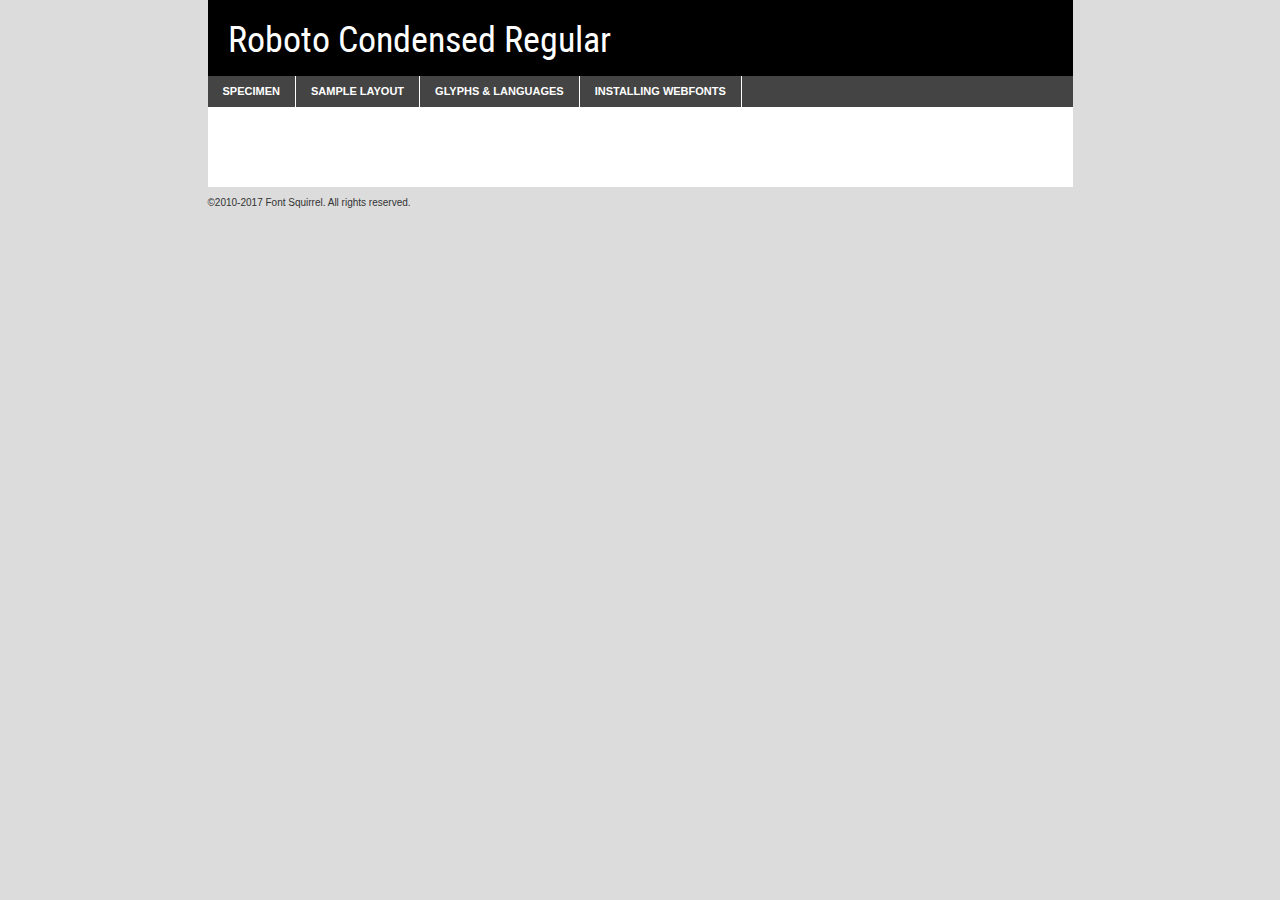
<file: HTML-CSS/ExperimentStylingCSS/fonts/robotocondensed-variablefont_wght-demo.html>
<!DOCTYPE html PUBLIC "-//W3C//DTD XHTML 1.0 Transitional//EN"
        "http://www.w3.org/TR/xhtml1/DTD/xhtml1-transitional.dtd">

<html xmlns="http://www.w3.org/1999/xhtml" xml:lang="en" lang="en">
<head>
    <meta http-equiv="Content-Type" content="text/html; charset=utf-8"/>
    <script src="http://ajax.googleapis.com/ajax/libs/jquery/1.7.2/jquery.min.js" type="text/javascript" charset="utf-8"></script>
    <script type="text/javascript">
		(function($) {
			$.fn.easyTabs = function(option) {
				var param = jQuery.extend({ fadeSpeed: 'fast', defaultContent: 1, activeClass: 'active' }, option);
				$(this).each(function() {
					var thisId = '#' + this.id;
					if ( param.defaultContent == '' )
					{
						param.defaultContent = 1;
					}
					if ( typeof param.defaultContent == 'number' )
					{
						var defaultTab = $(thisId + ' .tabs li:eq(' + (param.defaultContent - 1) + ') a').attr('href').substr(1);
					}
					else
					{
						var defaultTab = param.defaultContent;
					}
					$(thisId + ' .tabs li a').each(function() {
						var tabToHide = $(this).attr('href').substr(1);
						$('#' + tabToHide).addClass('easytabs-tab-content');
					});
					hideAll();
					changeContent(defaultTab);

					function hideAll() {$(thisId + ' .easytabs-tab-content').hide();}

					function changeContent(tabId)
					{
						hideAll();
						$(thisId + ' .tabs li').removeClass(param.activeClass);
						$(thisId + ' .tabs li a[href=#' + tabId + ']').closest('li').addClass(param.activeClass);
						if ( param.fadeSpeed != 'none' )
						{
							$(thisId + ' #' + tabId).fadeIn(param.fadeSpeed);
						}
						else
						{
							$(thisId + ' #' + tabId).show();
						}
					}

					$(thisId + ' .tabs li').click(function() {
						var tabId = $(this).find('a').attr('href').substr(1);
						changeContent(tabId);
						return false;
					});
				});
			}
		})(jQuery);
    </script>
    <link rel="stylesheet" href="specimen_files/specimen_stylesheet.css" type="text/css" charset="utf-8"/>
    <link rel="stylesheet" href="stylesheet.css" type="text/css" charset="utf-8"/>

    <style type="text/css">
        		body {
			font-family: 'roboto_condensedregular';
        		}

            </style>

    <title>Roboto Condensed Regular Specimen</title>


    <script type="text/javascript" charset="utf-8">
		$(document).ready(function() {
			$('#container').easyTabs({ defaultContent: 1 });
		});
    </script>
</head>

<body>
<div id="container">
    <div id="header">
		Roboto Condensed Regular    </div>
    <ul class="tabs">
        <li><a href="#specimen">Specimen</a></li>
        <li><a href="#layout">Sample Layout</a></li>
                <li><a href="#glyphs">Glyphs &amp; Languages</a></li>
        <li><a href="#installing">Installing Webfonts</a></li>

    </ul>

    <div id="main_content">


        <div id="specimen">

            <div class="section">
                <div class="grid12 firstcol">
                    <div class="huge">AaBb</div>
                </div>
            </div>

            <div class="section">
                <div class="glyph_range">A&#x200B;B&#x200b;C&#x200b;D&#x200b;E&#x200b;F&#x200b;G&#x200b;H&#x200b;I&#x200b;J&#x200b;K&#x200b;L&#x200b;M&#x200b;N&#x200b;O&#x200b;P&#x200b;Q&#x200b;R&#x200b;S&#x200b;T&#x200b;U&#x200b;V&#x200b;W&#x200b;X&#x200b;Y&#x200b;Z&#x200b;a&#x200b;b&#x200b;c&#x200b;d&#x200b;e&#x200b;f&#x200b;g&#x200b;h&#x200b;i&#x200b;j&#x200b;k&#x200b;l&#x200b;m&#x200b;n&#x200b;o&#x200b;p&#x200b;q&#x200b;r&#x200b;s&#x200b;t&#x200b;u&#x200b;v&#x200b;w&#x200b;x&#x200b;y&#x200b;z&#x200b;1&#x200b;2&#x200b;3&#x200b;4&#x200b;5&#x200b;6&#x200b;7&#x200b;8&#x200b;9&#x200b;0&#x200b;&amp;&#x200b;.&#x200b;,&#x200b;?&#x200b;!&#x200b;&#64;&#x200b;(&#x200b;)&#x200b;#&#x200b;$&#x200b;%&#x200b;*&#x200b;+&#x200b;-&#x200b;=&#x200b;:&#x200b;;</div>
            </div>
            <div class="section">
                <div class="grid12 firstcol">
                    <table class="sample_table">
                        <tr>
                            <td>10</td>
                            <td class="size10">abcdefghijklmnopqrstuvwxyzABCDEFGHIJKLMNOPQRSTUVWXYZ0123456789abcdefghijklmnopqrstuvwxyzABCDEFGHIJKLMNOPQRSTUVWXYZ0123456789abcdefghijklmnopqrstuvwxyzABCDEFGHIJKLMNOPQRSTUVWXYZ</td>
                        </tr>
                        <tr>
                            <td>11</td>
                            <td class="size11">abcdefghijklmnopqrstuvwxyzABCDEFGHIJKLMNOPQRSTUVWXYZ0123456789abcdefghijklmnopqrstuvwxyzABCDEFGHIJKLMNOPQRSTUVWXYZ0123456789abcdefghijklmnopqrstuvwxyzABCDEFGHIJKLMNOPQRSTUVWXYZ</td>
                        </tr>
                        <tr>
                            <td>12</td>
                            <td class="size12">abcdefghijklmnopqrstuvwxyzABCDEFGHIJKLMNOPQRSTUVWXYZ0123456789abcdefghijklmnopqrstuvwxyzABCDEFGHIJKLMNOPQRSTUVWXYZ0123456789abcdefghijklmnopqrstuvwxyzABCDEFGHIJKLMNOPQRSTUVWXYZ</td>
                        </tr>
                        <tr>
                            <td>13</td>
                            <td class="size13">abcdefghijklmnopqrstuvwxyzABCDEFGHIJKLMNOPQRSTUVWXYZ0123456789abcdefghijklmnopqrstuvwxyzABCDEFGHIJKLMNOPQRSTUVWXYZ0123456789abcdefghijklmnopqrstuvwxyzABCDEFGHIJKLMNOPQRSTUVWXYZ</td>
                        </tr>
                        <tr>
                            <td>14</td>
                            <td class="size14">abcdefghijklmnopqrstuvwxyzABCDEFGHIJKLMNOPQRSTUVWXYZ0123456789abcdefghijklmnopqrstuvwxyzABCDEFGHIJKLMNOPQRSTUVWXYZ0123456789abcdefghijklmnopqrstuvwxyzABCDEFGHIJKLMNOPQRSTUVWXYZ</td>
                        </tr>
                        <tr>
                            <td>16</td>
                            <td class="size16">abcdefghijklmnopqrstuvwxyzABCDEFGHIJKLMNOPQRSTUVWXYZ0123456789abcdefghijklmnopqrstuvwxyzABCDEFGHIJKLMNOPQRSTUVWXYZ</td>
                        </tr>
                        <tr>
                            <td>18</td>
                            <td class="size18">abcdefghijklmnopqrstuvwxyzABCDEFGHIJKLMNOPQRSTUVWXYZ0123456789abcdefghijklmnopqrstuvwxyzABCDEFGHIJKLMNOPQRSTUVWXYZ</td>
                        </tr>
                        <tr>
                            <td>20</td>
                            <td class="size20">abcdefghijklmnopqrstuvwxyzABCDEFGHIJKLMNOPQRSTUVWXYZ0123456789abcdefghijklmnopqrstuvwxyzABCDEFGHIJKLMNOPQRSTUVWXYZ</td>
                        </tr>
                        <tr>
                            <td>24</td>
                            <td class="size24">abcdefghijklmnopqrstuvwxyzABCDEFGHIJKLMNOPQRSTUVWXYZ0123456789abcdefghijklmnopqrstuvwxyzABCDEFGHIJKLMNOPQRSTUVWXYZ</td>
                        </tr>
                        <tr>
                            <td>30</td>
                            <td class="size30">abcdefghijklmnopqrstuvwxyzABCDEFGHIJKLMNOPQRSTUVWXYZ0123456789abcdefghijklmnopqrstuvwxyzABCDEFGHIJKLMNOPQRSTUVWXYZ</td>
                        </tr>
                        <tr>
                            <td>36</td>
                            <td class="size36">abcdefghijklmnopqrstuvwxyzABCDEFGHIJKLMNOPQRSTUVWXYZ0123456789abcdefghijklmnopqrstuvwxyzABCDEFGHIJKLMNOPQRSTUVWXYZ</td>
                        </tr>
                        <tr>
                            <td>48</td>
                            <td class="size48">abcdefghijklmnopqrstuvwxyzABCDEFGHIJKLMNOPQRSTUVWXYZ0123456789abcdefghijklmnopqrstuvwxyzABCDEFGHIJKLMNOPQRSTUVWXYZ</td>
                        </tr>
                        <tr>
                            <td>60</td>
                            <td class="size60">abcdefghijklmnopqrstuvwxyzABCDEFGHIJKLMNOPQRSTUVWXYZ0123456789abcdefghijklmnopqrstuvwxyzABCDEFGHIJKLMNOPQRSTUVWXYZ</td>
                        </tr>
                        <tr>
                            <td>72</td>
                            <td class="size72">abcdefghijklmnopqrstuvwxyzABCDEFGHIJKLMNOPQRSTUVWXYZ0123456789abcdefghijklmnopqrstuvwxyzABCDEFGHIJKLMNOPQRSTUVWXYZ</td>
                        </tr>
                        <tr>
                            <td>90</td>
                            <td class="size90">abcdefghijklmnopqrstuvwxyzABCDEFGHIJKLMNOPQRSTUVWXYZ0123456789abcdefghijklmnopqrstuvwxyzABCDEFGHIJKLMNOPQRSTUVWXYZ</td>
                        </tr>
                    </table>

                </div>

            </div>


            <div class="section" id="bodycomparison">


                <div id="xheight">
                    <div class="fontbody">&#x25FC;&#x25FC;&#x25FC;&#x25FC;&#x25FC;&#x25FC;&#x25FC;&#x25FC;&#x25FC;&#x25FC;&#x25FC;&#x25FC;&#x25FC;&#x25FC;&#x25FC;&#x25FC;&#x25FC;&#x25FC;&#x25FC;&#x25FC;&#x25FC;&#x25FC;&#x25FC;&#x25FC;&#x25FC;&#x25FC;&#x25FC;&#x25FC;&#x25FC;&#x25FC;&#x25FC;&#x25FC;&#x25FC;&#x25FC;&#x25FC;&#x25FC;&#x25FC;&#x25FC;&#x25FC;&#x25FC;&#x25FC;&#x25FC;&#x25FC;&#x25FC;&#x25FC;&#x25FC;&#x25FC;&#x25FC;&#x25FC;&#x25FC;&#x25FC;&#x25FC;&#x25FC;&#x25FC;&#x25FC;&#x25FC;&#x25FC;&#x25FC;&#x25FC;&#x25FC;&#x25FC;&#x25FC;&#x25FC;&#x25FC;&#x25FC;&#x25FC;&#x25FC;&#x25FC;&#x25FC;&#x25FC;&#x25FC;&#x25FC;&#x25FC;&#x25FC;&#x25FC;&#x25FC;&#x25FC;&#x25FC;&#x25FC;&#x25FC;&#x25FC;&#x25FC;&#x25FC;&#x25FC;&#x25FC;&#x25FC;&#x25FC;&#x25FC;&#x25FC;&#x25FC;&#x25FC;&#x25FC;&#x25FC;&#x25FC;&#x25FC;&#x25FC;&#x25FC;&#x25FC;&#x25FC;body</div>
                    <div class="arialbody">body</div>
                    <div class="verdanabody">body</div>
                    <div class="georgiabody">body</div>
                </div>
                <div class="fontbody" style="z-index:1">
                    body<span>Roboto Condensed Regular</span>
                </div>
                <div class="arialbody" style="z-index:1">
                    body<span>Arial</span>
                </div>
                <div class="verdanabody" style="z-index:1">
                    body<span>Verdana</span>
                </div>
                <div class="georgiabody" style="z-index:1">
                    body<span>Georgia</span>
                </div>


            </div>


            <div class="section psample psample_row1" id="">

                <div class="grid2 firstcol">
                    <p class="size10"><span>10.</span>Aenean lacinia bibendum nulla sed consectetur. Fusce dapibus, tellus ac cursus commodo, tortor mauris condimentum nibh, ut fermentum massa justo sit amet risus. Nullam id dolor id nibh ultricies vehicula ut id elit. Cum sociis natoque penatibus et magnis dis parturient montes, nascetur ridiculus mus. Nulla vitae elit libero, a pharetra augue.</p>

                </div>
                <div class="grid3">
                    <p class="size11"><span>11.</span>Aenean lacinia bibendum nulla sed consectetur. Fusce dapibus, tellus ac cursus commodo, tortor mauris condimentum nibh, ut fermentum massa justo sit amet risus. Nullam id dolor id nibh ultricies vehicula ut id elit. Cum sociis natoque penatibus et magnis dis parturient montes, nascetur ridiculus mus. Nulla vitae elit libero, a pharetra augue.</p>

                </div>
                <div class="grid3">
                    <p class="size12"><span>12.</span>Aenean lacinia bibendum nulla sed consectetur. Fusce dapibus, tellus ac cursus commodo, tortor mauris condimentum nibh, ut fermentum massa justo sit amet risus. Nullam id dolor id nibh ultricies vehicula ut id elit. Cum sociis natoque penatibus et magnis dis parturient montes, nascetur ridiculus mus. Nulla vitae elit libero, a pharetra augue.</p>

                </div>
                <div class="grid4">
                    <p class="size13"><span>13.</span>Aenean lacinia bibendum nulla sed consectetur. Fusce dapibus, tellus ac cursus commodo, tortor mauris condimentum nibh, ut fermentum massa justo sit amet risus. Nullam id dolor id nibh ultricies vehicula ut id elit. Cum sociis natoque penatibus et magnis dis parturient montes, nascetur ridiculus mus. Nulla vitae elit libero, a pharetra augue.</p>

                </div>
                <div class="white_blend"></div>

            </div>
            <div class="section psample psample_row2" id="">
                <div class="grid3 firstcol">
                    <p class="size14"><span>14.</span>Aenean lacinia bibendum nulla sed consectetur. Fusce dapibus, tellus ac cursus commodo, tortor mauris condimentum nibh, ut fermentum massa justo sit amet risus. Nullam id dolor id nibh ultricies vehicula ut id elit. Cum sociis natoque penatibus et magnis dis parturient montes, nascetur ridiculus mus. Nulla vitae elit libero, a pharetra augue.</p>

                </div>
                <div class="grid4">
                    <p class="size16"><span>16.</span>Aenean lacinia bibendum nulla sed consectetur. Fusce dapibus, tellus ac cursus commodo, tortor mauris condimentum nibh, ut fermentum massa justo sit amet risus. Nullam id dolor id nibh ultricies vehicula ut id elit. Cum sociis natoque penatibus et magnis dis parturient montes, nascetur ridiculus mus. Nulla vitae elit libero, a pharetra augue.</p>

                </div>
                <div class="grid5">
                    <p class="size18"><span>18.</span>Aenean lacinia bibendum nulla sed consectetur. Fusce dapibus, tellus ac cursus commodo, tortor mauris condimentum nibh, ut fermentum massa justo sit amet risus. Nullam id dolor id nibh ultricies vehicula ut id elit. Cum sociis natoque penatibus et magnis dis parturient montes, nascetur ridiculus mus. Nulla vitae elit libero, a pharetra augue.</p>

                </div>

                <div class="white_blend"></div>

            </div>

            <div class="section psample psample_row3" id="">
                <div class="grid5 firstcol">
                    <p class="size20"><span>20.</span>Aenean lacinia bibendum nulla sed consectetur. Fusce dapibus, tellus ac cursus commodo, tortor mauris condimentum nibh, ut fermentum massa justo sit amet risus. Nullam id dolor id nibh ultricies vehicula ut id elit. Cum sociis natoque penatibus et magnis dis parturient montes, nascetur ridiculus mus. Nulla vitae elit libero, a pharetra augue.</p>
                </div>
                <div class="grid7">
                    <p class="size24"><span>24.</span>Aenean lacinia bibendum nulla sed consectetur. Fusce dapibus, tellus ac cursus commodo, tortor mauris condimentum nibh, ut fermentum massa justo sit amet risus. Nullam id dolor id nibh ultricies vehicula ut id elit. Cum sociis natoque penatibus et magnis dis parturient montes, nascetur ridiculus mus. Nulla vitae elit libero, a pharetra augue.</p>
                </div>

                <div class="white_blend"></div>

            </div>

            <div class="section psample psample_row4" id="">
                <div class="grid12 firstcol">
                    <p class="size30"><span>30.</span>Aenean lacinia bibendum nulla sed consectetur. Fusce dapibus, tellus ac cursus commodo, tortor mauris condimentum nibh, ut fermentum massa justo sit amet risus. Nullam id dolor id nibh ultricies vehicula ut id elit. Cum sociis natoque penatibus et magnis dis parturient montes, nascetur ridiculus mus. Nulla vitae elit libero, a pharetra augue.</p>
                </div>
                <div class="white_blend"></div>

            </div>


            <div class="section psample psample_row1 fullreverse">
                <div class="grid2 firstcol">
                    <p class="size10"><span>10.</span>Aenean lacinia bibendum nulla sed consectetur. Fusce dapibus, tellus ac cursus commodo, tortor mauris condimentum nibh, ut fermentum massa justo sit amet risus. Nullam id dolor id nibh ultricies vehicula ut id elit. Cum sociis natoque penatibus et magnis dis parturient montes, nascetur ridiculus mus. Nulla vitae elit libero, a pharetra augue.</p>

                </div>
                <div class="grid3">
                    <p class="size11"><span>11.</span>Aenean lacinia bibendum nulla sed consectetur. Fusce dapibus, tellus ac cursus commodo, tortor mauris condimentum nibh, ut fermentum massa justo sit amet risus. Nullam id dolor id nibh ultricies vehicula ut id elit. Cum sociis natoque penatibus et magnis dis parturient montes, nascetur ridiculus mus. Nulla vitae elit libero, a pharetra augue.</p>

                </div>
                <div class="grid3">
                    <p class="size12"><span>12.</span>Aenean lacinia bibendum nulla sed consectetur. Fusce dapibus, tellus ac cursus commodo, tortor mauris condimentum nibh, ut fermentum massa justo sit amet risus. Nullam id dolor id nibh ultricies vehicula ut id elit. Cum sociis natoque penatibus et magnis dis parturient montes, nascetur ridiculus mus. Nulla vitae elit libero, a pharetra augue.</p>

                </div>
                <div class="grid4">
                    <p class="size13"><span>13.</span>Aenean lacinia bibendum nulla sed consectetur. Fusce dapibus, tellus ac cursus commodo, tortor mauris condimentum nibh, ut fermentum massa justo sit amet risus. Nullam id dolor id nibh ultricies vehicula ut id elit. Cum sociis natoque penatibus et magnis dis parturient montes, nascetur ridiculus mus. Nulla vitae elit libero, a pharetra augue.</p>

                </div>
                <div class="black_blend"></div>

            </div>

            <div class="section psample psample_row2 fullreverse">
                <div class="grid3 firstcol">
                    <p class="size14"><span>14.</span>Aenean lacinia bibendum nulla sed consectetur. Fusce dapibus, tellus ac cursus commodo, tortor mauris condimentum nibh, ut fermentum massa justo sit amet risus. Nullam id dolor id nibh ultricies vehicula ut id elit. Cum sociis natoque penatibus et magnis dis parturient montes, nascetur ridiculus mus. Nulla vitae elit libero, a pharetra augue.</p>

                </div>
                <div class="grid4">
                    <p class="size16"><span>16.</span>Aenean lacinia bibendum nulla sed consectetur. Fusce dapibus, tellus ac cursus commodo, tortor mauris condimentum nibh, ut fermentum massa justo sit amet risus. Nullam id dolor id nibh ultricies vehicula ut id elit. Cum sociis natoque penatibus et magnis dis parturient montes, nascetur ridiculus mus. Nulla vitae elit libero, a pharetra augue.</p>

                </div>
                <div class="grid5">
                    <p class="size18"><span>18.</span>Aenean lacinia bibendum nulla sed consectetur. Fusce dapibus, tellus ac cursus commodo, tortor mauris condimentum nibh, ut fermentum massa justo sit amet risus. Nullam id dolor id nibh ultricies vehicula ut id elit. Cum sociis natoque penatibus et magnis dis parturient montes, nascetur ridiculus mus. Nulla vitae elit libero, a pharetra augue.</p>

                </div>
                <div class="black_blend"></div>

            </div>

            <div class="section psample fullreverse psample_row3" id="">
                <div class="grid5 firstcol">
                    <p class="size20"><span>20.</span>Aenean lacinia bibendum nulla sed consectetur. Fusce dapibus, tellus ac cursus commodo, tortor mauris condimentum nibh, ut fermentum massa justo sit amet risus. Nullam id dolor id nibh ultricies vehicula ut id elit. Cum sociis natoque penatibus et magnis dis parturient montes, nascetur ridiculus mus. Nulla vitae elit libero, a pharetra augue.</p>
                </div>
                <div class="grid7">
                    <p class="size24"><span>24.</span>Aenean lacinia bibendum nulla sed consectetur. Fusce dapibus, tellus ac cursus commodo, tortor mauris condimentum nibh, ut fermentum massa justo sit amet risus. Nullam id dolor id nibh ultricies vehicula ut id elit. Cum sociis natoque penatibus et magnis dis parturient montes, nascetur ridiculus mus. Nulla vitae elit libero, a pharetra augue.</p>
                </div>

                <div class="black_blend"></div>

            </div>

            <div class="section psample fullreverse psample_row4" id="" style="border-bottom: 20px #000 solid;">
                <div class="grid12 firstcol">
                    <p class="size30"><span>30.</span>Aenean lacinia bibendum nulla sed consectetur. Fusce dapibus, tellus ac cursus commodo, tortor mauris condimentum nibh, ut fermentum massa justo sit amet risus. Nullam id dolor id nibh ultricies vehicula ut id elit. Cum sociis natoque penatibus et magnis dis parturient montes, nascetur ridiculus mus. Nulla vitae elit libero, a pharetra augue.</p>
                </div>
                <div class="black_blend"></div>

            </div>


        </div>

        <div id="layout">

            <div class="section">

                <div class="grid12 firstcol">
                    <h1>Lorem Ipsum Dolor</h1>
                    <h2>Etiam porta sem malesuada magna mollis euismod</h2>

                    <p class="byline">By <a href="#link">Aenean Lacinia</a></p>
                </div>
            </div>
            <div class="section">
                <div class="grid8 firstcol">
                    <p class="large">Donec sed odio dui. Morbi leo risus, porta ac consectetur ac, vestibulum at eros. Fusce dapibus, tellus ac cursus commodo, tortor mauris condimentum nibh, ut fermentum massa justo sit amet risus. </p>


                    <h3>Pellentesque ornare sem</h3>

                    <p>Maecenas sed diam eget risus varius blandit sit amet non magna. Maecenas faucibus mollis interdum. Donec ullamcorper nulla non metus auctor fringilla. Nullam id dolor id nibh ultricies vehicula ut id elit. Nullam id dolor id nibh ultricies vehicula ut id elit. </p>

                    <p>Aenean eu leo quam. Pellentesque ornare sem lacinia quam venenatis vestibulum. Lorem ipsum dolor sit amet, consectetur adipiscing elit. Cum sociis natoque penatibus et magnis dis parturient montes, nascetur ridiculus mus. </p>

                    <p>Nulla vitae elit libero, a pharetra augue. Praesent commodo cursus magna, vel scelerisque nisl consectetur et. Aenean lacinia bibendum nulla sed consectetur. </p>

                    <p>Nullam quis risus eget urna mollis ornare vel eu leo. Nullam quis risus eget urna mollis ornare vel eu leo. Maecenas sed diam eget risus varius blandit sit amet non magna. Donec ullamcorper nulla non metus auctor fringilla. </p>

                    <h3>Cras mattis consectetur</h3>

                    <p>Aenean eu leo quam. Pellentesque ornare sem lacinia quam venenatis vestibulum. Aenean lacinia bibendum nulla sed consectetur. Integer posuere erat a ante venenatis dapibus posuere velit aliquet. Cras mattis consectetur purus sit amet fermentum. </p>

                    <p>Nullam id dolor id nibh ultricies vehicula ut id elit. Nullam quis risus eget urna mollis ornare vel eu leo. Cras mattis consectetur purus sit amet fermentum.</p>
                </div>

                <div class="grid4 sidebar">

                    <div class="box reverse">
                        <p class="last">Nullam quis risus eget urna mollis ornare vel eu leo. Donec ullamcorper nulla non metus auctor fringilla. Cras mattis consectetur purus sit amet fermentum. Sed posuere consectetur est at lobortis. Lorem ipsum dolor sit amet, consectetur adipiscing elit. </p>
                    </div>

                    <p class="caption">Maecenas sed diam eget risus varius.</p>

                    <p>Vestibulum id ligula porta felis euismod semper. Integer posuere erat a ante venenatis dapibus posuere velit aliquet. Vestibulum id ligula porta felis euismod semper. Sed posuere consectetur est at lobortis. Maecenas sed diam eget risus varius blandit sit amet non magna. Fusce dapibus, tellus ac cursus commodo, tortor mauris condimentum nibh, ut fermentum massa justo sit amet risus. </p>


                    <p>Duis mollis, est non commodo luctus, nisi erat porttitor ligula, eget lacinia odio sem nec elit. Aenean lacinia bibendum nulla sed consectetur. Vivamus sagittis lacus vel augue laoreet rutrum faucibus dolor auctor. Aenean lacinia bibendum nulla sed consectetur. Nullam quis risus eget urna mollis ornare vel eu leo. </p>

                    <p>Praesent commodo cursus magna, vel scelerisque nisl consectetur et. Donec ullamcorper nulla non metus auctor fringilla. Maecenas faucibus mollis interdum. Fusce dapibus, tellus ac cursus commodo, tortor mauris condimentum nibh, ut fermentum massa justo sit amet risus. </p>

                </div>
            </div>

        </div>


		

        <div id="glyphs">
            <div class="section">
                <div class="grid12 firstcol">

                    <h1>Language Support</h1>
                    <p>The subset of Roboto Condensed Regular in this kit supports the following languages:<br/>

						Albanian, Basque, Breton, Chamorro, Danish, Dutch, English, Faroese, Finnish, French, Frisian, Galician, German, Icelandic, Italian, Malagasy, Norwegian, Portuguese, Spanish, Alsatian, Aragonese, Arapaho, Arrernte, Asturian, Aymara, Bislama, Cebuano, Corsican, Fijian, French_creole, Genoese, Gilbertese, Greenlandic, Haitian_creole, Hiligaynon, Hmong, Hopi, Ibanag, Iloko_ilokano, Indonesian, Interglossa_glosa, Interlingua, Irish_gaelic, Jerriais, Lojban, Lombard, Luxembourgeois, Manx, Mohawk, Norfolk_pitcairnese, Occitan, Oromo, Pangasinan, Papiamento, Piedmontese, Potawatomi, Rhaeto-romance, Romansh, Rotokas, Sami_lule, Samoan, Sardinian, Scots_gaelic, Seychelles_creole, Shona, Sicilian, Somali, Southern_ndebele, Swahili, Swati_swazi, Tagalog_filipino_pilipino, Tetum, Tok_pisin, Uyghur_latinized, Volapuk, Walloon, Warlpiri, Xhosa, Yapese, Zulu, Latinbasic, Ubasic, Demo                    </p>
                    <h1>Glyph Chart</h1>
                    <p>The subset of Roboto Condensed Regular in this kit includes all the glyphs listed below. Unicode entities are included above each glyph to help you insert individual characters into your layout.</p>
                    <div id="glyph_chart">

						                            																				                                <div><p>&amp;#2;</p>&#2;</div>
																				                                <div><p>&amp;#13;</p>&#13;</div>
																				                                <div><p>&amp;#32;</p>&#32;</div>
																				                                <div><p>&amp;#33;</p>&#33;</div>
																				                                <div><p>&amp;#34;</p>&#34;</div>
																				                                <div><p>&amp;#35;</p>&#35;</div>
																				                                <div><p>&amp;#36;</p>&#36;</div>
																				                                <div><p>&amp;#37;</p>&#37;</div>
																				                                <div><p>&amp;#38;</p>&#38;</div>
																				                                <div><p>&amp;#39;</p>&#39;</div>
																				                                <div><p>&amp;#40;</p>&#40;</div>
																				                                <div><p>&amp;#41;</p>&#41;</div>
																				                                <div><p>&amp;#42;</p>&#42;</div>
																				                                <div><p>&amp;#43;</p>&#43;</div>
																				                                <div><p>&amp;#44;</p>&#44;</div>
																				                                <div><p>&amp;#45;</p>&#45;</div>
																				                                <div><p>&amp;#46;</p>&#46;</div>
																				                                <div><p>&amp;#47;</p>&#47;</div>
																				                                <div><p>&amp;#48;</p>&#48;</div>
																				                                <div><p>&amp;#49;</p>&#49;</div>
																				                                <div><p>&amp;#50;</p>&#50;</div>
																				                                <div><p>&amp;#51;</p>&#51;</div>
																				                                <div><p>&amp;#52;</p>&#52;</div>
																				                                <div><p>&amp;#53;</p>&#53;</div>
																				                                <div><p>&amp;#54;</p>&#54;</div>
																				                                <div><p>&amp;#55;</p>&#55;</div>
																				                                <div><p>&amp;#56;</p>&#56;</div>
																				                                <div><p>&amp;#57;</p>&#57;</div>
																				                                <div><p>&amp;#58;</p>&#58;</div>
																				                                <div><p>&amp;#59;</p>&#59;</div>
																				                                <div><p>&amp;#60;</p>&#60;</div>
																				                                <div><p>&amp;#61;</p>&#61;</div>
																				                                <div><p>&amp;#62;</p>&#62;</div>
																				                                <div><p>&amp;#63;</p>&#63;</div>
																				                                <div><p>&amp;#64;</p>&#64;</div>
																				                                <div><p>&amp;#65;</p>&#65;</div>
																				                                <div><p>&amp;#66;</p>&#66;</div>
																				                                <div><p>&amp;#67;</p>&#67;</div>
																				                                <div><p>&amp;#68;</p>&#68;</div>
																				                                <div><p>&amp;#69;</p>&#69;</div>
																				                                <div><p>&amp;#70;</p>&#70;</div>
																				                                <div><p>&amp;#71;</p>&#71;</div>
																				                                <div><p>&amp;#72;</p>&#72;</div>
																				                                <div><p>&amp;#73;</p>&#73;</div>
																				                                <div><p>&amp;#74;</p>&#74;</div>
																				                                <div><p>&amp;#75;</p>&#75;</div>
																				                                <div><p>&amp;#76;</p>&#76;</div>
																				                                <div><p>&amp;#77;</p>&#77;</div>
																				                                <div><p>&amp;#78;</p>&#78;</div>
																				                                <div><p>&amp;#79;</p>&#79;</div>
																				                                <div><p>&amp;#80;</p>&#80;</div>
																				                                <div><p>&amp;#81;</p>&#81;</div>
																				                                <div><p>&amp;#82;</p>&#82;</div>
																				                                <div><p>&amp;#83;</p>&#83;</div>
																				                                <div><p>&amp;#84;</p>&#84;</div>
																				                                <div><p>&amp;#85;</p>&#85;</div>
																				                                <div><p>&amp;#86;</p>&#86;</div>
																				                                <div><p>&amp;#87;</p>&#87;</div>
																				                                <div><p>&amp;#88;</p>&#88;</div>
																				                                <div><p>&amp;#89;</p>&#89;</div>
																				                                <div><p>&amp;#90;</p>&#90;</div>
																				                                <div><p>&amp;#91;</p>&#91;</div>
																				                                <div><p>&amp;#92;</p>&#92;</div>
																				                                <div><p>&amp;#93;</p>&#93;</div>
																				                                <div><p>&amp;#94;</p>&#94;</div>
																				                                <div><p>&amp;#95;</p>&#95;</div>
																				                                <div><p>&amp;#96;</p>&#96;</div>
																				                                <div><p>&amp;#97;</p>&#97;</div>
																				                                <div><p>&amp;#98;</p>&#98;</div>
																				                                <div><p>&amp;#99;</p>&#99;</div>
																				                                <div><p>&amp;#100;</p>&#100;</div>
																				                                <div><p>&amp;#101;</p>&#101;</div>
																				                                <div><p>&amp;#102;</p>&#102;</div>
																				                                <div><p>&amp;#103;</p>&#103;</div>
																				                                <div><p>&amp;#104;</p>&#104;</div>
																				                                <div><p>&amp;#105;</p>&#105;</div>
																				                                <div><p>&amp;#106;</p>&#106;</div>
																				                                <div><p>&amp;#107;</p>&#107;</div>
																				                                <div><p>&amp;#108;</p>&#108;</div>
																				                                <div><p>&amp;#109;</p>&#109;</div>
																				                                <div><p>&amp;#110;</p>&#110;</div>
																				                                <div><p>&amp;#111;</p>&#111;</div>
																				                                <div><p>&amp;#112;</p>&#112;</div>
																				                                <div><p>&amp;#113;</p>&#113;</div>
																				                                <div><p>&amp;#114;</p>&#114;</div>
																				                                <div><p>&amp;#115;</p>&#115;</div>
																				                                <div><p>&amp;#116;</p>&#116;</div>
																				                                <div><p>&amp;#117;</p>&#117;</div>
																				                                <div><p>&amp;#118;</p>&#118;</div>
																				                                <div><p>&amp;#119;</p>&#119;</div>
																				                                <div><p>&amp;#120;</p>&#120;</div>
																				                                <div><p>&amp;#121;</p>&#121;</div>
																				                                <div><p>&amp;#122;</p>&#122;</div>
																				                                <div><p>&amp;#123;</p>&#123;</div>
																				                                <div><p>&amp;#124;</p>&#124;</div>
																				                                <div><p>&amp;#125;</p>&#125;</div>
																				                                <div><p>&amp;#126;</p>&#126;</div>
																				                                <div><p>&amp;#160;</p>&#160;</div>
																				                                <div><p>&amp;#161;</p>&#161;</div>
																				                                <div><p>&amp;#162;</p>&#162;</div>
																				                                <div><p>&amp;#163;</p>&#163;</div>
																				                                <div><p>&amp;#164;</p>&#164;</div>
																				                                <div><p>&amp;#165;</p>&#165;</div>
																				                                <div><p>&amp;#166;</p>&#166;</div>
																				                                <div><p>&amp;#167;</p>&#167;</div>
																				                                <div><p>&amp;#168;</p>&#168;</div>
																				                                <div><p>&amp;#169;</p>&#169;</div>
																				                                <div><p>&amp;#170;</p>&#170;</div>
																				                                <div><p>&amp;#171;</p>&#171;</div>
																				                                <div><p>&amp;#172;</p>&#172;</div>
																				                                <div><p>&amp;#173;</p>&#173;</div>
																				                                <div><p>&amp;#174;</p>&#174;</div>
																				                                <div><p>&amp;#175;</p>&#175;</div>
																				                                <div><p>&amp;#176;</p>&#176;</div>
																				                                <div><p>&amp;#177;</p>&#177;</div>
																				                                <div><p>&amp;#178;</p>&#178;</div>
																				                                <div><p>&amp;#179;</p>&#179;</div>
																				                                <div><p>&amp;#180;</p>&#180;</div>
																				                                <div><p>&amp;#181;</p>&#181;</div>
																				                                <div><p>&amp;#182;</p>&#182;</div>
																				                                <div><p>&amp;#183;</p>&#183;</div>
																				                                <div><p>&amp;#184;</p>&#184;</div>
																				                                <div><p>&amp;#185;</p>&#185;</div>
																				                                <div><p>&amp;#186;</p>&#186;</div>
																				                                <div><p>&amp;#187;</p>&#187;</div>
																				                                <div><p>&amp;#188;</p>&#188;</div>
																				                                <div><p>&amp;#189;</p>&#189;</div>
																				                                <div><p>&amp;#190;</p>&#190;</div>
																				                                <div><p>&amp;#191;</p>&#191;</div>
																				                                <div><p>&amp;#192;</p>&#192;</div>
																				                                <div><p>&amp;#193;</p>&#193;</div>
																				                                <div><p>&amp;#194;</p>&#194;</div>
																				                                <div><p>&amp;#195;</p>&#195;</div>
																				                                <div><p>&amp;#196;</p>&#196;</div>
																				                                <div><p>&amp;#197;</p>&#197;</div>
																				                                <div><p>&amp;#198;</p>&#198;</div>
																				                                <div><p>&amp;#199;</p>&#199;</div>
																				                                <div><p>&amp;#200;</p>&#200;</div>
																				                                <div><p>&amp;#201;</p>&#201;</div>
																				                                <div><p>&amp;#202;</p>&#202;</div>
																				                                <div><p>&amp;#203;</p>&#203;</div>
																				                                <div><p>&amp;#204;</p>&#204;</div>
																				                                <div><p>&amp;#205;</p>&#205;</div>
																				                                <div><p>&amp;#206;</p>&#206;</div>
																				                                <div><p>&amp;#207;</p>&#207;</div>
																				                                <div><p>&amp;#208;</p>&#208;</div>
																				                                <div><p>&amp;#209;</p>&#209;</div>
																				                                <div><p>&amp;#210;</p>&#210;</div>
																				                                <div><p>&amp;#211;</p>&#211;</div>
																				                                <div><p>&amp;#212;</p>&#212;</div>
																				                                <div><p>&amp;#213;</p>&#213;</div>
																				                                <div><p>&amp;#214;</p>&#214;</div>
																				                                <div><p>&amp;#215;</p>&#215;</div>
																				                                <div><p>&amp;#216;</p>&#216;</div>
																				                                <div><p>&amp;#217;</p>&#217;</div>
																				                                <div><p>&amp;#218;</p>&#218;</div>
																				                                <div><p>&amp;#219;</p>&#219;</div>
																				                                <div><p>&amp;#220;</p>&#220;</div>
																				                                <div><p>&amp;#221;</p>&#221;</div>
																				                                <div><p>&amp;#222;</p>&#222;</div>
																				                                <div><p>&amp;#223;</p>&#223;</div>
																				                                <div><p>&amp;#224;</p>&#224;</div>
																				                                <div><p>&amp;#225;</p>&#225;</div>
																				                                <div><p>&amp;#226;</p>&#226;</div>
																				                                <div><p>&amp;#227;</p>&#227;</div>
																				                                <div><p>&amp;#228;</p>&#228;</div>
																				                                <div><p>&amp;#229;</p>&#229;</div>
																				                                <div><p>&amp;#230;</p>&#230;</div>
																				                                <div><p>&amp;#231;</p>&#231;</div>
																				                                <div><p>&amp;#232;</p>&#232;</div>
																				                                <div><p>&amp;#233;</p>&#233;</div>
																				                                <div><p>&amp;#234;</p>&#234;</div>
																				                                <div><p>&amp;#235;</p>&#235;</div>
																				                                <div><p>&amp;#236;</p>&#236;</div>
																				                                <div><p>&amp;#237;</p>&#237;</div>
																				                                <div><p>&amp;#238;</p>&#238;</div>
																				                                <div><p>&amp;#239;</p>&#239;</div>
																				                                <div><p>&amp;#240;</p>&#240;</div>
																				                                <div><p>&amp;#241;</p>&#241;</div>
																				                                <div><p>&amp;#242;</p>&#242;</div>
																				                                <div><p>&amp;#243;</p>&#243;</div>
																				                                <div><p>&amp;#244;</p>&#244;</div>
																				                                <div><p>&amp;#245;</p>&#245;</div>
																				                                <div><p>&amp;#246;</p>&#246;</div>
																				                                <div><p>&amp;#247;</p>&#247;</div>
																				                                <div><p>&amp;#248;</p>&#248;</div>
																				                                <div><p>&amp;#249;</p>&#249;</div>
																				                                <div><p>&amp;#250;</p>&#250;</div>
																				                                <div><p>&amp;#251;</p>&#251;</div>
																				                                <div><p>&amp;#252;</p>&#252;</div>
																				                                <div><p>&amp;#253;</p>&#253;</div>
																				                                <div><p>&amp;#254;</p>&#254;</div>
																				                                <div><p>&amp;#255;</p>&#255;</div>
																				                                <div><p>&amp;#338;</p>&#338;</div>
																				                                <div><p>&amp;#339;</p>&#339;</div>
																				                                <div><p>&amp;#376;</p>&#376;</div>
																				                                <div><p>&amp;#710;</p>&#710;</div>
																				                                <div><p>&amp;#732;</p>&#732;</div>
																				                                <div><p>&amp;#8192;</p>&#8192;</div>
																				                                <div><p>&amp;#8193;</p>&#8193;</div>
																				                                <div><p>&amp;#8194;</p>&#8194;</div>
																				                                <div><p>&amp;#8195;</p>&#8195;</div>
																				                                <div><p>&amp;#8196;</p>&#8196;</div>
																				                                <div><p>&amp;#8197;</p>&#8197;</div>
																				                                <div><p>&amp;#8198;</p>&#8198;</div>
																				                                <div><p>&amp;#8199;</p>&#8199;</div>
																				                                <div><p>&amp;#8200;</p>&#8200;</div>
																				                                <div><p>&amp;#8201;</p>&#8201;</div>
																				                                <div><p>&amp;#8202;</p>&#8202;</div>
																				                                <div><p>&amp;#8208;</p>&#8208;</div>
																				                                <div><p>&amp;#8209;</p>&#8209;</div>
																				                                <div><p>&amp;#8210;</p>&#8210;</div>
																				                                <div><p>&amp;#8211;</p>&#8211;</div>
																				                                <div><p>&amp;#8212;</p>&#8212;</div>
																				                                <div><p>&amp;#8216;</p>&#8216;</div>
																				                                <div><p>&amp;#8217;</p>&#8217;</div>
																				                                <div><p>&amp;#8218;</p>&#8218;</div>
																				                                <div><p>&amp;#8220;</p>&#8220;</div>
																				                                <div><p>&amp;#8221;</p>&#8221;</div>
																				                                <div><p>&amp;#8222;</p>&#8222;</div>
																				                                <div><p>&amp;#8226;</p>&#8226;</div>
																				                                <div><p>&amp;#8230;</p>&#8230;</div>
																				                                <div><p>&amp;#8239;</p>&#8239;</div>
																				                                <div><p>&amp;#8249;</p>&#8249;</div>
																				                                <div><p>&amp;#8250;</p>&#8250;</div>
																				                                <div><p>&amp;#8287;</p>&#8287;</div>
																				                                <div><p>&amp;#8364;</p>&#8364;</div>
																				                                <div><p>&amp;#8482;</p>&#8482;</div>
																				                                <div><p>&amp;#9724;</p>&#9724;</div>
																				                                <div><p>&amp;#64257;</p>&#64257;</div>
																				                                <div><p>&amp;#64258;</p>&#64258;</div>
																				                                <div><p>&amp;#64259;</p>&#64259;</div>
																				                                <div><p>&amp;#64260;</p>&#64260;</div>
																																                    </div>
                </div>


            </div>
        </div>


        <div id="specs">

        </div>

        <div id="installing">
            <div class="section">
                <div class="grid7 firstcol">
                    <h1>Installing Webfonts</h1>

                    <p>Webfonts are supported by all major browser platforms but not all in the same way. There are currently four different font formats that must be included in order to target all browsers. This includes TTF, WOFF, EOT and SVG.</p>

                    <h2>1. Upload your webfonts</h2>
                    <p>You must upload your webfont kit to your website. They should be in or near the same directory as your CSS files.</p>

                    <h2>2. Include the webfont stylesheet</h2>
                    <p>A special CSS @font-face declaration helps the various browsers select the appropriate font it needs without causing you a bunch of headaches. Learn more about this syntax by reading the <a href="https://www.fontspring.com/blog/further-hardening-of-the-bulletproof-syntax">Fontspring blog post</a> about it. The code for it is as follows:</p>


                    <code>
                        @font-face{
                        font-family: 'MyWebFont';
                        src: url('WebFont.eot');
                        src: url('WebFont.eot?#iefix') format('embedded-opentype'),
                        url('WebFont.woff') format('woff'),
                        url('WebFont.ttf') format('truetype'),
                        url('WebFont.svg#webfont') format('svg');
                        }
                    </code>

                    <p>We've already gone ahead and generated the code for you. All you have to do is link to the stylesheet in your HTML, like this:</p>
                    <code>&lt;link rel=&quot;stylesheet&quot; href=&quot;stylesheet.css&quot; type=&quot;text/css&quot; charset=&quot;utf-8&quot; /&gt;</code>

                    <h2>3. Modify your own stylesheet</h2>
                    <p>To take advantage of your new fonts, you must tell your stylesheet to use them. Look at the original @font-face declaration above and find the property called "font-family." The name linked there will be what you use to reference the font. Prepend that webfont name to the font stack in the "font-family" property, inside the selector you want to change. For example:</p>
                    <code>p { font-family: 'WebFont', Arial, sans-serif; }</code>

                    <h2>4. Test</h2>
                    <p>Getting webfonts to work cross-browser <em>can</em> be tricky. Use the information in the sidebar to help you if you find that fonts aren't loading in a particular browser.</p>
                </div>

                <div class="grid5 sidebar">
                    <div class="box">
                        <h2>Troubleshooting<br/>Font-Face Problems</h2>
                        <p>Having trouble getting your webfonts to load in your new website? Here are some tips to sort out what might be the problem.</p>

                        <h3>Fonts not showing in any browser</h3>

                        <p>This sounds like you need to work on the plumbing. You either did not upload the fonts to the correct directory, or you did not link the fonts properly in the CSS. If you've confirmed that all this is correct and you still have a problem, take a look at your .htaccess file and see if requests are getting intercepted.</p>

                        <h3>Fonts not loading in iPhone or iPad</h3>

                        <p>The most common problem here is that you are serving the fonts from an IIS server. IIS refuses to serve files that have unknown MIME types. If that is the case, you must set the MIME type for SVG to "image/svg+xml" in the server settings. Follow these instructions from Microsoft if you need help.</p>

                        <h3>Fonts not loading in Firefox</h3>

                        <p>The primary reason for this failure? You are still using a version Firefox older than 3.5. So upgrade already! If that isn't it, then you are very likely serving fonts from a different domain. Firefox requires that all font assets be served from the same domain. Lastly it is possible that you need to add WOFF to your list of MIME types (if you are serving via IIS.)</p>

                        <h3>Fonts not loading in IE</h3>

                        <p>Are you looking at Internet Explorer on an actual Windows machine or are you cheating by using a service like Adobe BrowserLab? Many of these screenshot services do not render @font-face for IE. Best to test it on a real machine.</p>

                        <h3>Fonts not loading in IE9</h3>

                        <p>IE9, like Firefox, requires that fonts be served from the same domain as the website. Make sure that is the case.</p>
                    </div>
                </div>
            </div>

        </div>

    </div>
    <div id="footer">
        <p>&copy;2010-2017 Font Squirrel. All rights reserved.</p>
    </div>
</div>
</body>
</html>
</file>
<file: HTML-CSS/landing-page/style.css>
* {
    margin: 0px;
    padding: 0px;
    font-family: 'roboto', sans-serif;
    box-sizing: border-box;
}

body {
    display: flex;
    flex-direction: column;
}

.wrapper {
    display: flex;
    justify-content: center;
}

.header-section {
    background-color: #1f2937;
    padding: 24px;
}

/* All the page's main content needs to be max 1000px wide*/
.content {
    max-width: 1000px;
    margin: 0px 16px;
    min-width: 0;
}

.default-section-height {
    height: 450px;
}

.header {
    width: 1000px;
    color: #f9faf8;
    font-size: 24px;
    display: flex;
    justify-content: space-between;
    align-items: center;
}

.header li {
    font-size: 18px;
    color: #e5e7eb;
    list-style: none;
}

.header ul {
    display: flex;
    gap: 1rem;
}

.hero-text-section {
    background-color: #1f2937;
    display: flex;
}

.call-to-action {
    display: flex;
    align-items: center;
}

.call-to-action > img {
    min-width: 0%;
    flex: 1 1 0%;
}

.hero-text {
    display: flex;
    flex-direction: column;
    gap: 12px;
    padding-right: 24px;
    flex: 1 1 0%;
}

.hero-text > h2 {
    font-size: 48px;
    color: #f9faf8;
    font-weight: 900;
    margin: 16px 0px;
}

.hero-text > p {
    color: #e5e7eb;
}

.sign-up-button {
    width: 100px;
    border-radius: 8px;
    padding: 8px 0px;
    font-weight: bold;
    background-color: #3882f6;
    color: #f9faf8;
    border: none;
}

.info-section {
    display: flex;
    height: 100%;
    min-height: 450px;
    padding: 16px 16px;
}

.info {
    display: flex;
    flex-direction: column;
    align-items: center;
    justify-content: space-evenly;
}

.info > h2 {
    font-size: 36px;
    color: #1f2937;
    font-weight: bold;
    margin-bottom: 16px;
}

.info-card-wrapper {
    display: flex;
    gap: 32px;
    flex-wrap: wrap;
    justify-content: center;
    align-items: center;
}

.info-card {
    display: flex;
    flex-direction: column;
    align-items: center;
    gap: 8px;
    width: 150px;
    min-width: none;
}

.info-card-image {
    width: 150px;
    height: 150px;
    border: 3px solid #3882f6;
    border-radius: 10%;
    min-width: none;
}

.info-card-text {
    text-align: center;
    min-width: 0%;
}

.quote-section {
    background-color: #e5e7eb;
    padding: 120px 0px;
}

.quote {
    display: flex;
    flex-direction: column;
    justify-content: center;
    max-width: 700px;
}

.quote-text {
    font-size: 30px;
    font-style: italic;
    font-weight: lighter;
    color: #1f2937;
}

.attribution {
    margin-top: 16px;
    align-self: flex-end;
    font-weight: bold;
    font-size: 20px;
}

.call-to-action-section {
    display: flex;
    justify-content: center;
    align-items: center;
    height: 300px;
    min-height: 300px;
}

.sign-up {
    display: flex;
    width: 800px;
    padding: 0px 16px;
    height: 125px;
    background-color: #3882f6;
    border-radius: 10px;
    justify-content: space-evenly;
    align-items: center;
    gap: 48px;
}

.sign-up-text-title,
.sign-up-text-body {
    color: #e5e7eb;
}

.sign-up-text-title {
    font-weight: bold;
    font-size: 18px;
}

#call-to-action-button {
    border: 2px solid white;
}

.footer-section {
    background-color: #1f2937;
    height: 70px;
    width: 100%;
    display: flex;
    justify-content: center;
    align-items: center;
}

.footer {
    color: #f9faf8;
}
</file>
<file: HTML-CSS/ExperimentStylingCSS/web-font-start.css>
@font-face {
    font-family: 'noto_sansitalic';
    src: url('fonts/notosans-italic-variablefont_wdthwght-webfont.woff2') format('woff2'),
         url('fonts/notosans-italic-variablefont_wdthwght-webfont.woff') format('woff');
    font-weight: normal;
    font-style: normal;

}

@font-face {
    font-family: 'noto_sansregular';
    src: url('fonts/notosans-variablefont_wdthwght-webfont.woff2') format('woff2'),
         url('fonts/notosans-variablefont_wdthwght-webfont.woff') format('woff');
    font-weight: normal;
    font-style: normal;

}

@font-face {
    font-family: 'robotoregular';
    src: url('fonts/roboto-variablefont_wdthwght-webfont.woff2') format('woff2'),
         url('fonts/roboto-variablefont_wdthwght-webfont.woff') format('woff');
    font-weight: normal;
    font-style: normal;

}

@font-face {
    font-family: 'roboto_condensedregular';
    src: url('fonts/robotocondensed-variablefont_wght-webfont.woff2') format('woff2'),
         url('fonts/robotocondensed-variablefont_wght-webfont.woff') format('woff');
    font-weight: normal;
    font-style: normal;

}

/* General setup */

html {
  font-size: 10px;
  margin: 0;
  font-family: sans-serif;
}

body {
  width: 80%;
  max-width: 800px;
  margin: 0 auto;
}

/* Typography */

h1 {
  font-size: 3.2rem;
}

h2 {
  font-size: 2.4rem;
}

p {
  font-size: 1.4rem;
  line-height: 1.6;
  word-spacing: 0.6rem;
}
</file>
<file: HTML-CSS/ExperimentStylingCSS/fonts/stylesheet.css>
/*! Generated by Font Squirrel (https://www.fontsquirrel.com) on June 3, 2025 */

@font-face {
    font-family: 'noto_sansitalic';
    src: url('notosans-italic-variablefont_wdthwght-webfont.woff2') format('woff2'),
         url('notosans-italic-variablefont_wdthwght-webfont.woff') format('woff');
    font-weight: normal;
    font-style: normal;

}

@font-face {
    font-family: 'noto_sansregular';
    src: url('notosans-variablefont_wdthwght-webfont.woff2') format('woff2'),
         url('notosans-variablefont_wdthwght-webfont.woff') format('woff');
    font-weight: normal;
    font-style: normal;

}

@font-face {
    font-family: 'robotoregular';
    src: url('roboto-variablefont_wdthwght-webfont.woff2') format('woff2'),
         url('roboto-variablefont_wdthwght-webfont.woff') format('woff');
    font-weight: normal;
    font-style: normal;

}

@font-face {
    font-family: 'roboto_condensedregular';
    src: url('robotocondensed-variablefont_wght-webfont.woff2') format('woff2'),
         url('robotocondensed-variablefont_wght-webfont.woff') format('woff');
    font-weight: normal;
    font-style: normal;

}
</file>
<file: HTML-CSS/ExperimentStylingCSS/fonts/specimen_files/specimen_stylesheet.css>
@import url('grid_12-825-55-15.css');

/*  
	CSS Reset by Eric Meyer - Released under Public Domain
    http://meyerweb.com/eric/tools/css/reset/
*/
html, body, div, span, applet, object, iframe,
h1, h2, h3, h4, h5, h6, p, blockquote, pre,
a, abbr, acronym, address, big, cite, code,
del, dfn, em, font, img, ins, kbd, q, s, samp,
small, strike, strong, sub, sup, tt, var,
b, u, i, center, dl, dt, dd, ol, ul, li,
fieldset, form, label, legend, table,
caption, tbody, tfoot, thead, tr, th, td {
	margin:         0;
	padding:        0;
	border:         0;
	outline:        0;
	font-size:      100%;
	vertical-align: baseline;
	background:     transparent;
}

body {
	line-height: 1;
}

ol, ul {
	list-style: none;
}

blockquote, q {
	quotes: none;
}

blockquote:before, blockquote:after,
q:before, q:after {
	content: '';
	content: none;
}

:focus {
	outline: 0;
}

ins {
	text-decoration: none;
}

del {
	text-decoration: line-through;
}

table {
	border-collapse: collapse;
	border-spacing:  0;
}


body {
	color:            #000;
	background-color: #dcdcdc;
}

a {
	text-decoration: none;
	color:           #1883ba;
}

h1 {
	font-size:     32px;
	font-weight:   normal;
	font-style:    normal;
	margin-bottom: 18px;
}

h2 {
	font-size: 18px;
}

#container {
	width:  865px;
	margin: 0px auto;
}


#header {
	padding:          20px;
	font-size:        36px;
	background-color: #000;
	color:            #fff;
}

#header span {
	color: #666;
}

#main_content {
	background-color: #fff;
	padding:          60px 20px 20px;
}


#footer p {
	margin:         0;
	padding-top:    10px;
	padding-bottom: 50px;
	color:          #333;
	font:           10px Arial, sans-serif;
}

.tabs {
	width:            100%;
	height:           31px;
	background-color: #444;
}

.tabs li {
	float:            left;
	margin:           0;
	overflow:         hidden;
	background-color: #444;
}

.tabs li a {
	display:         block;
	color:           #fff;
	text-decoration: none;
	font:            bold 11px/11px 'Arial';
	text-transform:  uppercase;
	padding:         10px 15px;
	border-right:    1px solid #fff;
}

.tabs li a:hover {
	background-color: #00b3ff;

}

.tabs li.active a {
	color:            #000;
	background-color: #fff;
}


div.huge {

	font-size:      300px;
	line-height:    1em;
	padding:        0;
	letter-spacing: -.02em;
	overflow:       hidden;
}

div.glyph_range {
	font-size:   72px;
	line-height: 1.1em;
}

.size10 {
	font-size: 10px;
}

.size11 {
	font-size: 11px;
}

.size12 {
	font-size: 12px;
}

.size13 {
	font-size: 13px;
}

.size14 {
	font-size: 14px;
}

.size16 {
	font-size: 16px;
}

.size18 {
	font-size: 18px;
}

.size20 {
	font-size: 20px;
}

.size24 {
	font-size: 24px;
}

.size30 {
	font-size: 30px;
}

.size36 {
	font-size: 36px;
}

.size48 {
	font-size: 48px;
}

.size60 {
	font-size: 60px;
}

.size72 {
	font-size: 72px;
}

.size90 {
	font-size: 90px;
}


.psample_row1 {
	height: 120px;
}

.psample_row1 {
	height: 120px;
}

.psample_row2 {
	height: 160px;
}

.psample_row3 {
	height: 160px;
}

.psample_row4 {
	height: 160px;
}

.psample {
	overflow: hidden;
	position: relative;
}

.psample p {
	line-height: 1.3em;
	display:     block;
	overflow:    hidden;
	margin:      0;
}

.psample span {
	margin-right: .5em;
}

.white_blend {
	width:            100%;
	height:           61px;
	background-image: url([data-uri]);
	position:         absolute;
	bottom:           0;
}

.black_blend {
	width:            100%;
	height:           61px;
	background-image: url([data-uri]);
	position:         absolute;
	bottom:           0;
}

.fullreverse {
	background:    #000 !important;
	color:         #fff !important;
	margin-left:   -20px;
	padding-left:  20px;
	margin-right:  -20px;
	padding-right: 20px;
	padding:       20px;
	margin-bottom: 0;
}


.sample_table td {
	padding-top:    3px;
	padding-bottom: 5px;
	padding-left:   5px;
	vertical-align: middle;
	line-height:    1.2em;
}

.sample_table td:first-child {
	background-color: #eee;
	text-align:       right;
	padding-right:    5px;
	padding-left:     0;
	padding:          5px;
	font:             11px/12px 'Courier New', Courier, mono;
}

code {
	white-space:      pre;
	background-color: #eee;
	display:          block;
	padding:          10px;
	margin-bottom:    18px;
	overflow:         auto;
}


.bottom, .last {
	margin-bottom:  0 !important;
	padding-bottom: 0 !important;
}

.box {
	padding:       18px;
	margin-bottom: 18px;
	background:    #eee;
}

.reverse, .reversed {
	background: #000 !important;
	color:      #fff !important;
	border:     none !important;
}

#bodycomparison {
	position:    relative;
	overflow:    hidden;
	font-size:   72px;
	height:      90px;
	white-space: nowrap;
}

#bodycomparison div {
	font-size:   72px;
	line-height: 90px;
	display:     inline;
	margin:      0 15px 0 0;
	padding:     0;
}

#bodycomparison div span {
	font:     10px Arial;
	position: absolute;
	left:     0;
}

#xheight {
	float:       none;
	position:    absolute;
	color:       #d9f3ff;
	font-size:   72px;
	line-height: 90px;
}

.fontbody {
	position: relative;
}

.arialbody {
	font-family: Arial;
	position:    relative;
}

.verdanabody {
	font-family: Verdana;
	position:    relative;
}

.georgiabody {
	font-family: Georgia;
	position:    relative;
}

/* @group Layout page
 */

#layout h1 {
	font-size:   36px;
	line-height: 42px;
	font-weight: normal;
	font-style:  normal;
}

#layout h2 {
	font-size:   24px;
	line-height: 23px;
	font-weight: normal;
	font-style:  normal;
}

#layout h3 {
	font-size:   22px;
	line-height: 1.4em;
	margin-top:  1em;
	font-weight: normal;
	font-style:  normal;
}


#layout p.byline {
	font-size:     12px;
	margin-top:    18px;
	line-height:   12px;
	margin-bottom: 0;
}

#layout p {
	font-size:     14px;
	line-height:   21px;
	margin-bottom: .5em;
}

#layout p.large {
	font-size:   18px;
	line-height: 26px;
}

#layout .sidebar p {
	font-size:   12px;
	line-height: 1.4em;
}

#layout p.caption {
	font-size:     10px;
	margin-top:    -16px;
	margin-bottom: 18px;
}

/* @end */

/* @group Glyphs */

#glyph_chart div {
	background-color: #d9f3ff;
	color:            black;
	float:            left;
	font-size:        36px;
	height:           1.2em;
	line-height:      1.2em;
	margin-bottom:    1px;
	margin-right:     1px;
	text-align:       center;
	width:            1.2em;
	position:         relative;
	padding:          .6em .2em .2em;
}

#glyph_chart div p {
	position:         absolute;
	left:             0;
	top:              0;
	display:          block;
	text-align:       center;
	font:             bold 9px Arial, sans-serif;
	background-color: #3a768f;
	width:            100%;
	color:            #fff;
	padding:          2px 0;
}


#glyphs h1 {
	font-family: Arial, sans-serif;
}

/* @end */

/* @group Installing */

#installing {
	font: 13px Arial, sans-serif;
}

#installing p,
#glyphs p {
	line-height:   1.2em;
	margin-bottom: 18px;
	font:          13px Arial, sans-serif;
}


#installing h3 {
	font-size:  15px;
	margin-top: 18px;
}

/* @end */

#rendering h1 {
	font-family: Arial, sans-serif;
}

.render_table td {
	font:           11px 'Courier New', Courier, mono;
	vertical-align: middle;
}
</file>
